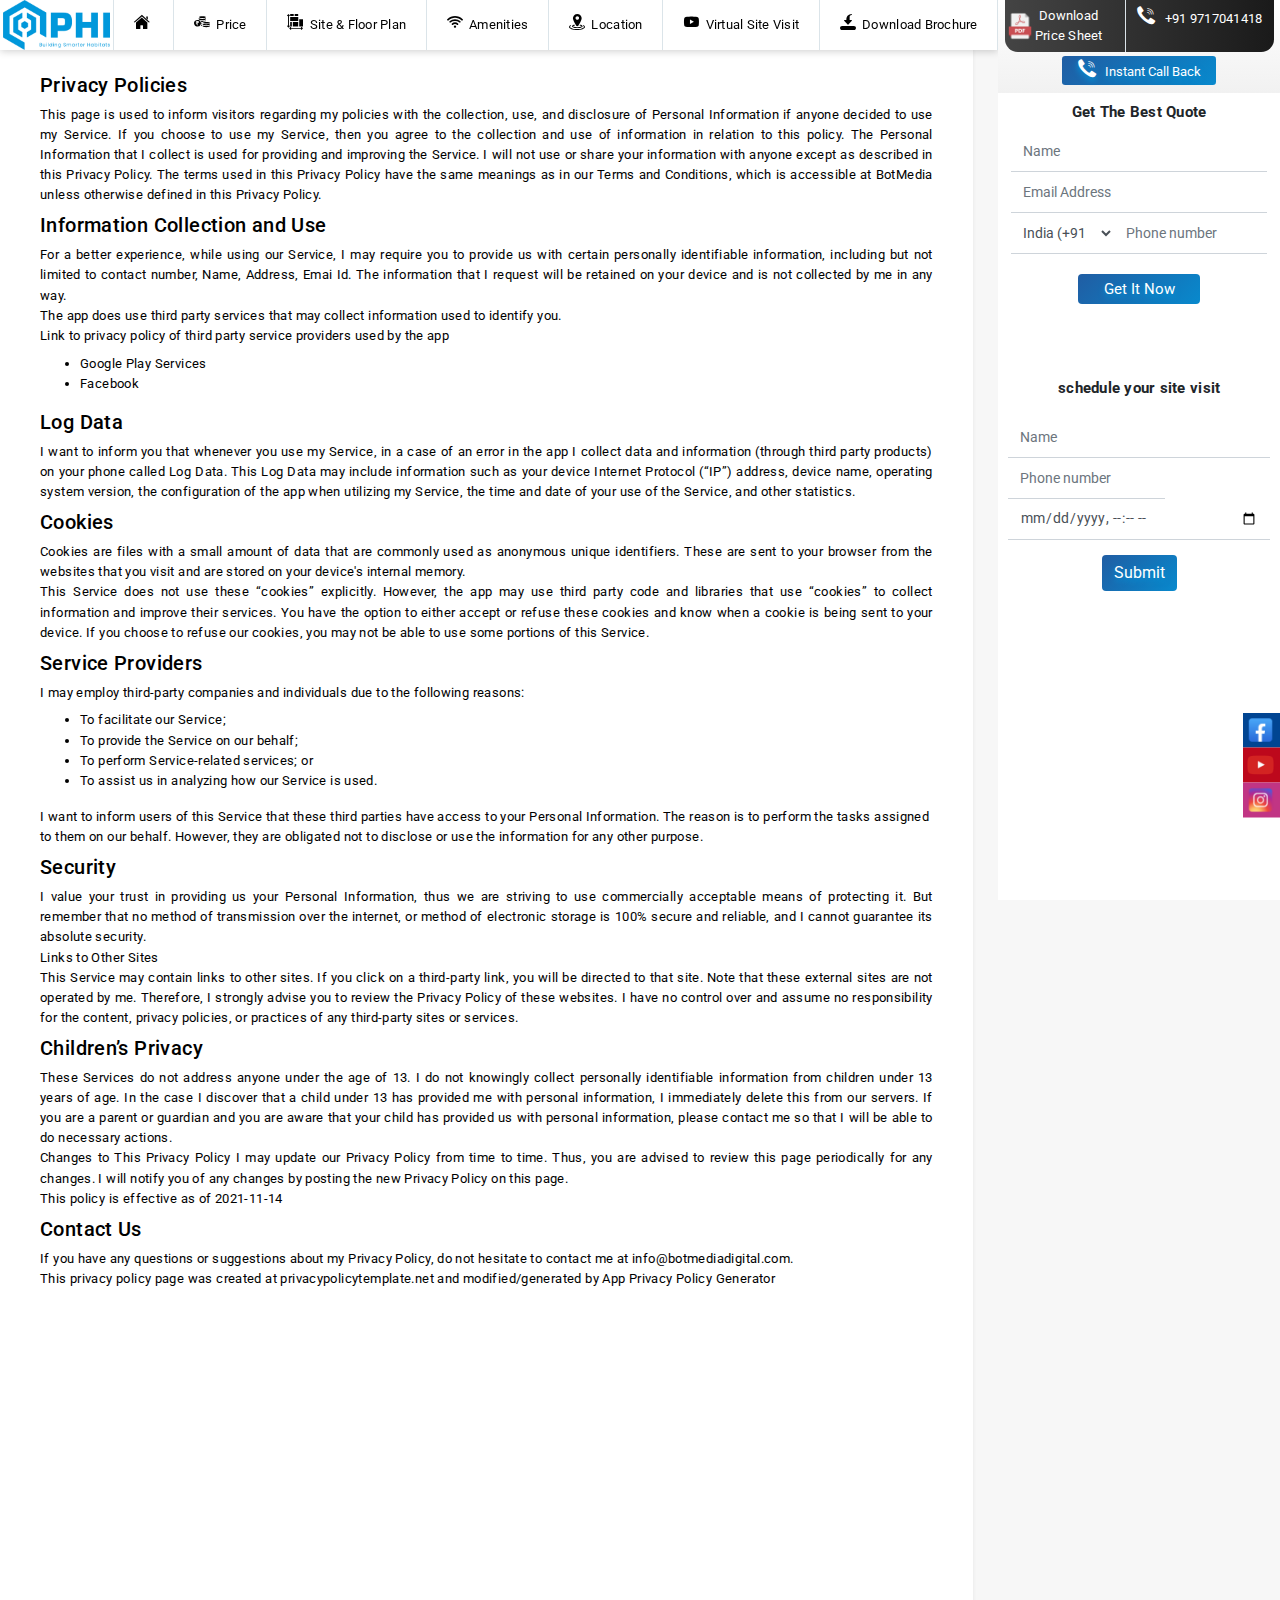
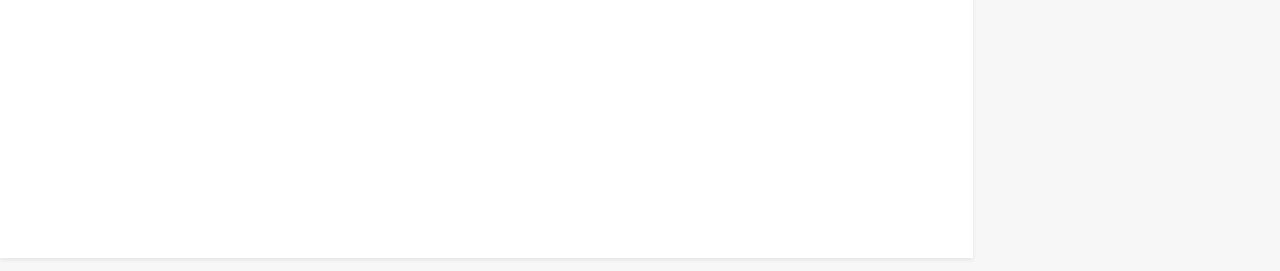
<file: privacy-policy.html>
<!DOCTYPE html>
<html lang="en">
<meta http-equiv="content-type" content="text/html;charset=UTF-8" />

<head>
    <meta charset="utf-8" />
    <meta name="viewport" content="width=device-width, initial-scale=1, shrink-to-fit=no" />
    <link rel="icon" type="image/x-icon" href="assets/dpsimg/logo.png" />
    <title>IQ LifeStyle Plaza</title>
    <meta name="description" content="Fortune Plaza" />
    <meta name="keywords" content="" />
    <link rel="stylesheet" href="assets/css/purestyle.css" />
    <link rel="stylesheet" href="assets/css/style.css" />
    <link rel="preload" href="https://d1zdkpwby52v4t.cloudfront.net/godrejsereneco/assets/fonts/micon.woff2" as="font"
        type="font/woff2" crossorigin />
    <style>
        section {
            height: 205vh;
            overflow-y: scroll;
        }
    </style>
   </head>

<body data-spy="scroll" data-target="#navbarNav">
    <div class="mobile-bottom">
        <ul>
            <li>
                <a
                    href="https://api.whatsapp.com/send?phone=+919717041418&amp;text=Hi,%20I%20saw%20details%20of%20project%20IQLifeStyle%20plaza%20|%20kindly%20call%20me%20back.%20I%20am%20interested%20in%20buying%20a%20this%20property.">
                    <div class="sheak">
                        <img src="assets/img/whatsapp.svg" alt="whatsapp">
                    </div>
                    WhatsApp
                </a>
            </li>
            <li>
                <a href="javascript:void(0)" data-toggle="modal" data-target="#FormActive">
                    <div class="sheak">
                        <img src="assets/img/calendarIcon.png" alt="calendar">
                    </div>
                    Site Visit
                </a>
            </li>
            <li class="last-child">
                <a href="tel:86986 97700">
                    <div class="sheak">
                        <img src="assets/img/phn1.svg" alt="phone">
                    </div>
                    Call Us
                </a>
            </li>
        </ul>
    </div>
    <!-- Google Tag Manager (noscript) -->
    <noscript><iframe src="https://www.googletagmanager.com/ns.html?id=GTM-WXNTZZC" height="0" width="0"
            style="display:none;visibility:hidden"></iframe></noscript>
    <!-- End Google Tag Manager (noscript) -->

    <div id="loader">
        <span class="loader-text"> <img src="assets/dpsimg/logo.png" class="loader-logo" /></span>
    </div>
    <header class="micro-nav fixed-top pload">
        <nav class="navbar navbar-expand-lg navbar-light bg-white micro-navbar">
            <a class="navbar-brand" href="index.html"> <img src="assets/dpsimg/logo.png" class="logo" /></a>
            <button class="navbar-toggler" type="button" data-toggle="collapse" data-target="#navbarNav"
                aria-controls="navbarNav" aria-expanded="false" aria-label="Toggle navigation"><span
                    class="navbar-toggler-icon"></span></button>
            <div class="collapse navbar-collapse" id="navbarNav">
                <ul class="navbar-nav nav-fill">
                    <li class="nav-item">
                        <a class="nav-link" href="index.html#home"><i class="mi mi-home nav-icon"></i><span
                                class="d-sm-inline d-md-none"> Home</span></a>
                    </li>
                    <li class="nav-item">
                        <a class="nav-link" href="index.html#pricing"><i class="mi mi-price nav-icon"></i> Price</a>
                    </li>
                    <li class="nav-item">
                        <a class="nav-link" href="index.html#sitefloorplan"><i class="mi mi-siteplan nav-icon"></i> Site
                            &amp;
                            Floor Plan</a>
                    </li>
                    <li class="nav-item">
                        <a class="nav-link" href="index.html#amenities"><i class="mi mi-ami nav-icon"></i> Amenities</a>
                    </li>
                    <li class="nav-item">
                        <a class="nav-link" href="index.html#address_section"><i class="mi mi-location nav-icon"></i>
                            Location</a>
                    </li>

                    <li class="nav-item">
                        <a class="nav-link" href="index.html#sitevisit"><i class="mi mi-sitevisit nav-icon"></i> Virtual
                            Site
                            Visit
                        </a>
                    </li>

                    <li class="nav-item overflow-hidden">
                        <a class="nav-link enqModal" href="#" data-form="md" data-title="Download brochure"
                            data-btn="Download now" data-enquiry="Download Brochure Toolbar" data-redirect="brochure"
                            data-redirect-file="brochure.html" data-toggle="modal" data-target="#enqModal">
                            <i class="mi mi-download nav-icon d-inline-block animated slideInDown infinite"></i>
                            Download Brochure

                        </a>
                    </li>
                </ul>
            </div>
        </nav>
    </header>
    <main class="pload">
        <section class="section shadow-sm lazyload" id="developer">
            <div class="thankyou-text">
                <h5 style="padding-top: 30px;">Privacy Policies</h5>
                <p>

                    This page is used to inform visitors regarding my policies with the collection, use, and disclosure
                    of Personal Information if anyone decided to use my Service.

                    If you choose to use my Service, then you agree to the collection and use of information in relation
                    to this policy. The Personal Information that I collect is used for providing and improving the
                    Service. I will not use or share your information with anyone except as described in this Privacy
                    Policy.

                    The terms used in this Privacy Policy have the same meanings as in our Terms and Conditions, which
                    is accessible at BotMedia unless otherwise defined in this Privacy Policy.</p>

                <h5>Information Collection and Use</h5>
                <p>
                    For a better experience, while using our Service, I may require you to provide us with certain
                    personally identifiable information, including but not limited to contact number, Name, Address,
                    Emai Id. The information that I request will be retained on your device and is not collected by me
                    in any way.<br>

                    The app does use third party services that may collect information used to identify you.<br>

                    Link to privacy policy of third party service providers used by the app
                </p>
                <ul>
                    <li>Google Play Services</li>
                    <li>Facebook</li>
                </ul>
                <h5>Log Data</h5>
                <p>
                    I want to inform you that whenever you use my Service, in a case of an error in the app I collect
                    data and information (through third party products) on your phone called Log Data. This Log Data may
                    include information such as your device Internet Protocol (“IP”) address, device name, operating
                    system version, the configuration of the app when utilizing my Service, the time and date of your
                    use of the Service, and other statistics.
                </p>
                <h5>Cookies</h5>
                <p>
                    Cookies are files with a small amount of data that are commonly used as anonymous unique
                    identifiers. These are sent to your browser from the websites that you visit and are stored on your
                    device's internal memory.<br>

                    This Service does not use these “cookies” explicitly. However, the app may use third party code and
                    libraries that use “cookies” to collect information and improve their services. You have the option
                    to either accept or refuse these cookies and know when a cookie is being sent to your device. If you
                    choose to refuse our cookies, you may not be able to use some portions of this Service.
                </p>
                <h5>Service Providers</h5>
                <p>
                    I may employ third-party companies and individuals due to the following reasons:
                <ul>
                    <li>To facilitate our Service;</li>
                    <li>To provide the Service on our behalf;</li>
                    <li>To perform Service-related services; or</li>
                    <li>To assist us in analyzing how our Service is used.</li>
                </ul>

                I want to inform users of this Service that these third parties have access to your Personal
                Information. The reason is to perform the tasks assigned to them on our behalf. However, they are
                obligated not to disclose or use the information for any other purpose.
                </p>
                <h5>Security</h5>
                <p>
                    I value your trust in providing us your Personal Information, thus we are striving to use
                    commercially acceptable means of protecting it. But remember that no method of transmission over the
                    internet, or method of electronic storage is 100% secure and reliable, and I cannot guarantee its
                    absolute security.<br>

                    Links to Other Sites<br>

                    This Service may contain links to other sites. If you click on a third-party link, you will be
                    directed to that site. Note that these external sites are not operated by me. Therefore, I strongly
                    advise you to review the Privacy Policy of these websites. I have no control over and assume no
                    responsibility for the content, privacy policies, or practices of any third-party sites or services.
                </p>
                <h5>Children’s Privacy</h5>
                <p>
                    These Services do not address anyone under the age of 13. I do not knowingly collect personally
                    identifiable information from children under 13 years of age. In the case I discover that a child
                    under 13 has provided me with personal information, I immediately delete this from our servers. If
                    you are a parent or guardian and you are aware that your child has provided us with personal
                    information, please contact me so that I will be able to do necessary actions.<br>

                    Changes to This Privacy Policy

                    I may update our Privacy Policy from time to time. Thus, you are advised to review this page
                    periodically for any changes. I will notify you of any changes by posting the new Privacy Policy on
                    this page.<br>

                    This policy is effective as of 2021-11-14</p>
                <h5>Contact Us</h5>

                If you have any questions or suggestions about my Privacy Policy, do not hesitate to contact me at
                info@botmediadigital.com.<br>

                This privacy policy page was created at privacypolicytemplate.net and modified/generated by App Privacy
                Policy Generator
                </p>
            </div>
        </section>
    </main>
    <!--exit modal 1 start -->
    <div class="modal fade lightbox" id="enqModal233" tabindex="-1" role="dialog" aria-hidden="true"></div>
    <!--Exit modal 1 end-->
    <!--exit modal 2 start -->
    <!-- <div class="modal fade lightbox2 abc"></div> -->
    <!--exit modal 2 end -->

    <div class="micro-side text-center">
        <div class="og-section pb-2">
            <ul class="nav nav-fill og-block">
                <li class="new-pdf nav-item enqModal" data-form="lg" data-title="Download Price Sheet"
                    data-btn="Download Now" data-enquiry="Download Price Sheet Top Corner Desktop" data-toggle="modal"
                    data-target="#enqModal">
                    <div><img src="assets/dpsimg/newpdfimg.png" class="bounce pdf-img"></div>
                    <div>Download<br>Price Sheet</div>
                </li>
                <li class="nav-item driftc d-flex-center-items"> <a href="tel:+91 9717041418"
                        class="textcolor d-flex-center-items"><i class="mi mi-call"></i> +91 9717041418</a></li>
            </ul>
            <button class="btn btn-sm btn-info micro-form-btn-sm effetGradient effectScale enqModal mt-1" data-form="sm"
                data-title="Immediate Call Back" data-btn="Request Call Now" data-enquiry="Request Call Back"
                data-toggle="modal" data-target="#enqModal">
                <span class="mi mi-call action-icon"></span> Instant Call Back

            </button>
        </div>
        <span class="d-block form-heading font-weight-bold my-2">Get The Best Quote
        </span>

        <form action="contact.php" method="post" class="form-side" id="pardotForm" class="pardotForm">
            <input type="text" id="fname" placeholder="Name" name="name" class="form-control rounded-0 micro-form-field"
                required>
            <div class="error" id="name_error"></div>
            <input type="email" id="email" placeholder="Email Address" name="email"
                class="form-control rounded-0 micro-form-field" required>
            <div class="error" id="address_error"></div>
            <select class="my_country_name form-control rounded-0 micro-form-field" name="country_name">
                <option data-countrycode="IN" value="India" data-contry_code="91">India (+91)</option>
                <option data-countrycode="AF" value="Afghanistan" data-contry_code="93">Afghanistan (+93)</option>
                <option data-countrycode="AL" value="Albania" data-contry_code="355">Albania (+355)</option>
                <option data-countrycode="DZ" value="Algeria" data-contry_code="213">Algeria (+213)</option>
                <option data-countrycode="AS" value="American Samoa" data-contry_code="1-684">American Samoa (+1-684)
                </option>
                <option data-countrycode="AD" value="Andorra" data-contry_code="376">Andorra (+376)</option>
                <option data-countrycode="AO" value="Angola" data-contry_code="244">Angola (+244)</option>
                <option data-countrycode="AI" value="Anguilla" data-contry_code="1-264">Anguilla (+1-264)</option>
                <option data-countrycode="AQ" value="Antarctica" data-contry_code="672">Antarctica (+672)</option>
                <option data-countrycode="AG" value="Antigua and Barbuda" data-contry_code="1-268">Antigua and Barbuda
                    (+1-268)</option>
                <option data-countrycode="AR" value="Argentina" data-contry_code="54">Argentina (+54)</option>
                <option data-countrycode="AM" value="Armenia" data-contry_code="374">Armenia (+374)</option>
                <option data-countrycode="AW" value="Aruba" data-contry_code="297">Aruba (+297)</option>
                <option data-countrycode="AU" value="Australia" data-contry_code="61">Australia (+61)</option>
                <option data-countrycode="AT" value="Austria" data-contry_code="43">Austria (+43)</option>
                <option data-countrycode="AZ" value="Azerbaijan" data-contry_code="994">Azerbaijan (+994)</option>
                <option data-countrycode="BS" value="Bahamas" data-contry_code="1-242">Bahamas (+1-242)</option>
                <option data-countrycode="BH" value="Bahrain" data-contry_code="973">Bahrain (+973)</option>
                <option data-countrycode="BD" value="Bangladesh" data-contry_code="880">Bangladesh (+880)</option>
                <option data-countrycode="BB" value="Barbados" data-contry_code="1-246">Barbados (+1-246)</option>
                <option data-countrycode="BY" value="Belarus" data-contry_code="375">Belarus (+375)</option>
                <option data-countrycode="BE" value="Belgium" data-contry_code="32">Belgium (+32)</option>
                <option data-countrycode="BZ" value="Belize" data-contry_code="501">Belize (+501)</option>
                <option data-countrycode="BJ" value="Benin" data-contry_code="229">Benin (+229)</option>
                <option data-countrycode="BM" value="Bermuda" data-contry_code="1-441">Bermuda (+1-441)</option>
                <option data-countrycode="BT" value="Bhutan" data-contry_code="975">Bhutan (+975)</option>
                <option data-countrycode="BO" value="Bolivia" data-contry_code="591">Bolivia (+591)</option>
                <option data-countrycode="BA" value="Bosnia and Herzegowina" data-contry_code="387">Bosnia and
                    Herzegowina (+387)</option>
                <option data-countrycode="BW" value="Botswana" data-contry_code="267">Botswana (+267)</option>
                <option data-countrycode="BV" value="Bouvet Island" data-contry_code="47">Bouvet Island (+47)</option>
                <option data-countrycode="BR" value="Brazil" data-contry_code="55">Brazil (+55)</option>
                <option data-countrycode="IO" value="British Indian Ocean Territory" data-contry_code="246">British
                    Indian Ocean Territory (+246)</option>
                <option data-countrycode="BN" value="Brunei Darussalam" data-contry_code="673">Brunei Darussalam (+673)
                </option>
                <option data-countrycode="BG" value="Bulgaria" data-contry_code="359">Bulgaria (+359)</option>
                <option data-countrycode="BF" value="Burkina Faso" data-contry_code="226">Burkina Faso (+226)</option>
                <option data-countrycode="BI" value="Burundi" data-contry_code="257">Burundi (+257)</option>
                <option data-countrycode="KH" value="Cambodia" data-contry_code="855">Cambodia (+855)</option>
                <option data-countrycode="CM" value="Cameroon" data-contry_code="237">Cameroon (+237)</option>
                <option data-countrycode="CA" value="Canada" data-contry_code="1">Canada (+1)</option>
                <option data-countrycode="CV" value="Cape Verde" data-contry_code="238">Cape Verde (+238)</option>
                <option data-countrycode="KY" value="Cayman Islands" data-contry_code="1-345">Cayman Islands (+1-345)
                </option>
                <option data-countrycode="CF" value="Central African Republic" data-contry_code="236">Central African
                    Republic (+236)</option>
                <option data-countrycode="TD" value="Chad" data-contry_code="235">Chad (+235)</option>
                <option data-countrycode="CL" value="Chile" data-contry_code="56">Chile (+56)</option>
                <option data-countrycode="CN" value="China" data-contry_code="86">China (+86)</option>
                <option data-countrycode="CX" value="Christmas Island" data-contry_code="61">Christmas Island (+61)
                </option>
                <option data-countrycode="CC" value="Cocos (Keeling) Islands" data-contry_code="61">Cocos (Keeling)
                    Islands (+61)</option>
                <option data-countrycode="CO" value="Colombia" data-contry_code="57">Colombia (+57)</option>
                <option data-countrycode="KM" value="Comoros" data-contry_code="269">Comoros (+269)</option>
                <option data-countrycode="CG" value="Congo Democratic Republic of" data-contry_code="242">Congo
                    Democratic Republic of (+242)</option>
                <option data-countrycode="CK" value="Cook Islands" data-contry_code="682">Cook Islands (+682)</option>
                <option data-countrycode="CR" value="Costa Rica" data-contry_code="506">Costa Rica (+506)</option>
                <option data-countrycode="CI" value="Cote D'Ivoire" data-contry_code="225">Cote D'Ivoire (+225)</option>
                <option data-countrycode="HR" value="Croatia" data-contry_code="385">Croatia (+385)</option>
                <option data-countrycode="CU" value="Cuba" data-contry_code="53">Cuba (+53)</option>
                <option data-countrycode="CY" value="Cyprus" data-contry_code="357">Cyprus (+357)</option>
                <option data-countrycode="CZ" value="Czech Republic" data-contry_code="420">Czech Republic (+420)
                </option>
                <option data-countrycode="DK" value="Denmark" data-contry_code="45">Denmark (+45)</option>
                <option data-countrycode="DJ" value="Djibouti" data-contry_code="253">Djibouti (+253)</option>
                <option data-countrycode="DM" value="Dominica" data-contry_code="1-767">Dominica (+1-767)</option>
                <option data-countrycode="DO" value="Dominican Republic" data-contry_code="1-809">Dominican Republic
                    (+1-809)</option>
                <option data-countrycode="TL" value="Timor-Leste" data-contry_code="670">Timor-Leste (+670)</option>
                <option data-countrycode="EC" value="Ecuador" data-contry_code="593">Ecuador (+593)</option>
                <option data-countrycode="EG" value="Egypt" data-contry_code="20">Egypt (+20)</option>
                <option data-countrycode="SV" value="El Salvador" data-contry_code="503">El Salvador (+503)</option>
                <option data-countrycode="GQ" value="Equatorial Guinea" data-contry_code="240">Equatorial Guinea (+240)
                </option>
                <option data-countrycode="ER" value="Eritrea" data-contry_code="291">Eritrea (+291)</option>
                <option data-countrycode="EE" value="Estonia" data-contry_code="372">Estonia (+372)</option>
                <option data-countrycode="ET" value="Ethiopia" data-contry_code="251">Ethiopia (+251)</option>
                <option data-countrycode="FK" value="Falkland Islands (Malvinas)" data-contry_code="500">Falkland
                    Islands (Malvinas) (+500)</option>
                <option data-countrycode="FO" value="Faroe Islands" data-contry_code="298">Faroe Islands (+298)</option>
                <option data-countrycode="FJ" value="Fiji" data-contry_code="679">Fiji (+679)</option>
                <option data-countrycode="FI" value="Finland" data-contry_code="358">Finland (+358)</option>
                <option data-countrycode="FR" value="France" data-contry_code="33">France (+33)</option>
                <option data-countrycode="GF" value="French Guiana" data-contry_code="594">French Guiana (+594)</option>
                <option data-countrycode="PF" value="French Polynesia" data-contry_code="689">French Polynesia (+689)
                </option>
                <option data-countrycode="GA" value="Gabon" data-contry_code="241">Gabon (+241)</option>
                <option data-countrycode="GM" value="Gambia" data-contry_code="220">Gambia (+220)</option>
                <option data-countrycode="GE" value="Georgia" data-contry_code="995">Georgia (+995)</option>
                <option data-countrycode="DE" value="Germany" data-contry_code="49">Germany (+49)</option>
                <option data-countrycode="GH" value="Ghana" data-contry_code="233">Ghana (+233)</option>
                <option data-countrycode="GI" value="Gibraltar" data-contry_code="350">Gibraltar (+350)</option>
                <option data-countrycode="GR" value="Greece" data-contry_code="30">Greece (+30)</option>
                <option data-countrycode="GL" value="Greenland" data-contry_code="299">Greenland (+299)</option>
                <option data-countrycode="GD" value="Grenada" data-contry_code="1-473">Grenada (+1-473)</option>
                <option data-countrycode="GP" value="Guadeloupe" data-contry_code="590">Guadeloupe (+590)</option>
                <option data-countrycode="GU" value="Guam" data-contry_code="1-671">Guam (+1-671)</option>
                <option data-countrycode="GT" value="Guatemala" data-contry_code="502">Guatemala (+502)</option>
                <option data-countrycode="GN" value="Guinea" data-contry_code="224">Guinea (+224)</option>
                <option data-countrycode="GW" value="Guinea-bissau" data-contry_code="245">Guinea-bissau (+245)</option>
                <option data-countrycode="GY" value="Guyana" data-contry_code="592">Guyana (+592)</option>
                <option data-countrycode="HT" value="Haiti" data-contry_code="509">Haiti (+509)</option>
                <option data-countrycode="HM" value="Heard Island and McDonald Islands" data-contry_code="011">Heard
                    Island and McDonald Islands (+011)</option>
                <option data-countrycode="HN" value="Honduras" data-contry_code="504">Honduras (+504)</option>
                <option data-countrycode="HK" value="Hong Kong" data-contry_code="852">Hong Kong (+852)</option>
                <option data-countrycode="HU" value="Hungary" data-contry_code="36">Hungary (+36)</option>
                <option data-countrycode="IS" value="Iceland" data-contry_code="354">Iceland (+354)</option>
                <option data-countrycode="IN" value="India" data-contry_code="91" selected="">India (+91)</option>
                <option data-countrycode="ID" value="Indonesia" data-contry_code="62">Indonesia (+62)</option>
                <option data-countrycode="IR" value="Iran (Islamic Republic of)" data-contry_code="98">Iran (Islamic
                    Republic of) (+98)</option>
                <option data-countrycode="IQ" value="Iraq" data-contry_code="964">Iraq (+964)</option>
                <option data-countrycode="IE" value="Ireland" data-contry_code="353">Ireland (+353)</option>
                <option data-countrycode="IL" value="Israel" data-contry_code="972">Israel (+972)</option>
                <option data-countrycode="IT" value="Italy" data-contry_code="39">Italy (+39)</option>
                <option data-countrycode="JM" value="Jamaica" data-contry_code="1-876">Jamaica (+1-876)</option>
                <option data-countrycode="JP" value="Japan" data-contry_code="81">Japan (+81)</option>
                <option data-countrycode="JO" value="Jordan" data-contry_code="962">Jordan (+962)</option>
                <option data-countrycode="KZ" value="Kazakhstan" data-contry_code="7">Kazakhstan (+7)</option>
                <option data-countrycode="KE" value="Kenya" data-contry_code="254">Kenya (+254)</option>
                <option data-countrycode="KI" value="Kiribati" data-contry_code="686">Kiribati (+686)</option>
                <option data-countrycode="KP" value="Korea, Democratic People's Republic of" data-contry_code="850">
                    Korea, Democratic People's Republic of (+850)</option>
                <option data-countrycode="KR" value="South Korea" data-contry_code="82">South Korea (+82)</option>
                <option data-countrycode="KW" value="Kuwait" data-contry_code="965">Kuwait (+965)</option>
                <option data-countrycode="KG" value="Kyrgyzstan" data-contry_code="996">Kyrgyzstan (+996)</option>
                <option data-countrycode="LA" value="Lao People's Democratic Republic" data-contry_code="856">Lao
                    People's Democratic Republic (+856)</option>
                <option data-countrycode="LV" value="Latvia" data-contry_code="371">Latvia (+371)</option>
                <option data-countrycode="LB" value="Lebanon" data-contry_code="961">Lebanon (+961)</option>
                <option data-countrycode="LS" value="Lesotho" data-contry_code="266">Lesotho (+266)</option>
                <option data-countrycode="LR" value="Liberia" data-contry_code="231">Liberia (+231)</option>
                <option data-countrycode="LY" value="Libya" data-contry_code="218">Libya (+218)</option>
                <option data-countrycode="LI" value="Liechtenstein" data-contry_code="423">Liechtenstein (+423)</option>
                <option data-countrycode="LT" value="Lithuania" data-contry_code="370">Lithuania (+370)</option>
                <option data-countrycode="LU" value="Luxembourg" data-contry_code="352">Luxembourg (+352)</option>
                <option data-countrycode="MO" value="Macao" data-contry_code="853">Macao (+853)</option>
                <option data-countrycode="MK" value="Macedonia, The Former Yugoslav Republic of" data-contry_code="389">
                    Macedonia, The Former Yugoslav Republic of (+389)</option>
                <option data-countrycode="MG" value="Madagascar" data-contry_code="261">Madagascar (+261)</option>
                <option data-countrycode="MW" value="Malawi" data-contry_code="265">Malawi (+265)</option>
                <option data-countrycode="MY" value="Malaysia" data-contry_code="60">Malaysia (+60)</option>
                <option data-countrycode="MV" value="Maldives" data-contry_code="960">Maldives (+960)</option>
                <option data-countrycode="ML" value="Mali" data-contry_code="223">Mali (+223)</option>
                <option data-countrycode="MT" value="Malta" data-contry_code="356">Malta (+356)</option>
                <option data-countrycode="MH" value="Marshall Islands" data-contry_code="692">Marshall Islands (+692)
                </option>
                <option data-countrycode="MQ" value="Martinique" data-contry_code="596">Martinique (+596)</option>
                <option data-countrycode="MR" value="Mauritania" data-contry_code="222">Mauritania (+222)</option>
                <option data-countrycode="MU" value="Mauritius" data-contry_code="230">Mauritius (+230)</option>
                <option data-countrycode="YT" value="Mayotte" data-contry_code="262">Mayotte (+262)</option>
                <option data-countrycode="MX" value="Mexico" data-contry_code="52">Mexico (+52)</option>
                <option data-countrycode="FM" value="Micronesia, Federated States of" data-contry_code="691">Micronesia,
                    Federated States of (+691)</option>
                <option data-countrycode="MD" value="Moldova" data-contry_code="373">Moldova (+373)</option>
                <option data-countrycode="MC" value="Monaco" data-contry_code="377">Monaco (+377)</option>
                <option data-countrycode="MN" value="Mongolia" data-contry_code="976">Mongolia (+976)</option>
                <option data-countrycode="MS" value="Montserrat" data-contry_code="1-664">Montserrat (+1-664)</option>
                <option data-countrycode="MA" value="Morocco" data-contry_code="212">Morocco (+212)</option>
                <option data-countrycode="MZ" value="Mozambique" data-contry_code="258">Mozambique (+258)</option>
                <option data-countrycode="MM" value="Myanmar" data-contry_code="95">Myanmar (+95)</option>
                <option data-countrycode="NA" value="Namibia" data-contry_code="264">Namibia (+264)</option>
                <option data-countrycode="NR" value="Nauru" data-contry_code="674">Nauru (+674)</option>
                <option data-countrycode="NP" value="Nepal" data-contry_code="977">Nepal (+977)</option>
                <option data-countrycode="NL" value="Netherlands" data-contry_code="31">Netherlands (+31)</option>
                <option data-countrycode="AN" value="Netherlands Antilles" data-contry_code="599">Netherlands Antilles
                    (+599)</option>
                <option data-countrycode="NC" value="New Caledonia" data-contry_code="687">New Caledonia (+687 )
                </option>
                <option data-countrycode="NZ" value="New Zealand" data-contry_code="64">New Zealand (+64)</option>
                <option data-countrycode="NI" value="Nicaragua" data-contry_code="505">Nicaragua (+505)</option>
                <option data-countrycode="NE" value="Niger" data-contry_code="227">Niger (+227)</option>
                <option data-countrycode="NG" value="Nigeria" data-contry_code="234">Nigeria (+234)</option>
                <option data-countrycode="NU" value="Niue" data-contry_code="683">Niue (+683)</option>
                <option data-countrycode="NF" value="Norfolk Island" data-contry_code="672">Norfolk Island (+672)
                </option>
                <option data-countrycode="MP" value="Northern Mariana Islands" data-contry_code="1-670">Northern Mariana
                    Islands (+1-670)</option>
                <option data-countrycode="NO" value="Norway" data-contry_code="47">Norway (+47)</option>
                <option data-countrycode="OM" value="Oman" data-contry_code="968">Oman (+968)</option>
                <option data-countrycode="PK" value="Pakistan" data-contry_code="92">Pakistan (+92)</option>
                <option data-countrycode="PW" value="Palau" data-contry_code="680">Palau (+680)</option>
                <option data-countrycode="PA" value="Panama" data-contry_code="507">Panama (+507)</option>
                <option data-countrycode="PG" value="Papua New Guinea" data-contry_code="675">Papua New Guinea (+675)
                </option>
                <option data-countrycode="PY" value="Paraguay" data-contry_code="595">Paraguay (+595)</option>
                <option data-countrycode="PE" value="Peru" data-contry_code="51">Peru (+51)</option>
                <option data-countrycode="PH" value="Philippines" data-contry_code="63">Philippines (+63)</option>
                <option data-countrycode="PN" value="Pitcairn" data-contry_code="64">Pitcairn (+64)</option>
                <option data-countrycode="PL" value="Poland" data-contry_code="48">Poland (+48)</option>
                <option data-countrycode="PT" value="Portugal" data-contry_code="351">Portugal (+351)</option>
                <option data-countrycode="PR" value="Puerto Rico" data-contry_code="1-787">Puerto Rico (+1-787)</option>
                <option data-countrycode="QA" value="Qatar" data-contry_code="974">Qatar (+974)</option>
                <option data-countrycode="RE" value="Reunion" data-contry_code="262">Reunion (+262)</option>
                <option data-countrycode="RO" value="Romania" data-contry_code="40">Romania (+40)</option>
                <option data-countrycode="RU" value="Russian Federation" data-contry_code="7">Russian Federation (+7)
                </option>
                <option data-countrycode="RW" value="Rwanda" data-contry_code="250">Rwanda (+250)</option>
                <option data-countrycode="KN" value="Saint Kitts and Nevis" data-contry_code="1-869">Saint Kitts and
                    Nevis (+1-869)</option>
                <option data-countrycode="LC" value="Saint Lucia" data-contry_code="1-758">Saint Lucia (+1-758)</option>
                <option data-countrycode="VC" value="Saint Vincent and the Grenadines" data-contry_code="1-784">Saint
                    Vincent and the Grenadines (+1-784)</option>
                <option data-countrycode="WS" value="Samoa" data-contry_code="685">Samoa (+685)</option>
                <option data-countrycode="SM" value="San Marino" data-contry_code="378">San Marino (+378)</option>
                <option data-countrycode="ST" value="Sao Tome and Principe" data-contry_code="239">Sao Tome and Principe
                    (+239)</option>
                <option data-countrycode="SA" value="Saudi Arabia" data-contry_code="966">Saudi Arabia (+966)</option>
                <option data-countrycode="SN" value="Senegal" data-contry_code="221">Senegal (+221)</option>
                <option data-countrycode="SC" value="Seychelles" data-contry_code="248">Seychelles (+248)</option>
                <option data-countrycode="SL" value="Sierra Leone" data-contry_code="232">Sierra Leone (+232)</option>
                <option data-countrycode="SG" value="Singapore" data-contry_code="65">Singapore (+65)</option>
                <option data-countrycode="SK" value="Slovakia (Slovak Republic)" data-contry_code="421">Slovakia (Slovak
                    Republic) (+421)</option>
                <option data-countrycode="SI" value="Slovenia" data-contry_code="386">Slovenia (+386)</option>
                <option data-countrycode="SB" value="Solomon Islands" data-contry_code="677">Solomon Islands (+677)
                </option>
                <option data-countrycode="SO" value="Somalia" data-contry_code="252">Somalia (+252)</option>
                <option data-countrycode="ZA" value="South Africa" data-contry_code="27">South Africa (+27)</option>
                <option data-countrycode="GS" value="South Georgia and the South Sandwich Islands"
                    data-contry_code="500">South Georgia and the South Sandwich Islands (+500)</option>
                <option data-countrycode="ES" value="Spain" data-contry_code="34">Spain (+34)</option>
                <option data-countrycode="LK" value="Sri Lanka" data-contry_code="94">Sri Lanka (+94)</option>
                <option data-countrycode="SH" value="Saint Helena, Ascension and Tristan da Cunha"
                    data-contry_code="290">Saint Helena, Ascension and Tristan da Cunha (+290)</option>
                <option data-countrycode="PM" value="St. Pierre and Miquelon" data-contry_code="508">St. Pierre and
                    Miquelon (+508)</option>
                <option data-countrycode="SD" value="Sudan" data-contry_code="249">Sudan (+249)</option>
                <option data-countrycode="SR" value="Suriname" data-contry_code="597">Suriname (+597)</option>
                <option data-countrycode="SJ" value="Svalbard and Jan Mayen Islands" data-contry_code="47">Svalbard and
                    Jan Mayen Islands (+47)</option>
                <option data-countrycode="SZ" value="Swaziland" data-contry_code="268">Swaziland (+268)</option>
                <option data-countrycode="SE" value="Sweden" data-contry_code="46">Sweden (+46)</option>
                <option data-countrycode="CH" value="Switzerland" data-contry_code="41">Switzerland (+41)</option>
                <option data-countrycode="SY" value="Syrian Arab Republic" data-contry_code="963">Syrian Arab Republic
                    (+963)</option>
                <option data-countrycode="TW" value="Taiwan" data-contry_code="886">Taiwan (+886)</option>
                <option data-countrycode="TJ" value="Tajikistan" data-contry_code="992">Tajikistan (+992)</option>
                <option data-countrycode="TZ" value="Tanzania, United Republic of" data-contry_code="255">Tanzania,
                    United Republic of (+255)</option>
                <option data-countrycode="TH" value="Thailand" data-contry_code="66">Thailand (+66)</option>
                <option data-countrycode="TG" value="Togo" data-contry_code="228">Togo (+228)</option>
                <option data-countrycode="TK" value="Tokelau" data-contry_code="690">Tokelau (+690)</option>
                <option data-countrycode="TO" value="Tonga" data-contry_code="676">Tonga (+676)</option>
                <option data-countrycode="TT" value="Trinidad and Tobago" data-contry_code="1-868">Trinidad and Tobago
                    (+1-868)</option>
                <option data-countrycode="TN" value="Tunisia" data-contry_code="216">Tunisia (+216)</option>
                <option data-countrycode="TR" value="Turkey" data-contry_code="90">Turkey (+90)</option>
                <option data-countrycode="TM" value="Turkmenistan" data-contry_code="993">Turkmenistan (+993)</option>
                <option data-countrycode="TC" value="Turks and Caicos Islands" data-contry_code="1-649">Turks and Caicos
                    Islands (+1-649)</option>
                <option data-countrycode="TV" value="Tuvalu" data-contry_code="688">Tuvalu (+688)</option>
                <option data-countrycode="UG" value="Uganda" data-contry_code="256">Uganda (+256)</option>
                <option data-countrycode="UA" value="Ukraine" data-contry_code="380">Ukraine (+380)</option>
                <option data-countrycode="AE" value="United Arab Emirates" data-contry_code="971">United Arab Emirates
                    (+971)</option>
                <option data-countrycode="GB" value="United Kingdom" data-contry_code="44">United Kingdom (+44)</option>
                <option data-countrycode="US" value="United States" data-contry_code="1">United States (+1)</option>
                <option data-countrycode="UM" value="United States Minor Outlying Islands" data-contry_code="246">United
                    States Minor Outlying Islands (+246)</option>
                <option data-countrycode="UY" value="Uruguay" data-contry_code="598">Uruguay (+598)</option>
                <option data-countrycode="UZ" value="Uzbekistan" data-contry_code="998">Uzbekistan (+998)</option>
                <option data-countrycode="VU" value="Vanuatu" data-contry_code="678">Vanuatu (+678)</option>
                <option data-countrycode="VA" value="Vatican City State (Holy See)" data-contry_code="379">Vatican City
                    State (Holy See) (+379)</option>
                <option data-countrycode="VE" value="Venezuela" data-contry_code="58">Venezuela (+58)</option>
                <option data-countrycode="VN" value="Vietnam" data-contry_code="84">Vietnam (+84)</option>
                <option data-countrycode="VG" value="Virgin Islands (British)" data-contry_code="1-284">Virgin Islands
                    (British) (+1-284)</option>
                <option data-countrycode="VI" value="Virgin Islands (U.S.)" data-contry_code="1-340">Virgin Islands
                    (U.S.) (+1-340)</option>
                <option data-countrycode="WF" value="Wallis and Futuna Islands" data-contry_code="681">Wallis and Futuna
                    Islands (+681)</option>
                <option data-countrycode="EH" value="Western Sahara" data-contry_code="212">Western Sahara (+212)
                </option>
                <option data-countrycode="YE" value="Yemen" data-contry_code="967">Yemen (+967)</option>
                <option data-countrycode="RS" value="Serbia" data-contry_code="381">Serbia (+381)</option>
                <option data-countrycode="ZM" value="Zambia" data-contry_code="260">Zambia (+260)</option>
                <option data-countrycode="ZW" value="Zimbabwe" data-contry_code="263">Zimbabwe (+263)</option>
                <option data-countrycode="AX" value="Aaland Islands" data-contry_code="358">Aaland Islands (+358)
                </option>
                <option data-countrycode="PS" value="Palestine" data-contry_code="970">Palestine (+970)</option>
                <option data-countrycode="ME" value="Montenegro" data-contry_code="382">Montenegro (+382)</option>
                <option data-countrycode="GG" value="Guernsey" data-contry_code="44-1481">Guernsey (+44-1481)</option>
                <option data-countrycode="IM" value="Isle of Man" data-contry_code="44-1624">Isle of Man (+44-1624)
                </option>
                <option data-countrycode="JE" value="Jersey" data-contry_code="44-1534">Jersey (+44-1534)</option>
                <option data-countrycode="CW" value="CuraÃ§ao" data-contry_code="599">CuraÃ§ao (+599)</option>
                <option data-countrycode="CI" value="Ivory Coast" data-contry_code="225">Ivory Coast (+225)</option>
                <option data-countrycode="XK" value="Kosovo" data-contry_code="383">Kosovo (+383)</option>
            </select>
            <input type="hidden" value="+91" name="country_code" id="country_code"
                class="operations-supplierCapacity" />

           <input name="modal_my_mobile2" class="form-control numeric rounded-0 micro-form-field" id="modal_my_mobile"
               pattern="[0-9]{10}" maxlength="10" placeholder="Phone number" type="tel" value="" required="required"
                data-error="Please enter your valid mobile number"
                onkeyup="if (/\D/g.test(this.value)) this.value = this.value.replace(/\D/g,'')">

            <input type="hidden" id="first_name" name="first_name">
            <input type="hidden" id="last_name" name="last_name">
            <input type="hidden" id="builder" name="builder" value="Nandan Ace Group">
            <input type="hidden" id="project" name="project" value="Nandan Ace">
            <input type=hidden id="lead_source" name="lead_source" value="Microsite">
            <input type="hidden" name=ip id="ip" value="103.146.240.205">
            <input type="hidden" name=mobile id="modal_dg_mobile2" class="mobileconcat">
            <input type="hidden" id="enquiredfor" name="enquiredfor" value="Pre Register here for Best Offers">
            <input type="hidden" name="home_url" value="index.html">
            <input type="hidden" name="gclid" id="gclid" value="">
            <input type="hidden" name="utm_source" id="utm_source" value="">
            <input type="hidden" name="utm_medium" id="utm_medium" value="">
            <input type="hidden" name="utm_campaign" id="utm_campaign" value="">
            <input type="hidden" name="utm_term" id="utm_term" value="">
            <input type="hidden" name="utm_physical_location" id="utm_physical_location" value="">
            <input type="hidden" name="utm_tragetid" id="utm_tragetid" value="">
            <input type="hidden" name="utm_target" id="utm_target" value="">
            <input type="hidden" name="utm_placement" id="utm_placement" value="">
            <input type="hidden" name="utm_adposition" id="utm_adposition" value="">

            <input type="submit" value="Get It Now" class="btn btn-info micro-form-btn effetMoveGradient submitBtn"
                id="submitBtn">
        </form>
        <div style="padding-top: 50px;">
            <span class="d-block form-heading font-weight-bold my-2 animated slideInDown infinite">schedule your site
                visit
            </span>
            <form action="schedulesitevisit.php" method="post" class="form-side" id="pardotForm" class="pardotForm"
                style="padding: 10px; justify-content: left;">
                <input type="text" id="fname" placeholder="Name" name="name"
                    class="form-control rounded-0 micro-form-field" required>
                <div class="error" id="name_error"></div>
               <input name="modal_my_mobile2" class="form-control numeric rounded-0 micro-form-field" id="modal_my_mobile"
               pattern="[0-9]{10}" maxlength="10" placeholder="Phone number" type="tel" value="" required="required"
                data-error="Please enter your valid mobile number"
                onkeyup="if (/\D/g.test(this.value)) this.value = this.value.replace(/\D/g,'')">

                <input type="datetime-local" id="date_time" name="date_time"
                    class=" my_country_name  form-control rounded-0 micro-form-field" />
                <input type="submit" class="btn btn-info  effetMoveGradient" id="submitBtn">
            </form>
        </div>
        <ul class="social-media-container">
            <li class="social-media facebook">
                <img src="assets/img/facebook.png" width="35" height="35" />
                <a href="https://www.facebook.com/Nandanacebalewadi" target="_blank">Facebook</a>
            </li>
            <li class="social-media pinterest">
                <img src="assets/img/youtube.png" width="35" height="35" />
                <a href="#" target="_blank">You tube</a>
            </li>
            <li class="social-media instagram">
                <img src="assets/img/instagram.png" width="35" height="35" />
                <a href="#" target="_blank">Instagram</a>
            </li>
        </ul>
    </div>

    <div class="modal fade" id="enqModal" tabindex="-1" role="dialog" aria-hidden="true">
        <div class="modal-dialog modal-dialog-centered enq-modal" role="document">
            <div class="modal-content">
                <div class="modal-body text-center">
                    <button type="button" class="close" data-dismiss="modal" aria-label="Close"><span
                            aria-hidden="true">&times;</span></button>
                    <div class="modal-head d-none"><span class="modal-title"> Download Brochure</span></div>
                    <div class="d-flex">
                        <div class="flex-fill align-self-center flex-shrink-1 modal-highlight-bg d-none d-lg-block">
                            <span class="modal-highlight-title">We Promise</span>
                            <ul class="modal-highlight">
                                <li><i class="mi mi-support-call"></i><span>Instant Call Back</span></li>
                                <li><i class="mi mi-support-visit"></i><span>Free Site Visit</span></li>
                                <li><i class="mi mi-support-price"></i><span>Unmatched Price</span></li>
                            </ul>
                        </div>
                        <div class="flex-fill align-self-center">
                            <span class="popup-logo"> <img src="assets/dpsimg/logo.png" class="logo"></span>


                            <span class="modal-title-secondary"> Register here and Avail the <span
                                    class="text-danger">Best Offers!!</span></span>

                            <form action="contact.php" method="post" class="form-side" id="pardotForm"
                                class="pardotForm">
                                <input type="text" id="fname" placeholder="Name" name="name"
                                    class="form-control rounded-0 micro-form-field" required>
                                <div class="error" id="name_error"></div>

                                <input type="email" id="email" placeholder="Email Address" name="email"
                                    class="form-control rounded-0 micro-form-field" required>
                                <div class="error" id="address_error"></div>
                                <select class="my_country_name form-control rounded-0 micro-form-field"
                                    name="country_name">
                                    <option data-countrycode="IN" value="India" data-contry_code="91">India (+91)
                                    </option>
                                    <option data-countrycode="AF" value="Afghanistan" data-contry_code="93">Afghanistan
                                        (+93)</option>
                                    <option data-countrycode="AL" value="Albania" data-contry_code="355">Albania (+355)
                                    </option>
                                    <option data-countrycode="DZ" value="Algeria" data-contry_code="213">Algeria (+213)
                                    </option>
                                    <option data-countrycode="AS" value="American Samoa" data-contry_code="1-684">
                                        American Samoa (+1-684)</option>
                                    <option data-countrycode="AD" value="Andorra" data-contry_code="376">Andorra (+376)
                                    </option>
                                    <option data-countrycode="AO" value="Angola" data-contry_code="244">Angola (+244)
                                    </option>
                                    <option data-countrycode="AI" value="Anguilla" data-contry_code="1-264">Anguilla
                                        (+1-264)</option>
                                    <option data-countrycode="AQ" value="Antarctica" data-contry_code="672">Antarctica
                                        (+672)</option>
                                    <option data-countrycode="AG" value="Antigua and Barbuda" data-contry_code="1-268">
                                        Antigua and Barbuda (+1-268)</option>
                                    <option data-countrycode="AR" value="Argentina" data-contry_code="54">Argentina
                                        (+54)</option>
                                    <option data-countrycode="AM" value="Armenia" data-contry_code="374">Armenia (+374)
                                    </option>
                                    <option data-countrycode="AW" value="Aruba" data-contry_code="297">Aruba (+297)
                                    </option>
                                    <option data-countrycode="AU" value="Australia" data-contry_code="61">Australia
                                        (+61)</option>
                                    <option data-countrycode="AT" value="Austria" data-contry_code="43">Austria (+43)
                                    </option>
                                    <option data-countrycode="AZ" value="Azerbaijan" data-contry_code="994">Azerbaijan
                                        (+994)</option>
                                    <option data-countrycode="BS" value="Bahamas" data-contry_code="1-242">Bahamas
                                        (+1-242)</option>
                                    <option data-countrycode="BH" value="Bahrain" data-contry_code="973">Bahrain (+973)
                                    </option>
                                    <option data-countrycode="BD" value="Bangladesh" data-contry_code="880">Bangladesh
                                        (+880)</option>
                                    <option data-countrycode="BB" value="Barbados" data-contry_code="1-246">Barbados
                                        (+1-246)</option>
                                    <option data-countrycode="BY" value="Belarus" data-contry_code="375">Belarus (+375)
                                    </option>
                                    <option data-countrycode="BE" value="Belgium" data-contry_code="32">Belgium (+32)
                                    </option>
                                    <option data-countrycode="BZ" value="Belize" data-contry_code="501">Belize (+501)
                                    </option>
                                    <option data-countrycode="BJ" value="Benin" data-contry_code="229">Benin (+229)
                                    </option>
                                    <option data-countrycode="BM" value="Bermuda" data-contry_code="1-441">Bermuda
                                        (+1-441)</option>
                                    <option data-countrycode="BT" value="Bhutan" data-contry_code="975">Bhutan (+975)
                                    </option>
                                    <option data-countrycode="BO" value="Bolivia" data-contry_code="591">Bolivia (+591)
                                    </option>
                                    <option data-countrycode="BA" value="Bosnia and Herzegowina" data-contry_code="387">
                                        Bosnia and Herzegowina (+387)</option>
                                    <option data-countrycode="BW" value="Botswana" data-contry_code="267">Botswana
                                        (+267)</option>
                                    <option data-countrycode="BV" value="Bouvet Island" data-contry_code="47">Bouvet
                                        Island (+47)</option>
                                    <option data-countrycode="BR" value="Brazil" data-contry_code="55">Brazil (+55)
                                    </option>
                                    <option data-countrycode="IO" value="British Indian Ocean Territory"
                                        data-contry_code="246">British Indian Ocean Territory (+246)</option>
                                    <option data-countrycode="BN" value="Brunei Darussalam" data-contry_code="673">
                                        Brunei Darussalam (+673)</option>
                                    <option data-countrycode="BG" value="Bulgaria" data-contry_code="359">Bulgaria
                                        (+359)</option>
                                    <option data-countrycode="BF" value="Burkina Faso" data-contry_code="226">Burkina
                                        Faso (+226)</option>
                                    <option data-countrycode="BI" value="Burundi" data-contry_code="257">Burundi (+257)
                                    </option>
                                    <option data-countrycode="KH" value="Cambodia" data-contry_code="855">Cambodia
                                        (+855)</option>
                                    <option data-countrycode="CM" value="Cameroon" data-contry_code="237">Cameroon
                                        (+237)</option>
                                    <option data-countrycode="CA" value="Canada" data-contry_code="1">Canada (+1)
                                    </option>
                                    <option data-countrycode="CV" value="Cape Verde" data-contry_code="238">Cape Verde
                                        (+238)</option>
                                    <option data-countrycode="KY" value="Cayman Islands" data-contry_code="1-345">Cayman
                                        Islands (+1-345)</option>
                                    <option data-countrycode="CF" value="Central African Republic"
                                        data-contry_code="236">Central African Republic (+236)</option>
                                    <option data-countrycode="TD" value="Chad" data-contry_code="235">Chad (+235)
                                    </option>
                                    <option data-countrycode="CL" value="Chile" data-contry_code="56">Chile (+56)
                                    </option>
                                    <option data-countrycode="CN" value="China" data-contry_code="86">China (+86)
                                    </option>
                                    <option data-countrycode="CX" value="Christmas Island" data-contry_code="61">
                                        Christmas Island (+61)</option>
                                    <option data-countrycode="CC" value="Cocos (Keeling) Islands" data-contry_code="61">
                                        Cocos (Keeling) Islands (+61)</option>
                                    <option data-countrycode="CO" value="Colombia" data-contry_code="57">Colombia (+57)
                                    </option>
                                    <option data-countrycode="KM" value="Comoros" data-contry_code="269">Comoros (+269)
                                    </option>
                                    <option data-countrycode="CG" value="Congo Democratic Republic of"
                                        data-contry_code="242">Congo Democratic Republic of (+242)</option>
                                    <option data-countrycode="CK" value="Cook Islands" data-contry_code="682">Cook
                                        Islands (+682)</option>
                                    <option data-countrycode="CR" value="Costa Rica" data-contry_code="506">Costa Rica
                                        (+506)</option>
                                    <option data-countrycode="CI" value="Cote D'Ivoire" data-contry_code="225">Cote
                                        D'Ivoire (+225)</option>
                                    <option data-countrycode="HR" value="Croatia" data-contry_code="385">Croatia (+385)
                                    </option>
                                    <option data-countrycode="CU" value="Cuba" data-contry_code="53">Cuba (+53)</option>
                                    <option data-countrycode="CY" value="Cyprus" data-contry_code="357">Cyprus (+357)
                                    </option>
                                    <option data-countrycode="CZ" value="Czech Republic" data-contry_code="420">Czech
                                        Republic (+420)</option>
                                    <option data-countrycode="DK" value="Denmark" data-contry_code="45">Denmark (+45)
                                    </option>
                                    <option data-countrycode="DJ" value="Djibouti" data-contry_code="253">Djibouti
                                        (+253)</option>
                                    <option data-countrycode="DM" value="Dominica" data-contry_code="1-767">Dominica
                                        (+1-767)</option>
                                    <option data-countrycode="DO" value="Dominican Republic" data-contry_code="1-809">
                                        Dominican Republic (+1-809)</option>
                                    <option data-countrycode="TL" value="Timor-Leste" data-contry_code="670">Timor-Leste
                                        (+670)</option>
                                    <option data-countrycode="EC" value="Ecuador" data-contry_code="593">Ecuador (+593)
                                    </option>
                                    <option data-countrycode="EG" value="Egypt" data-contry_code="20">Egypt (+20)
                                    </option>
                                    <option data-countrycode="SV" value="El Salvador" data-contry_code="503">El Salvador
                                        (+503)</option>
                                    <option data-countrycode="GQ" value="Equatorial Guinea" data-contry_code="240">
                                        Equatorial Guinea (+240)</option>
                                    <option data-countrycode="ER" value="Eritrea" data-contry_code="291">Eritrea (+291)
                                    </option>
                                    <option data-countrycode="EE" value="Estonia" data-contry_code="372">Estonia (+372)
                                    </option>
                                    <option data-countrycode="ET" value="Ethiopia" data-contry_code="251">Ethiopia
                                        (+251)</option>
                                    <option data-countrycode="FK" value="Falkland Islands (Malvinas)"
                                        data-contry_code="500">Falkland Islands (Malvinas) (+500)</option>
                                    <option data-countrycode="FO" value="Faroe Islands" data-contry_code="298">Faroe
                                        Islands (+298)</option>
                                    <option data-countrycode="FJ" value="Fiji" data-contry_code="679">Fiji (+679)
                                    </option>
                                    <option data-countrycode="FI" value="Finland" data-contry_code="358">Finland (+358)
                                    </option>
                                    <option data-countrycode="FR" value="France" data-contry_code="33">France (+33)
                                    </option>
                                    <option data-countrycode="GF" value="French Guiana" data-contry_code="594">French
                                        Guiana (+594)</option>
                                    <option data-countrycode="PF" value="French Polynesia" data-contry_code="689">French
                                        Polynesia (+689)</option>
                                    <option data-countrycode="GA" value="Gabon" data-contry_code="241">Gabon (+241)
                                    </option>
                                    <option data-countrycode="GM" value="Gambia" data-contry_code="220">Gambia (+220)
                                    </option>
                                    <option data-countrycode="GE" value="Georgia" data-contry_code="995">Georgia (+995)
                                    </option>
                                    <option data-countrycode="DE" value="Germany" data-contry_code="49">Germany (+49)
                                    </option>
                                    <option data-countrycode="GH" value="Ghana" data-contry_code="233">Ghana (+233)
                                    </option>
                                    <option data-countrycode="GI" value="Gibraltar" data-contry_code="350">Gibraltar
                                        (+350)</option>
                                    <option data-countrycode="GR" value="Greece" data-contry_code="30">Greece (+30)
                                    </option>
                                    <option data-countrycode="GL" value="Greenland" data-contry_code="299">Greenland
                                        (+299)</option>
                                    <option data-countrycode="GD" value="Grenada" data-contry_code="1-473">Grenada
                                        (+1-473)</option>
                                    <option data-countrycode="GP" value="Guadeloupe" data-contry_code="590">Guadeloupe
                                        (+590)</option>
                                    <option data-countrycode="GU" value="Guam" data-contry_code="1-671">Guam (+1-671)
                                    </option>
                                    <option data-countrycode="GT" value="Guatemala" data-contry_code="502">Guatemala
                                        (+502)</option>
                                    <option data-countrycode="GN" value="Guinea" data-contry_code="224">Guinea (+224)
                                    </option>
                                    <option data-countrycode="GW" value="Guinea-bissau" data-contry_code="245">
                                        Guinea-bissau (+245)</option>
                                    <option data-countrycode="GY" value="Guyana" data-contry_code="592">Guyana (+592)
                                    </option>
                                    <option data-countrycode="HT" value="Haiti" data-contry_code="509">Haiti (+509)
                                    </option>
                                    <option data-countrycode="HM" value="Heard Island and McDonald Islands"
                                        data-contry_code="011">Heard Island and McDonald Islands (+011)</option>
                                    <option data-countrycode="HN" value="Honduras" data-contry_code="504">Honduras
                                        (+504)</option>
                                    <option data-countrycode="HK" value="Hong Kong" data-contry_code="852">Hong Kong
                                        (+852)</option>
                                    <option data-countrycode="HU" value="Hungary" data-contry_code="36">Hungary (+36)
                                    </option>
                                    <option data-countrycode="IS" value="Iceland" data-contry_code="354">Iceland (+354)
                                    </option>
                                    <option data-countrycode="IN" value="India" data-contry_code="91" selected="">India
                                        (+91)</option>
                                    <option data-countrycode="ID" value="Indonesia" data-contry_code="62">Indonesia
                                        (+62)</option>
                                    <option data-countrycode="IR" value="Iran (Islamic Republic of)"
                                        data-contry_code="98">Iran (Islamic Republic of) (+98)</option>
                                    <option data-countrycode="IQ" value="Iraq" data-contry_code="964">Iraq (+964)
                                    </option>
                                    <option data-countrycode="IE" value="Ireland" data-contry_code="353">Ireland (+353)
                                    </option>
                                    <option data-countrycode="IL" value="Israel" data-contry_code="972">Israel (+972)
                                    </option>
                                    <option data-countrycode="IT" value="Italy" data-contry_code="39">Italy (+39)
                                    </option>
                                    <option data-countrycode="JM" value="Jamaica" data-contry_code="1-876">Jamaica
                                        (+1-876)</option>
                                    <option data-countrycode="JP" value="Japan" data-contry_code="81">Japan (+81)
                                    </option>
                                    <option data-countrycode="JO" value="Jordan" data-contry_code="962">Jordan (+962)
                                    </option>
                                    <option data-countrycode="KZ" value="Kazakhstan" data-contry_code="7">Kazakhstan
                                        (+7)</option>
                                    <option data-countrycode="KE" value="Kenya" data-contry_code="254">Kenya (+254)
                                    </option>
                                    <option data-countrycode="KI" value="Kiribati" data-contry_code="686">Kiribati
                                        (+686)</option>
                                    <option data-countrycode="KP" value="Korea, Democratic People's Republic of"
                                        data-contry_code="850">Korea, Democratic People's Republic of (+850)</option>
                                    <option data-countrycode="KR" value="South Korea" data-contry_code="82">South Korea
                                        (+82)</option>
                                    <option data-countrycode="KW" value="Kuwait" data-contry_code="965">Kuwait (+965)
                                    </option>
                                    <option data-countrycode="KG" value="Kyrgyzstan" data-contry_code="996">Kyrgyzstan
                                        (+996)</option>
                                    <option data-countrycode="LA" value="Lao People's Democratic Republic"
                                        data-contry_code="856">Lao People's Democratic Republic (+856)</option>
                                    <option data-countrycode="LV" value="Latvia" data-contry_code="371">Latvia (+371)
                                    </option>
                                    <option data-countrycode="LB" value="Lebanon" data-contry_code="961">Lebanon (+961)
                                    </option>
                                    <option data-countrycode="LS" value="Lesotho" data-contry_code="266">Lesotho (+266)
                                    </option>
                                    <option data-countrycode="LR" value="Liberia" data-contry_code="231">Liberia (+231)
                                    </option>
                                    <option data-countrycode="LY" value="Libya" data-contry_code="218">Libya (+218)
                                    </option>
                                    <option data-countrycode="LI" value="Liechtenstein" data-contry_code="423">
                                        Liechtenstein (+423)</option>
                                    <option data-countrycode="LT" value="Lithuania" data-contry_code="370">Lithuania
                                        (+370)</option>
                                    <option data-countrycode="LU" value="Luxembourg" data-contry_code="352">Luxembourg
                                        (+352)</option>
                                    <option data-countrycode="MO" value="Macao" data-contry_code="853">Macao (+853)
                                    </option>
                                    <option data-countrycode="MK" value="Macedonia, The Former Yugoslav Republic of"
                                        data-contry_code="389">Macedonia, The Former Yugoslav Republic of (+389)
                                    </option>
                                    <option data-countrycode="MG" value="Madagascar" data-contry_code="261">Madagascar
                                        (+261)</option>
                                    <option data-countrycode="MW" value="Malawi" data-contry_code="265">Malawi (+265)
                                    </option>
                                    <option data-countrycode="MY" value="Malaysia" data-contry_code="60">Malaysia (+60)
                                    </option>
                                    <option data-countrycode="MV" value="Maldives" data-contry_code="960">Maldives
                                        (+960)</option>
                                    <option data-countrycode="ML" value="Mali" data-contry_code="223">Mali (+223)
                                    </option>
                                    <option data-countrycode="MT" value="Malta" data-contry_code="356">Malta (+356)
                                    </option>
                                    <option data-countrycode="MH" value="Marshall Islands" data-contry_code="692">
                                        Marshall Islands (+692)</option>
                                    <option data-countrycode="MQ" value="Martinique" data-contry_code="596">Martinique
                                        (+596)</option>
                                    <option data-countrycode="MR" value="Mauritania" data-contry_code="222">Mauritania
                                        (+222)</option>
                                    <option data-countrycode="MU" value="Mauritius" data-contry_code="230">Mauritius
                                        (+230)</option>
                                    <option data-countrycode="YT" value="Mayotte" data-contry_code="262">Mayotte (+262)
                                    </option>
                                    <option data-countrycode="MX" value="Mexico" data-contry_code="52">Mexico (+52)
                                    </option>
                                    <option data-countrycode="FM" value="Micronesia, Federated States of"
                                        data-contry_code="691">Micronesia, Federated States of (+691)</option>
                                    <option data-countrycode="MD" value="Moldova" data-contry_code="373">Moldova (+373)
                                    </option>
                                    <option data-countrycode="MC" value="Monaco" data-contry_code="377">Monaco (+377)
                                    </option>
                                    <option data-countrycode="MN" value="Mongolia" data-contry_code="976">Mongolia
                                        (+976)</option>
                                    <option data-countrycode="MS" value="Montserrat" data-contry_code="1-664">Montserrat
                                        (+1-664)</option>
                                    <option data-countrycode="MA" value="Morocco" data-contry_code="212">Morocco (+212)
                                    </option>
                                    <option data-countrycode="MZ" value="Mozambique" data-contry_code="258">Mozambique
                                        (+258)</option>
                                    <option data-countrycode="MM" value="Myanmar" data-contry_code="95">Myanmar (+95)
                                    </option>
                                    <option data-countrycode="NA" value="Namibia" data-contry_code="264">Namibia (+264)
                                    </option>
                                    <option data-countrycode="NR" value="Nauru" data-contry_code="674">Nauru (+674)
                                    </option>
                                    <option data-countrycode="NP" value="Nepal" data-contry_code="977">Nepal (+977)
                                    </option>
                                    <option data-countrycode="NL" value="Netherlands" data-contry_code="31">Netherlands
                                        (+31)</option>
                                    <option data-countrycode="AN" value="Netherlands Antilles" data-contry_code="599">
                                        Netherlands Antilles (+599)</option>
                                    <option data-countrycode="NC" value="New Caledonia" data-contry_code="687">New
                                        Caledonia (+687 )</option>
                                    <option data-countrycode="NZ" value="New Zealand" data-contry_code="64">New Zealand
                                        (+64)</option>
                                    <option data-countrycode="NI" value="Nicaragua" data-contry_code="505">Nicaragua
                                        (+505)</option>
                                    <option data-countrycode="NE" value="Niger" data-contry_code="227">Niger (+227)
                                    </option>
                                    <option data-countrycode="NG" value="Nigeria" data-contry_code="234">Nigeria (+234)
                                    </option>
                                    <option data-countrycode="NU" value="Niue" data-contry_code="683">Niue (+683)
                                    </option>
                                    <option data-countrycode="NF" value="Norfolk Island" data-contry_code="672">Norfolk
                                        Island (+672)</option>
                                    <option data-countrycode="MP" value="Northern Mariana Islands"
                                        data-contry_code="1-670">Northern Mariana Islands (+1-670)</option>
                                    <option data-countrycode="NO" value="Norway" data-contry_code="47">Norway (+47)
                                    </option>
                                    <option data-countrycode="OM" value="Oman" data-contry_code="968">Oman (+968)
                                    </option>
                                    <option data-countrycode="PK" value="Pakistan" data-contry_code="92">Pakistan (+92)
                                    </option>
                                    <option data-countrycode="PW" value="Palau" data-contry_code="680">Palau (+680)
                                    </option>
                                    <option data-countrycode="PA" value="Panama" data-contry_code="507">Panama (+507)
                                    </option>
                                    <option data-countrycode="PG" value="Papua New Guinea" data-contry_code="675">Papua
                                        New Guinea (+675)</option>
                                    <option data-countrycode="PY" value="Paraguay" data-contry_code="595">Paraguay
                                        (+595)</option>
                                    <option data-countrycode="PE" value="Peru" data-contry_code="51">Peru (+51)</option>
                                    <option data-countrycode="PH" value="Philippines" data-contry_code="63">Philippines
                                        (+63)</option>
                                    <option data-countrycode="PN" value="Pitcairn" data-contry_code="64">Pitcairn (+64)
                                    </option>
                                    <option data-countrycode="PL" value="Poland" data-contry_code="48">Poland (+48)
                                    </option>
                                    <option data-countrycode="PT" value="Portugal" data-contry_code="351">Portugal
                                        (+351)</option>
                                    <option data-countrycode="PR" value="Puerto Rico" data-contry_code="1-787">Puerto
                                        Rico (+1-787)</option>
                                    <option data-countrycode="QA" value="Qatar" data-contry_code="974">Qatar (+974)
                                    </option>
                                    <option data-countrycode="RE" value="Reunion" data-contry_code="262">Reunion (+262)
                                    </option>
                                    <option data-countrycode="RO" value="Romania" data-contry_code="40">Romania (+40)
                                    </option>
                                    <option data-countrycode="RU" value="Russian Federation" data-contry_code="7">
                                        Russian Federation (+7)</option>
                                    <option data-countrycode="RW" value="Rwanda" data-contry_code="250">Rwanda (+250)
                                    </option>
                                    <option data-countrycode="KN" value="Saint Kitts and Nevis"
                                        data-contry_code="1-869">Saint Kitts and Nevis (+1-869)</option>
                                    <option data-countrycode="LC" value="Saint Lucia" data-contry_code="1-758">Saint
                                        Lucia (+1-758)</option>
                                    <option data-countrycode="VC" value="Saint Vincent and the Grenadines"
                                        data-contry_code="1-784">Saint Vincent and the Grenadines (+1-784)</option>
                                    <option data-countrycode="WS" value="Samoa" data-contry_code="685">Samoa (+685)
                                    </option>
                                    <option data-countrycode="SM" value="San Marino" data-contry_code="378">San Marino
                                        (+378)</option>
                                    <option data-countrycode="ST" value="Sao Tome and Principe" data-contry_code="239">
                                        Sao Tome and Principe (+239)</option>
                                    <option data-countrycode="SA" value="Saudi Arabia" data-contry_code="966">Saudi
                                        Arabia (+966)</option>
                                    <option data-countrycode="SN" value="Senegal" data-contry_code="221">Senegal (+221)
                                    </option>
                                    <option data-countrycode="SC" value="Seychelles" data-contry_code="248">Seychelles
                                        (+248)</option>
                                    <option data-countrycode="SL" value="Sierra Leone" data-contry_code="232">Sierra
                                        Leone (+232)</option>
                                    <option data-countrycode="SG" value="Singapore" data-contry_code="65">Singapore
                                        (+65)</option>
                                    <option data-countrycode="SK" value="Slovakia (Slovak Republic)"
                                        data-contry_code="421">Slovakia (Slovak Republic) (+421)</option>
                                    <option data-countrycode="SI" value="Slovenia" data-contry_code="386">Slovenia
                                        (+386)</option>
                                    <option data-countrycode="SB" value="Solomon Islands" data-contry_code="677">Solomon
                                        Islands (+677)</option>
                                    <option data-countrycode="SO" value="Somalia" data-contry_code="252">Somalia (+252)
                                    </option>
                                    <option data-countrycode="ZA" value="South Africa" data-contry_code="27">South
                                        Africa (+27)</option>
                                    <option data-countrycode="GS" value="South Georgia and the South Sandwich Islands"
                                        data-contry_code="500">South Georgia and the South Sandwich Islands (+500)
                                    </option>
                                    <option data-countrycode="ES" value="Spain" data-contry_code="34">Spain (+34)
                                    </option>
                                    <option data-countrycode="LK" value="Sri Lanka" data-contry_code="94">Sri Lanka
                                        (+94)</option>
                                    <option data-countrycode="SH" value="Saint Helena, Ascension and Tristan da Cunha"
                                        data-contry_code="290">Saint Helena, Ascension and Tristan da Cunha (+290)
                                    </option>
                                    <option data-countrycode="PM" value="St. Pierre and Miquelon"
                                        data-contry_code="508">St. Pierre and Miquelon (+508)</option>
                                    <option data-countrycode="SD" value="Sudan" data-contry_code="249">Sudan (+249)
                                    </option>
                                    <option data-countrycode="SR" value="Suriname" data-contry_code="597">Suriname
                                        (+597)</option>
                                    <option data-countrycode="SJ" value="Svalbard and Jan Mayen Islands"
                                        data-contry_code="47">Svalbard and Jan Mayen Islands (+47)</option>
                                    <option data-countrycode="SZ" value="Swaziland" data-contry_code="268">Swaziland
                                        (+268)</option>
                                    <option data-countrycode="SE" value="Sweden" data-contry_code="46">Sweden (+46)
                                    </option>
                                    <option data-countrycode="CH" value="Switzerland" data-contry_code="41">Switzerland
                                        (+41)</option>
                                    <option data-countrycode="SY" value="Syrian Arab Republic" data-contry_code="963">
                                        Syrian Arab Republic (+963)</option>
                                    <option data-countrycode="TW" value="Taiwan" data-contry_code="886">Taiwan (+886)
                                    </option>
                                    <option data-countrycode="TJ" value="Tajikistan" data-contry_code="992">Tajikistan
                                        (+992)</option>
                                    <option data-countrycode="TZ" value="Tanzania, United Republic of"
                                        data-contry_code="255">Tanzania, United Republic of (+255)</option>
                                    <option data-countrycode="TH" value="Thailand" data-contry_code="66">Thailand (+66)
                                    </option>
                                    <option data-countrycode="TG" value="Togo" data-contry_code="228">Togo (+228)
                                    </option>
                                    <option data-countrycode="TK" value="Tokelau" data-contry_code="690">Tokelau (+690)
                                    </option>
                                    <option data-countrycode="TO" value="Tonga" data-contry_code="676">Tonga (+676)
                                    </option>
                                    <option data-countrycode="TT" value="Trinidad and Tobago" data-contry_code="1-868">
                                        Trinidad and Tobago (+1-868)</option>
                                    <option data-countrycode="TN" value="Tunisia" data-contry_code="216">Tunisia (+216)
                                    </option>
                                    <option data-countrycode="TR" value="Turkey" data-contry_code="90">Turkey (+90)
                                    </option>
                                    <option data-countrycode="TM" value="Turkmenistan" data-contry_code="993">
                                        Turkmenistan (+993)</option>
                                    <option data-countrycode="TC" value="Turks and Caicos Islands"
                                        data-contry_code="1-649">Turks and Caicos Islands (+1-649)</option>
                                    <option data-countrycode="TV" value="Tuvalu" data-contry_code="688">Tuvalu (+688)
                                    </option>
                                    <option data-countrycode="UG" value="Uganda" data-contry_code="256">Uganda (+256)
                                    </option>
                                    <option data-countrycode="UA" value="Ukraine" data-contry_code="380">Ukraine (+380)
                                    </option>
                                    <option data-countrycode="AE" value="United Arab Emirates" data-contry_code="971">
                                        United Arab Emirates (+971)</option>
                                    <option data-countrycode="GB" value="United Kingdom" data-contry_code="44">United
                                        Kingdom (+44)</option>
                                    <option data-countrycode="US" value="United States" data-contry_code="1">United
                                        States (+1)</option>
                                    <option data-countrycode="UM" value="United States Minor Outlying Islands"
                                        data-contry_code="246">United States Minor Outlying Islands (+246)</option>
                                    <option data-countrycode="UY" value="Uruguay" data-contry_code="598">Uruguay (+598)
                                    </option>
                                    <option data-countrycode="UZ" value="Uzbekistan" data-contry_code="998">Uzbekistan
                                        (+998)</option>
                                    <option data-countrycode="VU" value="Vanuatu" data-contry_code="678">Vanuatu (+678)
                                    </option>
                                    <option data-countrycode="VA" value="Vatican City State (Holy See)"
                                        data-contry_code="379">Vatican City State (Holy See) (+379)</option>
                                    <option data-countrycode="VE" value="Venezuela" data-contry_code="58">Venezuela
                                        (+58)</option>
                                    <option data-countrycode="VN" value="Vietnam" data-contry_code="84">Vietnam (+84)
                                    </option>
                                    <option data-countrycode="VG" value="Virgin Islands (British)"
                                        data-contry_code="1-284">Virgin Islands (British) (+1-284)</option>
                                    <option data-countrycode="VI" value="Virgin Islands (U.S.)"
                                        data-contry_code="1-340">Virgin Islands (U.S.) (+1-340)</option>
                                    <option data-countrycode="WF" value="Wallis and Futuna Islands"
                                        data-contry_code="681">Wallis and Futuna Islands (+681)</option>
                                    <option data-countrycode="EH" value="Western Sahara" data-contry_code="212">Western
                                        Sahara (+212)</option>
                                    <option data-countrycode="YE" value="Yemen" data-contry_code="967">Yemen (+967)
                                    </option>
                                    <option data-countrycode="RS" value="Serbia" data-contry_code="381">Serbia (+381)
                                    </option>
                                    <option data-countrycode="ZM" value="Zambia" data-contry_code="260">Zambia (+260)
                                    </option>
                                    <option data-countrycode="ZW" value="Zimbabwe" data-contry_code="263">Zimbabwe
                                        (+263)</option>
                                    <option data-countrycode="AX" value="Aaland Islands" data-contry_code="358">Aaland
                                        Islands (+358)</option>
                                    <option data-countrycode="PS" value="Palestine" data-contry_code="970">Palestine
                                        (+970)</option>
                                    <option data-countrycode="ME" value="Montenegro" data-contry_code="382">Montenegro
                                        (+382)</option>
                                    <option data-countrycode="GG" value="Guernsey" data-contry_code="44-1481">Guernsey
                                        (+44-1481)</option>
                                    <option data-countrycode="IM" value="Isle of Man" data-contry_code="44-1624">Isle of
                                        Man (+44-1624)</option>
                                    <option data-countrycode="JE" value="Jersey" data-contry_code="44-1534">Jersey
                                        (+44-1534)</option>
                                    <option data-countrycode="CW" value="CuraÃ§ao" data-contry_code="599">CuraÃ§ao
                                        (+599)</option>
                                    <option data-countrycode="CI" value="Ivory Coast" data-contry_code="225">Ivory Coast
                                        (+225)</option>
                                    <option data-countrycode="XK" value="Kosovo" data-contry_code="383">Kosovo (+383)
                                    </option>
                                </select>
                                <input type="hidden" value="91" name="country_code" id="country_code"
                                    class="operations-supplierCapacity" />
                               <input name="modal_my_mobile2" class="form-control numeric rounded-0 micro-form-field" id="modal_my_mobile"
               pattern="[0-9]{10}" maxlength="10" placeholder="Phone number" type="tel" value="" required="required"
                data-error="Please enter your valid mobile number"
                onkeyup="if (/\D/g.test(this.value)) this.value = this.value.replace(/\D/g,'')">

                                <!--<input type="hidden" name="my_country_name" id="country" value="India">-->

                                <input type="hidden" id="first_name" name="first_name">
                                <input type="hidden" id="last_name" name="last_name">
                                <input type="hidden" id="builder" name="builder" value="Nandan Ace Group">
                                <input type="hidden" id="project" name="project" value="Nandan Ace">
                                <input type=hidden id="lead_source" name="lead_source" value="Microsite">
                                <input type="hidden" name=ip id="ip" value="103.146.240.205">
                                <input type="hidden" name=mobile id="modal_dg_mobile" class="mobileconcat">
                                <input type="hidden" id="enquiredfor" name="enquiredfor"
                                    value="Get Instant Call Back Home Page Pop Up">
                                <input type="hidden" name="home_url" value="index.html">
                                <input type="hidden" name="gclid" id="gclid" value="">
                                <input type="hidden" name="utm_source" id="utm_source" value="">
                                <input type="hidden" name="utm_medium" id="utm_medium" value="">
                                <input type="hidden" name="utm_campaign" id="utm_campaign" value="">
                                <input type="hidden" name="utm_term" id="utm_term" value="">
                                <input type="hidden" name="utm_physical_location" id="utm_physical_location" value="">
                                <input type="hidden" name="utm_tragetid" id="utm_tragetid" value="">
                                <input type="hidden" name="utm_target" id="utm_target" value="">
                                <input type="hidden" name="utm_placement" id="utm_placement" value="">
                                <input type="hidden" name="utm_adposition" id="utm_adposition" value="">

                                <button type="submit" class="btn btn-info micro-form-btn effetMoveGradient submitBtn"
                                    id="submitBtn" style="margin-top:10px;margin-bottom:10px">Get Instant Call
                                    Back</button>
                            </form>
                        </div>
                    </div>
                    <!--Privacy Policy LINK-->
                    <small class="modal-call-btn">
                        <!--CONTACT NO-->
                        <a href="tel:+919717041418" class="modal-call-btn"
                            style="display: inline-block;justify-content: center;width: fit-content;padding: 0.5rem 1rem; margin-bottom: 0.5rem; background-color: var(--colorPrimary);color: var(--colorBtn);text-decoration: none;border-radius: 4px;"><i
                                class="mi mi-call"></i>+919717041418</a>
                    </small>
                </div>
            </div>
        </div>
    </div>
    <div class="modal fade" id="FormActive" tabindex="-1" role="dialog" aria-hidden="true">
        <div class="modal-dialog modal-dialog-centered enq-modal" role="document">
            <div class="modal-content">
                <div class="modal-body text-center">
                    <button type="button" class="close" data-dismiss="modal" aria-label="Close"><span
                            aria-hidden="true">&times;</span></button>
                    <div class="d-flex">
                        <div class="flex-fill align-self-center">
                            <span class="popup-logo"><img src="assets/dpsimg/logo.png" class="logo"></span>
                            <span class="modal-title-secondary">schedule <span class="text-danger">your site
                                    visit</span></span>
                            <span class="d-block form-heading font-weight-bold my-2 animated slideInDown infinite">
                            </span>
                            <form action="schedulesitevisit.php" method="post" class="form-side" id="pardotForm"
                                class="pardotForm" style="padding: 10px; justify-content: left;">
                                <input type="text" id="fname" placeholder="Name" name="name"
                                    class="form-control rounded-0 micro-form-field" required>
                                <div class="error" id="name_error"></div>
                                <input name="modal_my_mobile2" class="form-control numeric rounded-0 micro-form-field" id="modal_my_mobile"
               pattern="[0-9]{10}" maxlength="10" placeholder="Phone number" type="tel" value="" required="required"
                data-error="Please enter your valid mobile number"
                onkeyup="if (/\D/g.test(this.value)) this.value = this.value.replace(/\D/g,'')">

                                <div style="display: flex; flex-direction: row; justify-content: space-between;">
                                    <label for="date_time">Enter (date and time):</label>
                                    <input type="datetime-local" id="date_time" name="date_time"
                                        class="form-control rounded-0 micro-form-field" />
                                </div>
                                <input type="submit" class="btn btn-info  effetMoveGradient" id="submitBtn">
                            </form>
                        </div>
                    </div>
                    <!--Privacy Policy LINK-->
                    <small class="modal-call-btn">
                        <!--CONTACT NO-->
                        <a href="tel:+919717041418" class="modal-call-btn"
                            style="display: inline-block;justify-content: center;width: fit-content;padding: 0.5rem 1rem; margin-bottom: 0.5rem; background-color: var(--colorPrimary);color: var(--colorBtn);text-decoration: none;border-radius: 4px;"><i
                                class="mi mi-call"></i>+919717041418</a>
                    </small>
                </div>
            </div>
        </div>
    </div>
    <!--COOKIES CODE START-->
    <script>
        (function () {
            "use strict";

            var cookieAlert = document.querySelector(".cookiealert");
            var acceptCookies = document.querySelector(".acceptcookies");

            if (!cookieAlert) {
                return;
            }

            cookieAlert.offsetHeight;

            // Show the alert if we cant find the "acceptCookies" cookie
            if (!getCookie("acceptCookies")) {
                cookieAlert.classList.add("show");
            }

            // When clicking on the agree button, create a 1 year
            // cookie to remember user's choice and close the banner
            acceptCookies.addEventListener("click", function () {
                setCookie("acceptCookies", true, 365);
                cookieAlert.classList.remove("show");

                // dispatch the accept event
                window.dispatchEvent(new Event("cookieAlertAccept"))
            });

            // Cookie functions from w3schools
            function setCookie(cname, cvalue, exdays) {
                var d = new Date();
                d.setTime(d.getTime() + (exdays * 24 * 60 * 60 * 1000));
                var expires = "expires=" + d.toUTCString();
                document.cookie = cname + "=" + cvalue + ";" + expires + ";path=/";
            }

            function getCookie(cname) {
                var name = cname + "=";
                var decodedCookie = decodeURIComponent(document.cookie);
                var ca = decodedCookie.split(';');
                for (var i = 0; i < ca.length; i++) {
                    var c = ca[i];
                    while (c.charAt(0) === ' ') {
                        c = c.substring(1);
                    }
                    if (c.indexOf(name) === 0) {
                        return c.substring(name.length, c.length);
                    }
                }
                return "";
            }
        })();
    </script>
    <!--COOKIES CODE END-->
    <script src="assets/js/jquery.min.js"></script>
    <script src="assets/js/app1_min.js"></script>


    <!-- Onload start -->
    <script type="text/javascript">
        $(document).ready(function () {
            $("input[name='modal_my_mobile2']").focusout(function () {
                $(".mobileconcat").val('+' + $("#country_code").val() + $(this).val());
            });

            // on country name field change
            $("select[name='country_name']").focusout(function () {
                $(".mobileconcat").val('+' + $("#country_code").val() + $(this).siblings("input[name='modal_my_mobile2']").val());
            });
            $('select.my_country_name').change(function () {
                var capacityValue = $("option:selected", this).data('contry_code');
                $('.operations-supplierCapacity').val(capacityValue);
            });
            // Split Form Name into First name and Last Name
            $("input[name='fname']").focusout(function () {
                var name = $(this).val();
                var first_name = name.substr(0, name.indexOf(' '));
                var last_name = name.substr(name.indexOf(' ') + 1);
                $("input[name='first_name']").val(first_name);
                $("input[name='last_name']").val(last_name);
            });
        });  
    </script>
    <!-- Onload end -->
    <script>
        document.addEventListener("DOMContentLoaded", function (event) {
            document.getElementById("loader").remove();
            document.querySelector("header").classList.remove("pload");
            document.querySelector("main").classList.remove("pload");
        });
        var sitePrimaryColor = "#2C2969";
    </script>
    <script>
        var c, a = window.location.pathname,
            d = a.substring(a.lastIndexOf("index.html") + 1);
        if (d !== "thank-you.html") {

            function addEvent(obj, evt, fn) {
                if (obj.addEventListener) {
                    obj.addEventListener(evt, fn, false);
                } else if (obj.attachEvent) {
                    obj.attachEvent("on" + evt, fn);
                }
            }

            addEvent(document, 'mouseout', function (evt) {

                let windowHeight = window.innerHeight;
                if (evt.toElement == null && evt.relatedTarget == null && (evt.y < 0 || evt.y > windowHeight)) {

                    if (sessionStorage["PopupShown"] != 'yes' && $('#enqModal').css('display') == 'none') {

                        sessionStorage["PopupShown"] = 'yes';
                        $("#enqModal .modal-head").removeClass("d-none");
                        $("#enqModal .modal-call-btn").addClass("d-none");
                        $("#enqModal .modal-title").text("Virtual Site Visit"),
                            $("#enqModal .micro-form-btn").text("Start Tour"),
                            $("#enqModal #enquiredfor").val("Virtual Tour Exit intent popup"),
                            $('#enqModal').modal('show');

                    }
                };

            });

            sessionStorage.clear();
            var available;
            var percentage_of_page;
            var half_screen;
            var height;
            $(window).scroll(function (e) {
                available = $(document).height();
                percentage_of_page = 0.5;
                half_screen = available * percentage_of_page;
                height = $(window).scrollTop();
                // alert(height)
                if (height > half_screen) {
                    if (sessionStorage["PopupShown1"] != 'yes1' && $('#enqModal').css('display') == 'none') {
                        sessionStorage["PopupShown1"] = 'yes1';
                        sessionStorage["PopupShown"] = 'yes';
                        $("#enqModal .modal-head").removeClass("d-none");
                        $("#enqModal .modal-call-btn").addClass("d-none");
                        $("#enqModal .modal-title").text("Virtual Site Visit"),
                            $("#enqModal .micro-form-btn").text("Start Tour"),
                            $("#enqModal #enquiredfor").val("Virtual Tour Exit intent popup on scroll"),
                            $('#enqModal').modal('show');
                    }
                } else {
                    $('.lightbox').hide();
                }
            });

        }

    </script>

    <script>
        $('form#pardotForm').submit(function (e) {
            $(this).children('button[type=submit]').attr('disabled', 'disabled');
            $(this).children('input[type=submit]').attr('disabled', 'disabled');
        });
    </script>
    <script>
        document.addEventListener('keydown', function () {
            if (event.keyCode == 123) {
                return false;
            } else if (event.ctrlKey && event.shiftKey && event.keyCode == 73) {
                return false;
            } else if (event.ctrlKey && event.keyCode == 85) {
                return false;
            }
        }, false);

        if (document.addEventListener) {
            document.addEventListener('contextmenu', function (e) {
                e.preventDefault();
            }, false);
        } else {
            document.attachEvent('oncontextmenu', function () {
                window.event.returnValue = false;
            });
        }
    </script>
    <!-- disabled view page source code script Ends -->

</html>
</file>
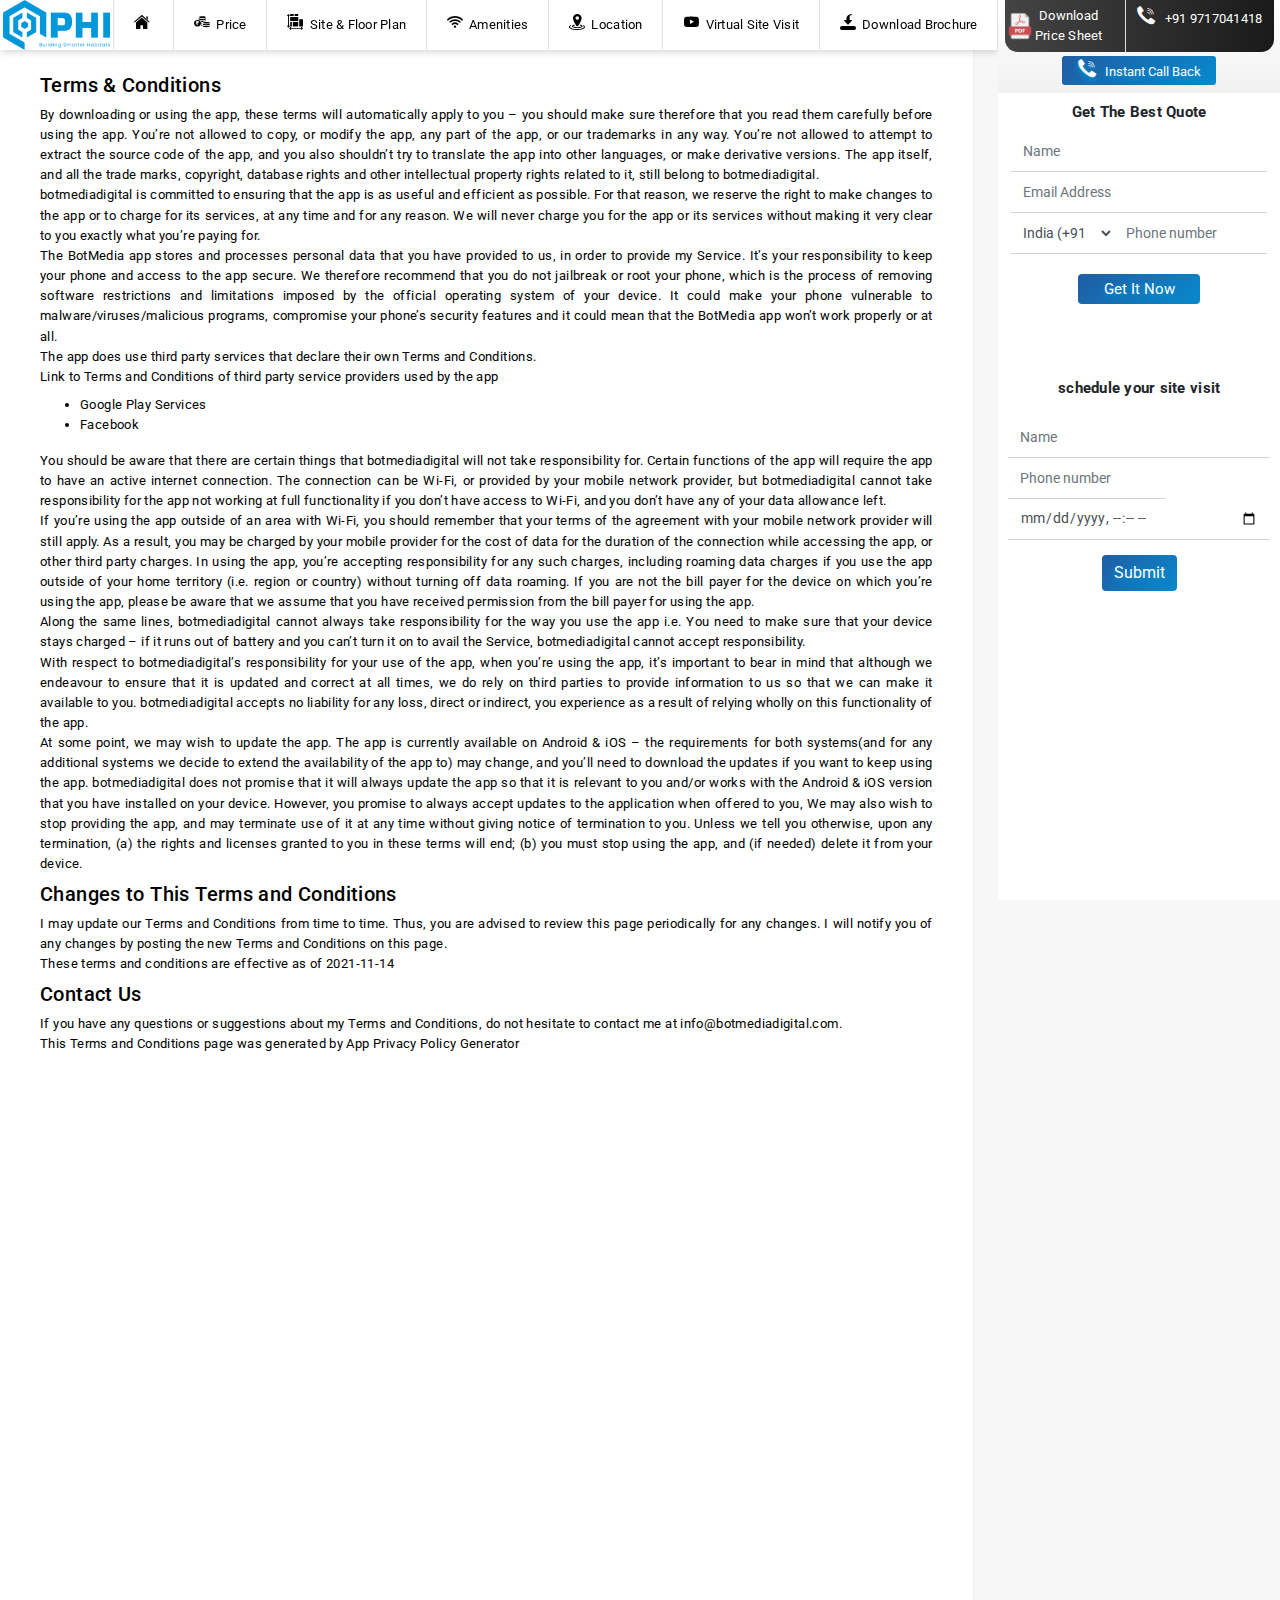
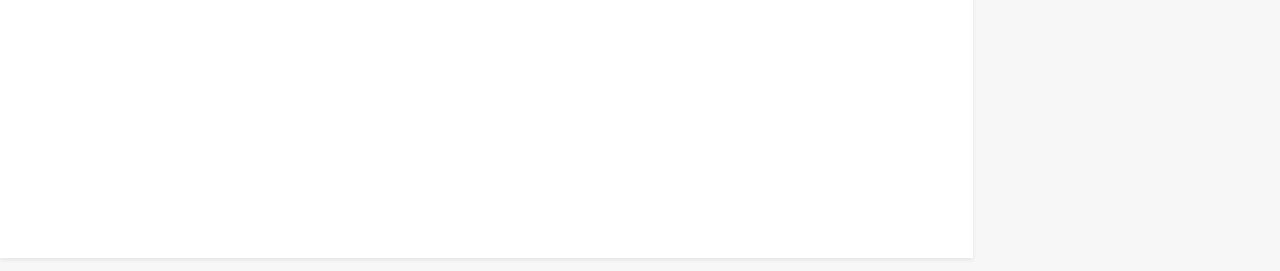
<file: terms-conditions.html>
<!DOCTYPE html>
<html lang="en">
<meta http-equiv="content-type" content="text/html;charset=UTF-8" />

<head>
    <meta charset="utf-8" />
    <meta name="viewport" content="width=device-width, initial-scale=1, shrink-to-fit=no" />
    <link rel="icon" type="image/x-icon" href="assets/dpsimg/logo.png" />
    <title>IQ LifeStyle Plaza</title>
    <meta name="description" content="Fortune Plaza" />
    <meta name="keywords" content="" />
    <link rel="stylesheet" href="assets/css/purestyle.css" />
    <link rel="stylesheet" href="assets/css/style.css" />
    <link rel="preload" href="https://d1zdkpwby52v4t.cloudfront.net/godrejsereneco/assets/fonts/micon.woff2" as="font"
        type="font/woff2" crossorigin />
    <style>
        section {
            height: 205vh;
            overflow-y: scroll;
        }
    </style>
</head>

<body data-spy="scroll" data-target="#navbarNav">
   <div class="mobile-bottom">
        <ul>
            <li>
                <a
                    href="https://api.whatsapp.com/send?phone=+919717041418&amp;text=Hi,%20I%20saw%20details%20of%20project,%20IQ%20LifestylePlaza|%20kindly%20call%20me%20back.%20I%20am%20interested%20in%20buying%20a%20new%20property.">
                    <div class="sheak">
                        <img src="assets/img/whatsapp.svg" alt="whatsapp">
                    </div>
                    WhatsApp
                </a>
            </li>
            <li>
                <a href="javascript:void(0)" data-toggle="modal" data-target="#FormActive">
                    <div class="sheak">
                        <img src="assets/img/calendarIcon.png" alt="calendar">
                    </div>
                    Site Visit
                </a>
            </li>
            <li class="last-child">
                <a href="tel:+919717041418">
                    <div class="sheak">
                        <img src="assets/img/phn1.svg" alt="phone">
                    </div>
                    Call Us
                </a>
            </li>
        </ul>
    </div>
    <!-- Google Tag Manager (noscript) -->
    <noscript><iframe src="https://www.googletagmanager.com/ns.html?id=GTM-WXNTZZC" height="0" width="0"
            style="display:none;visibility:hidden"></iframe></noscript>
    <!-- End Google Tag Manager (noscript) -->

    <div id="loader">
        <span class="loader-text"> <img src="assets/dpsimg/logo.png" class="loader-logo" /></span>
    </div>
    <header class="micro-nav fixed-top pload">
        <nav class="navbar navbar-expand-lg navbar-light bg-white micro-navbar">
            <a class="navbar-brand" href="index.html"> <img src="assets/dpsimg/logo.png" class="logo" /></a>
            <button class="navbar-toggler" type="button" data-toggle="collapse" data-target="#navbarNav"
                aria-controls="navbarNav" aria-expanded="false" aria-label="Toggle navigation"><span
                    class="navbar-toggler-icon"></span></button>
            <div class="collapse navbar-collapse" id="navbarNav">
                <ul class="navbar-nav nav-fill">
                    <li class="nav-item">
                        <a class="nav-link" href="index.html#home"><i class="mi mi-home nav-icon"></i><span
                                class="d-sm-inline d-md-none"> Home</span></a>
                    </li>
                    <li class="nav-item">
                        <a class="nav-link" href="index.html#pricing"><i class="mi mi-price nav-icon"></i> Price</a>
                    </li>
                    <li class="nav-item">
                        <a class="nav-link" href="index.html#sitefloorplan"><i class="mi mi-siteplan nav-icon"></i> Site
                            &amp;
                            Floor Plan</a>
                    </li>
                    <li class="nav-item">
                        <a class="nav-link" href="index.html#amenities"><i class="mi mi-ami nav-icon"></i> Amenities</a>
                    </li>
                    <li class="nav-item">
                        <a class="nav-link" href="index.html#address_section"><i class="mi mi-location nav-icon"></i>
                            Location</a>
                    </li>

                    <li class="nav-item">
                        <a class="nav-link" href="index.html#sitevisit"><i class="mi mi-sitevisit nav-icon"></i> Virtual
                            Site
                            Visit
                        </a>
                    </li>

                    <li class="nav-item overflow-hidden">
                        <a class="nav-link enqModal" href="#" data-form="md" data-title="Download brochure"
                            data-btn="Download now" data-enquiry="Download Brochure Toolbar" data-redirect="brochure"
                            data-redirect-file="brochure.html" data-toggle="modal" data-target="#enqModal">
                            <i class="mi mi-download nav-icon d-inline-block animated slideInDown infinite"></i>
                            Download Brochure

                        </a>
                    </li>
                </ul>
            </div>
        </nav>
    </header>
    <main class="pload">
        <section class="section shadow-sm lazyload" id="developer">
            <div class="thankyou-text">
                <h5 style="padding-top: 30px;">Terms & Conditions</h5>
                <p>By downloading or using the app, these terms will automatically apply to you – you should make sure
                    therefore that you read them carefully before using the app. You’re not allowed to copy, or modify
                    the app, any part of the app, or our trademarks in any way. You’re not allowed to attempt to extract
                    the source code of the app, and you also shouldn’t try to translate the app into other languages, or
                    make derivative versions. The app itself, and all the trade marks, copyright, database rights and
                    other intellectual property rights related to it, still belong to botmediadigital.<br>

                    botmediadigital is committed to ensuring that the app is as useful and efficient as possible. For
                    that reason, we reserve the right to make changes to the app or to charge for its services, at any
                    time and for any reason. We will never charge you for the app or its services without making it very
                    clear to you exactly what you’re paying for.<br>

                    The BotMedia app stores and processes personal data that you have provided to us, in order to
                    provide my Service. It’s your responsibility to keep your phone and access to the app secure. We
                    therefore recommend that you do not jailbreak or root your phone, which is the process of removing
                    software restrictions and limitations imposed by the official operating system of your device. It
                    could make your phone vulnerable to malware/viruses/malicious programs, compromise your phone’s
                    security features and it could mean that the BotMedia app won’t work properly or at all.<br>

                    The app does use third party services that declare their own Terms and Conditions.<br>

                    Link to Terms and Conditions of third party service providers used by the app</p>
                <ul>
                    <li>Google Play Services</li>
                    <li>Facebook</li>
                </ul>
                <p>
                    You should be aware that there are certain things that botmediadigital will not take responsibility
                    for. Certain functions of the app will require the app to have an active internet connection. The
                    connection can be Wi-Fi, or provided by your mobile network provider, but botmediadigital cannot
                    take responsibility for the app not working at full functionality if you don’t have access to Wi-Fi,
                    and you don’t have any of your data allowance left.<br>

                    If you’re using the app outside of an area with Wi-Fi, you should remember that your terms of the
                    agreement with your mobile network provider will still apply. As a result, you may be charged by
                    your mobile provider for the cost of data for the duration of the connection while accessing the
                    app, or other third party charges. In using the app, you’re accepting responsibility for any such
                    charges, including roaming data charges if you use the app outside of your home territory (i.e.
                    region or country) without turning off data roaming. If you are not the bill payer for the device on
                    which you’re using the app, please be aware that we assume that you have received permission from
                    the bill payer for using the app.<br>

                    Along the same lines, botmediadigital cannot always take responsibility for the way you use the app
                    i.e. You need to make sure that your device stays charged – if it runs out of battery and you can’t
                    turn it on to avail the Service, botmediadigital cannot accept responsibility.<br>

                    With respect to botmediadigital’s responsibility for your use of the app, when you’re using the app,
                    it’s important to bear in mind that although we endeavour to ensure that it is updated and correct
                    at all times, we do rely on third parties to provide information to us so that we can make it
                    available to you. botmediadigital accepts no liability for any loss, direct or indirect, you
                    experience as a result of relying wholly on this functionality of the app.<br>

                    At some point, we may wish to update the app. The app is currently available on Android & iOS – the
                    requirements for both systems(and for any additional systems we decide to extend the availability of
                    the app to) may change, and you’ll need to download the updates if you want to keep using the app.
                    botmediadigital does not promise that it will always update the app so that it is relevant to you
                    and/or works with the Android & iOS version that you have installed on your device. However, you
                    promise to always accept updates to the application when offered to you, We may also wish to stop
                    providing the app, and may terminate use of it at any time without giving notice of termination to
                    you. Unless we tell you otherwise, upon any termination, (a) the rights and licenses granted to you
                    in these terms will end; (b) you must stop using the app, and (if needed) delete it from your
                    device.<br>
                </p>
                <h5>Changes to This Terms and Conditions</h5>
                <p>
                    I may update our Terms and Conditions from time to time. Thus, you are advised to review this page
                    periodically for any changes. I will notify you of any changes by posting the new Terms and
                    Conditions on this page.<br>

                    These terms and conditions are effective as of 2021-11-14
                </p>
                <h5>Contact Us</h5>
                <p>
                    If you have any questions or suggestions about my Terms and Conditions, do not hesitate to contact
                    me at info@botmediadigital.com.<br>

                    This Terms and Conditions page was generated by App Privacy Policy Generator
                </p>
                </p>
            </div>
        </section>
    </main>
    <!--exit modal 1 start -->
    <div class="modal fade lightbox" id="enqModal233" tabindex="-1" role="dialog" aria-hidden="true"></div>
    <!--Exit modal 1 end-->
    <!--exit modal 2 start -->
    <!-- <div class="modal fade lightbox2 abc"></div> -->
    <!--exit modal 2 end -->

    <div class="micro-side text-center">
        <div class="og-section pb-2">
            <ul class="nav nav-fill og-block">
                <li class="new-pdf nav-item enqModal" data-form="lg" data-title="Download Price Sheet"
                    data-btn="Download Now" data-enquiry="Download Price Sheet Top Corner Desktop" data-toggle="modal"
                    data-target="#enqModal">
                    <div><img src="assets/dpsimg/newpdfimg.png" class="bounce pdf-img"></div>
                    <div>Download<br>Price Sheet</div>
                </li>
                <li class="nav-item driftc d-flex-center-items"> <a href="tel:+91 9717041418"
                        class="textcolor d-flex-center-items"><i class="mi mi-call"></i> +91 9717041418</a></li>
            </ul>
            <button class="btn btn-sm btn-info micro-form-btn-sm effetGradient effectScale enqModal mt-1" data-form="sm"
                data-title="Immediate Call Back" data-btn="Request Call Now" data-enquiry="Request Call Back"
                data-toggle="modal" data-target="#enqModal">
                <span class="mi mi-call action-icon"></span> Instant Call Back

            </button>
        </div>
        <span class="d-block form-heading font-weight-bold my-2">Get The Best Quote
        </span>

        <form action="contact.php" method="post" class="form-side" id="pardotForm" class="pardotForm">
            <input type="text" id="fname" placeholder="Name" name="name" class="form-control rounded-0 micro-form-field"
                required>
            <div class="error" id="name_error"></div>
            <input type="email" id="email" placeholder="Email Address" name="email"
                class="form-control rounded-0 micro-form-field" required>
            <div class="error" id="address_error"></div>
            <select class="my_country_name form-control rounded-0 micro-form-field" name="country_name">
                <option data-countrycode="IN" value="India" data-contry_code="91">India (+91)</option>
                <option data-countrycode="AF" value="Afghanistan" data-contry_code="93">Afghanistan (+93)</option>
                <option data-countrycode="AL" value="Albania" data-contry_code="355">Albania (+355)</option>
                <option data-countrycode="DZ" value="Algeria" data-contry_code="213">Algeria (+213)</option>
                <option data-countrycode="AS" value="American Samoa" data-contry_code="1-684">American Samoa (+1-684)
                </option>
                <option data-countrycode="AD" value="Andorra" data-contry_code="376">Andorra (+376)</option>
                <option data-countrycode="AO" value="Angola" data-contry_code="244">Angola (+244)</option>
                <option data-countrycode="AI" value="Anguilla" data-contry_code="1-264">Anguilla (+1-264)</option>
                <option data-countrycode="AQ" value="Antarctica" data-contry_code="672">Antarctica (+672)</option>
                <option data-countrycode="AG" value="Antigua and Barbuda" data-contry_code="1-268">Antigua and Barbuda
                    (+1-268)</option>
                <option data-countrycode="AR" value="Argentina" data-contry_code="54">Argentina (+54)</option>
                <option data-countrycode="AM" value="Armenia" data-contry_code="374">Armenia (+374)</option>
                <option data-countrycode="AW" value="Aruba" data-contry_code="297">Aruba (+297)</option>
                <option data-countrycode="AU" value="Australia" data-contry_code="61">Australia (+61)</option>
                <option data-countrycode="AT" value="Austria" data-contry_code="43">Austria (+43)</option>
                <option data-countrycode="AZ" value="Azerbaijan" data-contry_code="994">Azerbaijan (+994)</option>
                <option data-countrycode="BS" value="Bahamas" data-contry_code="1-242">Bahamas (+1-242)</option>
                <option data-countrycode="BH" value="Bahrain" data-contry_code="973">Bahrain (+973)</option>
                <option data-countrycode="BD" value="Bangladesh" data-contry_code="880">Bangladesh (+880)</option>
                <option data-countrycode="BB" value="Barbados" data-contry_code="1-246">Barbados (+1-246)</option>
                <option data-countrycode="BY" value="Belarus" data-contry_code="375">Belarus (+375)</option>
                <option data-countrycode="BE" value="Belgium" data-contry_code="32">Belgium (+32)</option>
                <option data-countrycode="BZ" value="Belize" data-contry_code="501">Belize (+501)</option>
                <option data-countrycode="BJ" value="Benin" data-contry_code="229">Benin (+229)</option>
                <option data-countrycode="BM" value="Bermuda" data-contry_code="1-441">Bermuda (+1-441)</option>
                <option data-countrycode="BT" value="Bhutan" data-contry_code="975">Bhutan (+975)</option>
                <option data-countrycode="BO" value="Bolivia" data-contry_code="591">Bolivia (+591)</option>
                <option data-countrycode="BA" value="Bosnia and Herzegowina" data-contry_code="387">Bosnia and
                    Herzegowina (+387)</option>
                <option data-countrycode="BW" value="Botswana" data-contry_code="267">Botswana (+267)</option>
                <option data-countrycode="BV" value="Bouvet Island" data-contry_code="47">Bouvet Island (+47)</option>
                <option data-countrycode="BR" value="Brazil" data-contry_code="55">Brazil (+55)</option>
                <option data-countrycode="IO" value="British Indian Ocean Territory" data-contry_code="246">British
                    Indian Ocean Territory (+246)</option>
                <option data-countrycode="BN" value="Brunei Darussalam" data-contry_code="673">Brunei Darussalam (+673)
                </option>
                <option data-countrycode="BG" value="Bulgaria" data-contry_code="359">Bulgaria (+359)</option>
                <option data-countrycode="BF" value="Burkina Faso" data-contry_code="226">Burkina Faso (+226)</option>
                <option data-countrycode="BI" value="Burundi" data-contry_code="257">Burundi (+257)</option>
                <option data-countrycode="KH" value="Cambodia" data-contry_code="855">Cambodia (+855)</option>
                <option data-countrycode="CM" value="Cameroon" data-contry_code="237">Cameroon (+237)</option>
                <option data-countrycode="CA" value="Canada" data-contry_code="1">Canada (+1)</option>
                <option data-countrycode="CV" value="Cape Verde" data-contry_code="238">Cape Verde (+238)</option>
                <option data-countrycode="KY" value="Cayman Islands" data-contry_code="1-345">Cayman Islands (+1-345)
                </option>
                <option data-countrycode="CF" value="Central African Republic" data-contry_code="236">Central African
                    Republic (+236)</option>
                <option data-countrycode="TD" value="Chad" data-contry_code="235">Chad (+235)</option>
                <option data-countrycode="CL" value="Chile" data-contry_code="56">Chile (+56)</option>
                <option data-countrycode="CN" value="China" data-contry_code="86">China (+86)</option>
                <option data-countrycode="CX" value="Christmas Island" data-contry_code="61">Christmas Island (+61)
                </option>
                <option data-countrycode="CC" value="Cocos (Keeling) Islands" data-contry_code="61">Cocos (Keeling)
                    Islands (+61)</option>
                <option data-countrycode="CO" value="Colombia" data-contry_code="57">Colombia (+57)</option>
                <option data-countrycode="KM" value="Comoros" data-contry_code="269">Comoros (+269)</option>
                <option data-countrycode="CG" value="Congo Democratic Republic of" data-contry_code="242">Congo
                    Democratic Republic of (+242)</option>
                <option data-countrycode="CK" value="Cook Islands" data-contry_code="682">Cook Islands (+682)</option>
                <option data-countrycode="CR" value="Costa Rica" data-contry_code="506">Costa Rica (+506)</option>
                <option data-countrycode="CI" value="Cote D'Ivoire" data-contry_code="225">Cote D'Ivoire (+225)</option>
                <option data-countrycode="HR" value="Croatia" data-contry_code="385">Croatia (+385)</option>
                <option data-countrycode="CU" value="Cuba" data-contry_code="53">Cuba (+53)</option>
                <option data-countrycode="CY" value="Cyprus" data-contry_code="357">Cyprus (+357)</option>
                <option data-countrycode="CZ" value="Czech Republic" data-contry_code="420">Czech Republic (+420)
                </option>
                <option data-countrycode="DK" value="Denmark" data-contry_code="45">Denmark (+45)</option>
                <option data-countrycode="DJ" value="Djibouti" data-contry_code="253">Djibouti (+253)</option>
                <option data-countrycode="DM" value="Dominica" data-contry_code="1-767">Dominica (+1-767)</option>
                <option data-countrycode="DO" value="Dominican Republic" data-contry_code="1-809">Dominican Republic
                    (+1-809)</option>
                <option data-countrycode="TL" value="Timor-Leste" data-contry_code="670">Timor-Leste (+670)</option>
                <option data-countrycode="EC" value="Ecuador" data-contry_code="593">Ecuador (+593)</option>
                <option data-countrycode="EG" value="Egypt" data-contry_code="20">Egypt (+20)</option>
                <option data-countrycode="SV" value="El Salvador" data-contry_code="503">El Salvador (+503)</option>
                <option data-countrycode="GQ" value="Equatorial Guinea" data-contry_code="240">Equatorial Guinea (+240)
                </option>
                <option data-countrycode="ER" value="Eritrea" data-contry_code="291">Eritrea (+291)</option>
                <option data-countrycode="EE" value="Estonia" data-contry_code="372">Estonia (+372)</option>
                <option data-countrycode="ET" value="Ethiopia" data-contry_code="251">Ethiopia (+251)</option>
                <option data-countrycode="FK" value="Falkland Islands (Malvinas)" data-contry_code="500">Falkland
                    Islands (Malvinas) (+500)</option>
                <option data-countrycode="FO" value="Faroe Islands" data-contry_code="298">Faroe Islands (+298)</option>
                <option data-countrycode="FJ" value="Fiji" data-contry_code="679">Fiji (+679)</option>
                <option data-countrycode="FI" value="Finland" data-contry_code="358">Finland (+358)</option>
                <option data-countrycode="FR" value="France" data-contry_code="33">France (+33)</option>
                <option data-countrycode="GF" value="French Guiana" data-contry_code="594">French Guiana (+594)</option>
                <option data-countrycode="PF" value="French Polynesia" data-contry_code="689">French Polynesia (+689)
                </option>
                <option data-countrycode="GA" value="Gabon" data-contry_code="241">Gabon (+241)</option>
                <option data-countrycode="GM" value="Gambia" data-contry_code="220">Gambia (+220)</option>
                <option data-countrycode="GE" value="Georgia" data-contry_code="995">Georgia (+995)</option>
                <option data-countrycode="DE" value="Germany" data-contry_code="49">Germany (+49)</option>
                <option data-countrycode="GH" value="Ghana" data-contry_code="233">Ghana (+233)</option>
                <option data-countrycode="GI" value="Gibraltar" data-contry_code="350">Gibraltar (+350)</option>
                <option data-countrycode="GR" value="Greece" data-contry_code="30">Greece (+30)</option>
                <option data-countrycode="GL" value="Greenland" data-contry_code="299">Greenland (+299)</option>
                <option data-countrycode="GD" value="Grenada" data-contry_code="1-473">Grenada (+1-473)</option>
                <option data-countrycode="GP" value="Guadeloupe" data-contry_code="590">Guadeloupe (+590)</option>
                <option data-countrycode="GU" value="Guam" data-contry_code="1-671">Guam (+1-671)</option>
                <option data-countrycode="GT" value="Guatemala" data-contry_code="502">Guatemala (+502)</option>
                <option data-countrycode="GN" value="Guinea" data-contry_code="224">Guinea (+224)</option>
                <option data-countrycode="GW" value="Guinea-bissau" data-contry_code="245">Guinea-bissau (+245)</option>
                <option data-countrycode="GY" value="Guyana" data-contry_code="592">Guyana (+592)</option>
                <option data-countrycode="HT" value="Haiti" data-contry_code="509">Haiti (+509)</option>
                <option data-countrycode="HM" value="Heard Island and McDonald Islands" data-contry_code="011">Heard
                    Island and McDonald Islands (+011)</option>
                <option data-countrycode="HN" value="Honduras" data-contry_code="504">Honduras (+504)</option>
                <option data-countrycode="HK" value="Hong Kong" data-contry_code="852">Hong Kong (+852)</option>
                <option data-countrycode="HU" value="Hungary" data-contry_code="36">Hungary (+36)</option>
                <option data-countrycode="IS" value="Iceland" data-contry_code="354">Iceland (+354)</option>
                <option data-countrycode="IN" value="India" data-contry_code="91" selected="">India (+91)</option>
                <option data-countrycode="ID" value="Indonesia" data-contry_code="62">Indonesia (+62)</option>
                <option data-countrycode="IR" value="Iran (Islamic Republic of)" data-contry_code="98">Iran (Islamic
                    Republic of) (+98)</option>
                <option data-countrycode="IQ" value="Iraq" data-contry_code="964">Iraq (+964)</option>
                <option data-countrycode="IE" value="Ireland" data-contry_code="353">Ireland (+353)</option>
                <option data-countrycode="IL" value="Israel" data-contry_code="972">Israel (+972)</option>
                <option data-countrycode="IT" value="Italy" data-contry_code="39">Italy (+39)</option>
                <option data-countrycode="JM" value="Jamaica" data-contry_code="1-876">Jamaica (+1-876)</option>
                <option data-countrycode="JP" value="Japan" data-contry_code="81">Japan (+81)</option>
                <option data-countrycode="JO" value="Jordan" data-contry_code="962">Jordan (+962)</option>
                <option data-countrycode="KZ" value="Kazakhstan" data-contry_code="7">Kazakhstan (+7)</option>
                <option data-countrycode="KE" value="Kenya" data-contry_code="254">Kenya (+254)</option>
                <option data-countrycode="KI" value="Kiribati" data-contry_code="686">Kiribati (+686)</option>
                <option data-countrycode="KP" value="Korea, Democratic People's Republic of" data-contry_code="850">
                    Korea, Democratic People's Republic of (+850)</option>
                <option data-countrycode="KR" value="South Korea" data-contry_code="82">South Korea (+82)</option>
                <option data-countrycode="KW" value="Kuwait" data-contry_code="965">Kuwait (+965)</option>
                <option data-countrycode="KG" value="Kyrgyzstan" data-contry_code="996">Kyrgyzstan (+996)</option>
                <option data-countrycode="LA" value="Lao People's Democratic Republic" data-contry_code="856">Lao
                    People's Democratic Republic (+856)</option>
                <option data-countrycode="LV" value="Latvia" data-contry_code="371">Latvia (+371)</option>
                <option data-countrycode="LB" value="Lebanon" data-contry_code="961">Lebanon (+961)</option>
                <option data-countrycode="LS" value="Lesotho" data-contry_code="266">Lesotho (+266)</option>
                <option data-countrycode="LR" value="Liberia" data-contry_code="231">Liberia (+231)</option>
                <option data-countrycode="LY" value="Libya" data-contry_code="218">Libya (+218)</option>
                <option data-countrycode="LI" value="Liechtenstein" data-contry_code="423">Liechtenstein (+423)</option>
                <option data-countrycode="LT" value="Lithuania" data-contry_code="370">Lithuania (+370)</option>
                <option data-countrycode="LU" value="Luxembourg" data-contry_code="352">Luxembourg (+352)</option>
                <option data-countrycode="MO" value="Macao" data-contry_code="853">Macao (+853)</option>
                <option data-countrycode="MK" value="Macedonia, The Former Yugoslav Republic of" data-contry_code="389">
                    Macedonia, The Former Yugoslav Republic of (+389)</option>
                <option data-countrycode="MG" value="Madagascar" data-contry_code="261">Madagascar (+261)</option>
                <option data-countrycode="MW" value="Malawi" data-contry_code="265">Malawi (+265)</option>
                <option data-countrycode="MY" value="Malaysia" data-contry_code="60">Malaysia (+60)</option>
                <option data-countrycode="MV" value="Maldives" data-contry_code="960">Maldives (+960)</option>
                <option data-countrycode="ML" value="Mali" data-contry_code="223">Mali (+223)</option>
                <option data-countrycode="MT" value="Malta" data-contry_code="356">Malta (+356)</option>
                <option data-countrycode="MH" value="Marshall Islands" data-contry_code="692">Marshall Islands (+692)
                </option>
                <option data-countrycode="MQ" value="Martinique" data-contry_code="596">Martinique (+596)</option>
                <option data-countrycode="MR" value="Mauritania" data-contry_code="222">Mauritania (+222)</option>
                <option data-countrycode="MU" value="Mauritius" data-contry_code="230">Mauritius (+230)</option>
                <option data-countrycode="YT" value="Mayotte" data-contry_code="262">Mayotte (+262)</option>
                <option data-countrycode="MX" value="Mexico" data-contry_code="52">Mexico (+52)</option>
                <option data-countrycode="FM" value="Micronesia, Federated States of" data-contry_code="691">Micronesia,
                    Federated States of (+691)</option>
                <option data-countrycode="MD" value="Moldova" data-contry_code="373">Moldova (+373)</option>
                <option data-countrycode="MC" value="Monaco" data-contry_code="377">Monaco (+377)</option>
                <option data-countrycode="MN" value="Mongolia" data-contry_code="976">Mongolia (+976)</option>
                <option data-countrycode="MS" value="Montserrat" data-contry_code="1-664">Montserrat (+1-664)</option>
                <option data-countrycode="MA" value="Morocco" data-contry_code="212">Morocco (+212)</option>
                <option data-countrycode="MZ" value="Mozambique" data-contry_code="258">Mozambique (+258)</option>
                <option data-countrycode="MM" value="Myanmar" data-contry_code="95">Myanmar (+95)</option>
                <option data-countrycode="NA" value="Namibia" data-contry_code="264">Namibia (+264)</option>
                <option data-countrycode="NR" value="Nauru" data-contry_code="674">Nauru (+674)</option>
                <option data-countrycode="NP" value="Nepal" data-contry_code="977">Nepal (+977)</option>
                <option data-countrycode="NL" value="Netherlands" data-contry_code="31">Netherlands (+31)</option>
                <option data-countrycode="AN" value="Netherlands Antilles" data-contry_code="599">Netherlands Antilles
                    (+599)</option>
                <option data-countrycode="NC" value="New Caledonia" data-contry_code="687">New Caledonia (+687 )
                </option>
                <option data-countrycode="NZ" value="New Zealand" data-contry_code="64">New Zealand (+64)</option>
                <option data-countrycode="NI" value="Nicaragua" data-contry_code="505">Nicaragua (+505)</option>
                <option data-countrycode="NE" value="Niger" data-contry_code="227">Niger (+227)</option>
                <option data-countrycode="NG" value="Nigeria" data-contry_code="234">Nigeria (+234)</option>
                <option data-countrycode="NU" value="Niue" data-contry_code="683">Niue (+683)</option>
                <option data-countrycode="NF" value="Norfolk Island" data-contry_code="672">Norfolk Island (+672)
                </option>
                <option data-countrycode="MP" value="Northern Mariana Islands" data-contry_code="1-670">Northern Mariana
                    Islands (+1-670)</option>
                <option data-countrycode="NO" value="Norway" data-contry_code="47">Norway (+47)</option>
                <option data-countrycode="OM" value="Oman" data-contry_code="968">Oman (+968)</option>
                <option data-countrycode="PK" value="Pakistan" data-contry_code="92">Pakistan (+92)</option>
                <option data-countrycode="PW" value="Palau" data-contry_code="680">Palau (+680)</option>
                <option data-countrycode="PA" value="Panama" data-contry_code="507">Panama (+507)</option>
                <option data-countrycode="PG" value="Papua New Guinea" data-contry_code="675">Papua New Guinea (+675)
                </option>
                <option data-countrycode="PY" value="Paraguay" data-contry_code="595">Paraguay (+595)</option>
                <option data-countrycode="PE" value="Peru" data-contry_code="51">Peru (+51)</option>
                <option data-countrycode="PH" value="Philippines" data-contry_code="63">Philippines (+63)</option>
                <option data-countrycode="PN" value="Pitcairn" data-contry_code="64">Pitcairn (+64)</option>
                <option data-countrycode="PL" value="Poland" data-contry_code="48">Poland (+48)</option>
                <option data-countrycode="PT" value="Portugal" data-contry_code="351">Portugal (+351)</option>
                <option data-countrycode="PR" value="Puerto Rico" data-contry_code="1-787">Puerto Rico (+1-787)</option>
                <option data-countrycode="QA" value="Qatar" data-contry_code="974">Qatar (+974)</option>
                <option data-countrycode="RE" value="Reunion" data-contry_code="262">Reunion (+262)</option>
                <option data-countrycode="RO" value="Romania" data-contry_code="40">Romania (+40)</option>
                <option data-countrycode="RU" value="Russian Federation" data-contry_code="7">Russian Federation (+7)
                </option>
                <option data-countrycode="RW" value="Rwanda" data-contry_code="250">Rwanda (+250)</option>
                <option data-countrycode="KN" value="Saint Kitts and Nevis" data-contry_code="1-869">Saint Kitts and
                    Nevis (+1-869)</option>
                <option data-countrycode="LC" value="Saint Lucia" data-contry_code="1-758">Saint Lucia (+1-758)</option>
                <option data-countrycode="VC" value="Saint Vincent and the Grenadines" data-contry_code="1-784">Saint
                    Vincent and the Grenadines (+1-784)</option>
                <option data-countrycode="WS" value="Samoa" data-contry_code="685">Samoa (+685)</option>
                <option data-countrycode="SM" value="San Marino" data-contry_code="378">San Marino (+378)</option>
                <option data-countrycode="ST" value="Sao Tome and Principe" data-contry_code="239">Sao Tome and Principe
                    (+239)</option>
                <option data-countrycode="SA" value="Saudi Arabia" data-contry_code="966">Saudi Arabia (+966)</option>
                <option data-countrycode="SN" value="Senegal" data-contry_code="221">Senegal (+221)</option>
                <option data-countrycode="SC" value="Seychelles" data-contry_code="248">Seychelles (+248)</option>
                <option data-countrycode="SL" value="Sierra Leone" data-contry_code="232">Sierra Leone (+232)</option>
                <option data-countrycode="SG" value="Singapore" data-contry_code="65">Singapore (+65)</option>
                <option data-countrycode="SK" value="Slovakia (Slovak Republic)" data-contry_code="421">Slovakia (Slovak
                    Republic) (+421)</option>
                <option data-countrycode="SI" value="Slovenia" data-contry_code="386">Slovenia (+386)</option>
                <option data-countrycode="SB" value="Solomon Islands" data-contry_code="677">Solomon Islands (+677)
                </option>
                <option data-countrycode="SO" value="Somalia" data-contry_code="252">Somalia (+252)</option>
                <option data-countrycode="ZA" value="South Africa" data-contry_code="27">South Africa (+27)</option>
                <option data-countrycode="GS" value="South Georgia and the South Sandwich Islands"
                    data-contry_code="500">South Georgia and the South Sandwich Islands (+500)</option>
                <option data-countrycode="ES" value="Spain" data-contry_code="34">Spain (+34)</option>
                <option data-countrycode="LK" value="Sri Lanka" data-contry_code="94">Sri Lanka (+94)</option>
                <option data-countrycode="SH" value="Saint Helena, Ascension and Tristan da Cunha"
                    data-contry_code="290">Saint Helena, Ascension and Tristan da Cunha (+290)</option>
                <option data-countrycode="PM" value="St. Pierre and Miquelon" data-contry_code="508">St. Pierre and
                    Miquelon (+508)</option>
                <option data-countrycode="SD" value="Sudan" data-contry_code="249">Sudan (+249)</option>
                <option data-countrycode="SR" value="Suriname" data-contry_code="597">Suriname (+597)</option>
                <option data-countrycode="SJ" value="Svalbard and Jan Mayen Islands" data-contry_code="47">Svalbard and
                    Jan Mayen Islands (+47)</option>
                <option data-countrycode="SZ" value="Swaziland" data-contry_code="268">Swaziland (+268)</option>
                <option data-countrycode="SE" value="Sweden" data-contry_code="46">Sweden (+46)</option>
                <option data-countrycode="CH" value="Switzerland" data-contry_code="41">Switzerland (+41)</option>
                <option data-countrycode="SY" value="Syrian Arab Republic" data-contry_code="963">Syrian Arab Republic
                    (+963)</option>
                <option data-countrycode="TW" value="Taiwan" data-contry_code="886">Taiwan (+886)</option>
                <option data-countrycode="TJ" value="Tajikistan" data-contry_code="992">Tajikistan (+992)</option>
                <option data-countrycode="TZ" value="Tanzania, United Republic of" data-contry_code="255">Tanzania,
                    United Republic of (+255)</option>
                <option data-countrycode="TH" value="Thailand" data-contry_code="66">Thailand (+66)</option>
                <option data-countrycode="TG" value="Togo" data-contry_code="228">Togo (+228)</option>
                <option data-countrycode="TK" value="Tokelau" data-contry_code="690">Tokelau (+690)</option>
                <option data-countrycode="TO" value="Tonga" data-contry_code="676">Tonga (+676)</option>
                <option data-countrycode="TT" value="Trinidad and Tobago" data-contry_code="1-868">Trinidad and Tobago
                    (+1-868)</option>
                <option data-countrycode="TN" value="Tunisia" data-contry_code="216">Tunisia (+216)</option>
                <option data-countrycode="TR" value="Turkey" data-contry_code="90">Turkey (+90)</option>
                <option data-countrycode="TM" value="Turkmenistan" data-contry_code="993">Turkmenistan (+993)</option>
                <option data-countrycode="TC" value="Turks and Caicos Islands" data-contry_code="1-649">Turks and Caicos
                    Islands (+1-649)</option>
                <option data-countrycode="TV" value="Tuvalu" data-contry_code="688">Tuvalu (+688)</option>
                <option data-countrycode="UG" value="Uganda" data-contry_code="256">Uganda (+256)</option>
                <option data-countrycode="UA" value="Ukraine" data-contry_code="380">Ukraine (+380)</option>
                <option data-countrycode="AE" value="United Arab Emirates" data-contry_code="971">United Arab Emirates
                    (+971)</option>
                <option data-countrycode="GB" value="United Kingdom" data-contry_code="44">United Kingdom (+44)</option>
                <option data-countrycode="US" value="United States" data-contry_code="1">United States (+1)</option>
                <option data-countrycode="UM" value="United States Minor Outlying Islands" data-contry_code="246">United
                    States Minor Outlying Islands (+246)</option>
                <option data-countrycode="UY" value="Uruguay" data-contry_code="598">Uruguay (+598)</option>
                <option data-countrycode="UZ" value="Uzbekistan" data-contry_code="998">Uzbekistan (+998)</option>
                <option data-countrycode="VU" value="Vanuatu" data-contry_code="678">Vanuatu (+678)</option>
                <option data-countrycode="VA" value="Vatican City State (Holy See)" data-contry_code="379">Vatican City
                    State (Holy See) (+379)</option>
                <option data-countrycode="VE" value="Venezuela" data-contry_code="58">Venezuela (+58)</option>
                <option data-countrycode="VN" value="Vietnam" data-contry_code="84">Vietnam (+84)</option>
                <option data-countrycode="VG" value="Virgin Islands (British)" data-contry_code="1-284">Virgin Islands
                    (British) (+1-284)</option>
                <option data-countrycode="VI" value="Virgin Islands (U.S.)" data-contry_code="1-340">Virgin Islands
                    (U.S.) (+1-340)</option>
                <option data-countrycode="WF" value="Wallis and Futuna Islands" data-contry_code="681">Wallis and Futuna
                    Islands (+681)</option>
                <option data-countrycode="EH" value="Western Sahara" data-contry_code="212">Western Sahara (+212)
                </option>
                <option data-countrycode="YE" value="Yemen" data-contry_code="967">Yemen (+967)</option>
                <option data-countrycode="RS" value="Serbia" data-contry_code="381">Serbia (+381)</option>
                <option data-countrycode="ZM" value="Zambia" data-contry_code="260">Zambia (+260)</option>
                <option data-countrycode="ZW" value="Zimbabwe" data-contry_code="263">Zimbabwe (+263)</option>
                <option data-countrycode="AX" value="Aaland Islands" data-contry_code="358">Aaland Islands (+358)
                </option>
                <option data-countrycode="PS" value="Palestine" data-contry_code="970">Palestine (+970)</option>
                <option data-countrycode="ME" value="Montenegro" data-contry_code="382">Montenegro (+382)</option>
                <option data-countrycode="GG" value="Guernsey" data-contry_code="44-1481">Guernsey (+44-1481)</option>
                <option data-countrycode="IM" value="Isle of Man" data-contry_code="44-1624">Isle of Man (+44-1624)
                </option>
                <option data-countrycode="JE" value="Jersey" data-contry_code="44-1534">Jersey (+44-1534)</option>
                <option data-countrycode="CW" value="CuraÃ§ao" data-contry_code="599">CuraÃ§ao (+599)</option>
                <option data-countrycode="CI" value="Ivory Coast" data-contry_code="225">Ivory Coast (+225)</option>
                <option data-countrycode="XK" value="Kosovo" data-contry_code="383">Kosovo (+383)</option>
            </select>
            <input type="hidden" value="+91" name="country_code" id="country_code"
                class="operations-supplierCapacity" />

           <input name="modal_my_mobile2" class="form-control numeric rounded-0 micro-form-field" id="modal_my_mobile"
               pattern="[0-9]{10}" maxlength="10" placeholder="Phone number" type="tel" value="" required="required"
                data-error="Please enter your valid mobile number"
                onkeyup="if (/\D/g.test(this.value)) this.value = this.value.replace(/\D/g,'')">

            <input type="hidden" id="first_name" name="first_name">
            <input type="hidden" id="last_name" name="last_name">
            <input type="hidden" id="builder" name="builder" value="Nandan Ace Group">
            <input type="hidden" id="project" name="project" value="Nandan Ace">
            <input type=hidden id="lead_source" name="lead_source" value="Microsite">
            <input type="hidden" name=ip id="ip" value="103.146.240.205">
            <input type="hidden" name=mobile id="modal_dg_mobile2" class="mobileconcat">
            <input type="hidden" id="enquiredfor" name="enquiredfor" value="Pre Register here for Best Offers">
            <input type="hidden" name="home_url" value="index.html">
            <input type="hidden" name="gclid" id="gclid" value="">
            <input type="hidden" name="utm_source" id="utm_source" value="">
            <input type="hidden" name="utm_medium" id="utm_medium" value="">
            <input type="hidden" name="utm_campaign" id="utm_campaign" value="">
            <input type="hidden" name="utm_term" id="utm_term" value="">
            <input type="hidden" name="utm_physical_location" id="utm_physical_location" value="">
            <input type="hidden" name="utm_tragetid" id="utm_tragetid" value="">
            <input type="hidden" name="utm_target" id="utm_target" value="">
            <input type="hidden" name="utm_placement" id="utm_placement" value="">
            <input type="hidden" name="utm_adposition" id="utm_adposition" value="">

            <input type="submit" value="Get It Now" class="btn btn-info micro-form-btn effetMoveGradient submitBtn"
                id="submitBtn">
        </form>
        <div style="padding-top: 50px;">
            <span class="d-block form-heading font-weight-bold my-2 animated slideInDown infinite">schedule your site
                visit
            </span>
            <form action="schedulesitevisit.php" method="post" class="form-side" id="pardotForm" class="pardotForm"
            style="padding: 10px; justify-content: left;">
            <input type="text" id="fname" placeholder="Name" name="name"
                class="form-control rounded-0 micro-form-field" required>
            <div class="error" id="name_error"></div>
           <input name="modal_my_mobile2" class="form-control numeric rounded-0 micro-form-field" id="modal_my_mobile"
               pattern="[0-9]{10}" maxlength="10" placeholder="Phone number" type="tel" value="" required="required"
                data-error="Please enter your valid mobile number"
                onkeyup="if (/\D/g.test(this.value)) this.value = this.value.replace(/\D/g,'')">

            <input type="datetime-local" id="date_time" name="date_time"
                class=" my_country_name  form-control rounded-0 micro-form-field" />
            <input type="submit" class="btn btn-info  effetMoveGradient" id="submitBtn">
        </form>
        </div>
       
    </div>
    <div class="modal fade" id="enqModal" tabindex="-1" role="dialog" aria-hidden="true">
        <div class="modal-dialog modal-dialog-centered enq-modal" role="document">
            <div class="modal-content">
                <div class="modal-body text-center">
                    <button type="button" class="close" data-dismiss="modal" aria-label="Close"><span
                            aria-hidden="true">&times;</span></button>
                    <div class="modal-head d-none"><span class="modal-title"> Download Brochure</span></div>
                    <div class="d-flex">
                        <div class="flex-fill align-self-center flex-shrink-1 modal-highlight-bg d-none d-lg-block">
                            <span class="modal-highlight-title">We Promise</span>
                            <ul class="modal-highlight">
                                <li><i class="mi mi-support-call"></i><span>Instant Call Back</span></li>
                                <li><i class="mi mi-support-visit"></i><span>Free Site Visit</span></li>
                                <li><i class="mi mi-support-price"></i><span>Unmatched Price</span></li>
                            </ul>
                        </div>
                        <div class="flex-fill align-self-center">
                            <span class="popup-logo"> <img src="assets/dpsimg/logo.png" class="logo"></span>


                            <span class="modal-title-secondary"> Register here and Avail the <span
                                    class="text-danger">Best Offers!!</span></span>

                            <form action="contact.php" method="post" class="form-side" id="pardotForm"
                                class="pardotForm">
                                <input type="text" id="fname" placeholder="Name" name="name"
                                    class="form-control rounded-0 micro-form-field" required>
                                <div class="error" id="name_error"></div>

                                <input type="email" id="email" placeholder="Email Address" name="email"
                                    class="form-control rounded-0 micro-form-field" required>
                                <div class="error" id="address_error"></div>
                                <select class="my_country_name form-control rounded-0 micro-form-field"
                                    name="country_name">
                                    <option data-countrycode="IN" value="India" data-contry_code="91">India (+91)
                                    </option>
                                    <option data-countrycode="AF" value="Afghanistan" data-contry_code="93">Afghanistan
                                        (+93)</option>
                                    <option data-countrycode="AL" value="Albania" data-contry_code="355">Albania (+355)
                                    </option>
                                    <option data-countrycode="DZ" value="Algeria" data-contry_code="213">Algeria (+213)
                                    </option>
                                    <option data-countrycode="AS" value="American Samoa" data-contry_code="1-684">
                                        American Samoa (+1-684)</option>
                                    <option data-countrycode="AD" value="Andorra" data-contry_code="376">Andorra (+376)
                                    </option>
                                    <option data-countrycode="AO" value="Angola" data-contry_code="244">Angola (+244)
                                    </option>
                                    <option data-countrycode="AI" value="Anguilla" data-contry_code="1-264">Anguilla
                                        (+1-264)</option>
                                    <option data-countrycode="AQ" value="Antarctica" data-contry_code="672">Antarctica
                                        (+672)</option>
                                    <option data-countrycode="AG" value="Antigua and Barbuda" data-contry_code="1-268">
                                        Antigua and Barbuda (+1-268)</option>
                                    <option data-countrycode="AR" value="Argentina" data-contry_code="54">Argentina
                                        (+54)</option>
                                    <option data-countrycode="AM" value="Armenia" data-contry_code="374">Armenia (+374)
                                    </option>
                                    <option data-countrycode="AW" value="Aruba" data-contry_code="297">Aruba (+297)
                                    </option>
                                    <option data-countrycode="AU" value="Australia" data-contry_code="61">Australia
                                        (+61)</option>
                                    <option data-countrycode="AT" value="Austria" data-contry_code="43">Austria (+43)
                                    </option>
                                    <option data-countrycode="AZ" value="Azerbaijan" data-contry_code="994">Azerbaijan
                                        (+994)</option>
                                    <option data-countrycode="BS" value="Bahamas" data-contry_code="1-242">Bahamas
                                        (+1-242)</option>
                                    <option data-countrycode="BH" value="Bahrain" data-contry_code="973">Bahrain (+973)
                                    </option>
                                    <option data-countrycode="BD" value="Bangladesh" data-contry_code="880">Bangladesh
                                        (+880)</option>
                                    <option data-countrycode="BB" value="Barbados" data-contry_code="1-246">Barbados
                                        (+1-246)</option>
                                    <option data-countrycode="BY" value="Belarus" data-contry_code="375">Belarus (+375)
                                    </option>
                                    <option data-countrycode="BE" value="Belgium" data-contry_code="32">Belgium (+32)
                                    </option>
                                    <option data-countrycode="BZ" value="Belize" data-contry_code="501">Belize (+501)
                                    </option>
                                    <option data-countrycode="BJ" value="Benin" data-contry_code="229">Benin (+229)
                                    </option>
                                    <option data-countrycode="BM" value="Bermuda" data-contry_code="1-441">Bermuda
                                        (+1-441)</option>
                                    <option data-countrycode="BT" value="Bhutan" data-contry_code="975">Bhutan (+975)
                                    </option>
                                    <option data-countrycode="BO" value="Bolivia" data-contry_code="591">Bolivia (+591)
                                    </option>
                                    <option data-countrycode="BA" value="Bosnia and Herzegowina" data-contry_code="387">
                                        Bosnia and Herzegowina (+387)</option>
                                    <option data-countrycode="BW" value="Botswana" data-contry_code="267">Botswana
                                        (+267)</option>
                                    <option data-countrycode="BV" value="Bouvet Island" data-contry_code="47">Bouvet
                                        Island (+47)</option>
                                    <option data-countrycode="BR" value="Brazil" data-contry_code="55">Brazil (+55)
                                    </option>
                                    <option data-countrycode="IO" value="British Indian Ocean Territory"
                                        data-contry_code="246">British Indian Ocean Territory (+246)</option>
                                    <option data-countrycode="BN" value="Brunei Darussalam" data-contry_code="673">
                                        Brunei Darussalam (+673)</option>
                                    <option data-countrycode="BG" value="Bulgaria" data-contry_code="359">Bulgaria
                                        (+359)</option>
                                    <option data-countrycode="BF" value="Burkina Faso" data-contry_code="226">Burkina
                                        Faso (+226)</option>
                                    <option data-countrycode="BI" value="Burundi" data-contry_code="257">Burundi (+257)
                                    </option>
                                    <option data-countrycode="KH" value="Cambodia" data-contry_code="855">Cambodia
                                        (+855)</option>
                                    <option data-countrycode="CM" value="Cameroon" data-contry_code="237">Cameroon
                                        (+237)</option>
                                    <option data-countrycode="CA" value="Canada" data-contry_code="1">Canada (+1)
                                    </option>
                                    <option data-countrycode="CV" value="Cape Verde" data-contry_code="238">Cape Verde
                                        (+238)</option>
                                    <option data-countrycode="KY" value="Cayman Islands" data-contry_code="1-345">Cayman
                                        Islands (+1-345)</option>
                                    <option data-countrycode="CF" value="Central African Republic"
                                        data-contry_code="236">Central African Republic (+236)</option>
                                    <option data-countrycode="TD" value="Chad" data-contry_code="235">Chad (+235)
                                    </option>
                                    <option data-countrycode="CL" value="Chile" data-contry_code="56">Chile (+56)
                                    </option>
                                    <option data-countrycode="CN" value="China" data-contry_code="86">China (+86)
                                    </option>
                                    <option data-countrycode="CX" value="Christmas Island" data-contry_code="61">
                                        Christmas Island (+61)</option>
                                    <option data-countrycode="CC" value="Cocos (Keeling) Islands" data-contry_code="61">
                                        Cocos (Keeling) Islands (+61)</option>
                                    <option data-countrycode="CO" value="Colombia" data-contry_code="57">Colombia (+57)
                                    </option>
                                    <option data-countrycode="KM" value="Comoros" data-contry_code="269">Comoros (+269)
                                    </option>
                                    <option data-countrycode="CG" value="Congo Democratic Republic of"
                                        data-contry_code="242">Congo Democratic Republic of (+242)</option>
                                    <option data-countrycode="CK" value="Cook Islands" data-contry_code="682">Cook
                                        Islands (+682)</option>
                                    <option data-countrycode="CR" value="Costa Rica" data-contry_code="506">Costa Rica
                                        (+506)</option>
                                    <option data-countrycode="CI" value="Cote D'Ivoire" data-contry_code="225">Cote
                                        D'Ivoire (+225)</option>
                                    <option data-countrycode="HR" value="Croatia" data-contry_code="385">Croatia (+385)
                                    </option>
                                    <option data-countrycode="CU" value="Cuba" data-contry_code="53">Cuba (+53)</option>
                                    <option data-countrycode="CY" value="Cyprus" data-contry_code="357">Cyprus (+357)
                                    </option>
                                    <option data-countrycode="CZ" value="Czech Republic" data-contry_code="420">Czech
                                        Republic (+420)</option>
                                    <option data-countrycode="DK" value="Denmark" data-contry_code="45">Denmark (+45)
                                    </option>
                                    <option data-countrycode="DJ" value="Djibouti" data-contry_code="253">Djibouti
                                        (+253)</option>
                                    <option data-countrycode="DM" value="Dominica" data-contry_code="1-767">Dominica
                                        (+1-767)</option>
                                    <option data-countrycode="DO" value="Dominican Republic" data-contry_code="1-809">
                                        Dominican Republic (+1-809)</option>
                                    <option data-countrycode="TL" value="Timor-Leste" data-contry_code="670">Timor-Leste
                                        (+670)</option>
                                    <option data-countrycode="EC" value="Ecuador" data-contry_code="593">Ecuador (+593)
                                    </option>
                                    <option data-countrycode="EG" value="Egypt" data-contry_code="20">Egypt (+20)
                                    </option>
                                    <option data-countrycode="SV" value="El Salvador" data-contry_code="503">El Salvador
                                        (+503)</option>
                                    <option data-countrycode="GQ" value="Equatorial Guinea" data-contry_code="240">
                                        Equatorial Guinea (+240)</option>
                                    <option data-countrycode="ER" value="Eritrea" data-contry_code="291">Eritrea (+291)
                                    </option>
                                    <option data-countrycode="EE" value="Estonia" data-contry_code="372">Estonia (+372)
                                    </option>
                                    <option data-countrycode="ET" value="Ethiopia" data-contry_code="251">Ethiopia
                                        (+251)</option>
                                    <option data-countrycode="FK" value="Falkland Islands (Malvinas)"
                                        data-contry_code="500">Falkland Islands (Malvinas) (+500)</option>
                                    <option data-countrycode="FO" value="Faroe Islands" data-contry_code="298">Faroe
                                        Islands (+298)</option>
                                    <option data-countrycode="FJ" value="Fiji" data-contry_code="679">Fiji (+679)
                                    </option>
                                    <option data-countrycode="FI" value="Finland" data-contry_code="358">Finland (+358)
                                    </option>
                                    <option data-countrycode="FR" value="France" data-contry_code="33">France (+33)
                                    </option>
                                    <option data-countrycode="GF" value="French Guiana" data-contry_code="594">French
                                        Guiana (+594)</option>
                                    <option data-countrycode="PF" value="French Polynesia" data-contry_code="689">French
                                        Polynesia (+689)</option>
                                    <option data-countrycode="GA" value="Gabon" data-contry_code="241">Gabon (+241)
                                    </option>
                                    <option data-countrycode="GM" value="Gambia" data-contry_code="220">Gambia (+220)
                                    </option>
                                    <option data-countrycode="GE" value="Georgia" data-contry_code="995">Georgia (+995)
                                    </option>
                                    <option data-countrycode="DE" value="Germany" data-contry_code="49">Germany (+49)
                                    </option>
                                    <option data-countrycode="GH" value="Ghana" data-contry_code="233">Ghana (+233)
                                    </option>
                                    <option data-countrycode="GI" value="Gibraltar" data-contry_code="350">Gibraltar
                                        (+350)</option>
                                    <option data-countrycode="GR" value="Greece" data-contry_code="30">Greece (+30)
                                    </option>
                                    <option data-countrycode="GL" value="Greenland" data-contry_code="299">Greenland
                                        (+299)</option>
                                    <option data-countrycode="GD" value="Grenada" data-contry_code="1-473">Grenada
                                        (+1-473)</option>
                                    <option data-countrycode="GP" value="Guadeloupe" data-contry_code="590">Guadeloupe
                                        (+590)</option>
                                    <option data-countrycode="GU" value="Guam" data-contry_code="1-671">Guam (+1-671)
                                    </option>
                                    <option data-countrycode="GT" value="Guatemala" data-contry_code="502">Guatemala
                                        (+502)</option>
                                    <option data-countrycode="GN" value="Guinea" data-contry_code="224">Guinea (+224)
                                    </option>
                                    <option data-countrycode="GW" value="Guinea-bissau" data-contry_code="245">
                                        Guinea-bissau (+245)</option>
                                    <option data-countrycode="GY" value="Guyana" data-contry_code="592">Guyana (+592)
                                    </option>
                                    <option data-countrycode="HT" value="Haiti" data-contry_code="509">Haiti (+509)
                                    </option>
                                    <option data-countrycode="HM" value="Heard Island and McDonald Islands"
                                        data-contry_code="011">Heard Island and McDonald Islands (+011)</option>
                                    <option data-countrycode="HN" value="Honduras" data-contry_code="504">Honduras
                                        (+504)</option>
                                    <option data-countrycode="HK" value="Hong Kong" data-contry_code="852">Hong Kong
                                        (+852)</option>
                                    <option data-countrycode="HU" value="Hungary" data-contry_code="36">Hungary (+36)
                                    </option>
                                    <option data-countrycode="IS" value="Iceland" data-contry_code="354">Iceland (+354)
                                    </option>
                                    <option data-countrycode="IN" value="India" data-contry_code="91" selected="">India
                                        (+91)</option>
                                    <option data-countrycode="ID" value="Indonesia" data-contry_code="62">Indonesia
                                        (+62)</option>
                                    <option data-countrycode="IR" value="Iran (Islamic Republic of)"
                                        data-contry_code="98">Iran (Islamic Republic of) (+98)</option>
                                    <option data-countrycode="IQ" value="Iraq" data-contry_code="964">Iraq (+964)
                                    </option>
                                    <option data-countrycode="IE" value="Ireland" data-contry_code="353">Ireland (+353)
                                    </option>
                                    <option data-countrycode="IL" value="Israel" data-contry_code="972">Israel (+972)
                                    </option>
                                    <option data-countrycode="IT" value="Italy" data-contry_code="39">Italy (+39)
                                    </option>
                                    <option data-countrycode="JM" value="Jamaica" data-contry_code="1-876">Jamaica
                                        (+1-876)</option>
                                    <option data-countrycode="JP" value="Japan" data-contry_code="81">Japan (+81)
                                    </option>
                                    <option data-countrycode="JO" value="Jordan" data-contry_code="962">Jordan (+962)
                                    </option>
                                    <option data-countrycode="KZ" value="Kazakhstan" data-contry_code="7">Kazakhstan
                                        (+7)</option>
                                    <option data-countrycode="KE" value="Kenya" data-contry_code="254">Kenya (+254)
                                    </option>
                                    <option data-countrycode="KI" value="Kiribati" data-contry_code="686">Kiribati
                                        (+686)</option>
                                    <option data-countrycode="KP" value="Korea, Democratic People's Republic of"
                                        data-contry_code="850">Korea, Democratic People's Republic of (+850)</option>
                                    <option data-countrycode="KR" value="South Korea" data-contry_code="82">South Korea
                                        (+82)</option>
                                    <option data-countrycode="KW" value="Kuwait" data-contry_code="965">Kuwait (+965)
                                    </option>
                                    <option data-countrycode="KG" value="Kyrgyzstan" data-contry_code="996">Kyrgyzstan
                                        (+996)</option>
                                    <option data-countrycode="LA" value="Lao People's Democratic Republic"
                                        data-contry_code="856">Lao People's Democratic Republic (+856)</option>
                                    <option data-countrycode="LV" value="Latvia" data-contry_code="371">Latvia (+371)
                                    </option>
                                    <option data-countrycode="LB" value="Lebanon" data-contry_code="961">Lebanon (+961)
                                    </option>
                                    <option data-countrycode="LS" value="Lesotho" data-contry_code="266">Lesotho (+266)
                                    </option>
                                    <option data-countrycode="LR" value="Liberia" data-contry_code="231">Liberia (+231)
                                    </option>
                                    <option data-countrycode="LY" value="Libya" data-contry_code="218">Libya (+218)
                                    </option>
                                    <option data-countrycode="LI" value="Liechtenstein" data-contry_code="423">
                                        Liechtenstein (+423)</option>
                                    <option data-countrycode="LT" value="Lithuania" data-contry_code="370">Lithuania
                                        (+370)</option>
                                    <option data-countrycode="LU" value="Luxembourg" data-contry_code="352">Luxembourg
                                        (+352)</option>
                                    <option data-countrycode="MO" value="Macao" data-contry_code="853">Macao (+853)
                                    </option>
                                    <option data-countrycode="MK" value="Macedonia, The Former Yugoslav Republic of"
                                        data-contry_code="389">Macedonia, The Former Yugoslav Republic of (+389)
                                    </option>
                                    <option data-countrycode="MG" value="Madagascar" data-contry_code="261">Madagascar
                                        (+261)</option>
                                    <option data-countrycode="MW" value="Malawi" data-contry_code="265">Malawi (+265)
                                    </option>
                                    <option data-countrycode="MY" value="Malaysia" data-contry_code="60">Malaysia (+60)
                                    </option>
                                    <option data-countrycode="MV" value="Maldives" data-contry_code="960">Maldives
                                        (+960)</option>
                                    <option data-countrycode="ML" value="Mali" data-contry_code="223">Mali (+223)
                                    </option>
                                    <option data-countrycode="MT" value="Malta" data-contry_code="356">Malta (+356)
                                    </option>
                                    <option data-countrycode="MH" value="Marshall Islands" data-contry_code="692">
                                        Marshall Islands (+692)</option>
                                    <option data-countrycode="MQ" value="Martinique" data-contry_code="596">Martinique
                                        (+596)</option>
                                    <option data-countrycode="MR" value="Mauritania" data-contry_code="222">Mauritania
                                        (+222)</option>
                                    <option data-countrycode="MU" value="Mauritius" data-contry_code="230">Mauritius
                                        (+230)</option>
                                    <option data-countrycode="YT" value="Mayotte" data-contry_code="262">Mayotte (+262)
                                    </option>
                                    <option data-countrycode="MX" value="Mexico" data-contry_code="52">Mexico (+52)
                                    </option>
                                    <option data-countrycode="FM" value="Micronesia, Federated States of"
                                        data-contry_code="691">Micronesia, Federated States of (+691)</option>
                                    <option data-countrycode="MD" value="Moldova" data-contry_code="373">Moldova (+373)
                                    </option>
                                    <option data-countrycode="MC" value="Monaco" data-contry_code="377">Monaco (+377)
                                    </option>
                                    <option data-countrycode="MN" value="Mongolia" data-contry_code="976">Mongolia
                                        (+976)</option>
                                    <option data-countrycode="MS" value="Montserrat" data-contry_code="1-664">Montserrat
                                        (+1-664)</option>
                                    <option data-countrycode="MA" value="Morocco" data-contry_code="212">Morocco (+212)
                                    </option>
                                    <option data-countrycode="MZ" value="Mozambique" data-contry_code="258">Mozambique
                                        (+258)</option>
                                    <option data-countrycode="MM" value="Myanmar" data-contry_code="95">Myanmar (+95)
                                    </option>
                                    <option data-countrycode="NA" value="Namibia" data-contry_code="264">Namibia (+264)
                                    </option>
                                    <option data-countrycode="NR" value="Nauru" data-contry_code="674">Nauru (+674)
                                    </option>
                                    <option data-countrycode="NP" value="Nepal" data-contry_code="977">Nepal (+977)
                                    </option>
                                    <option data-countrycode="NL" value="Netherlands" data-contry_code="31">Netherlands
                                        (+31)</option>
                                    <option data-countrycode="AN" value="Netherlands Antilles" data-contry_code="599">
                                        Netherlands Antilles (+599)</option>
                                    <option data-countrycode="NC" value="New Caledonia" data-contry_code="687">New
                                        Caledonia (+687 )</option>
                                    <option data-countrycode="NZ" value="New Zealand" data-contry_code="64">New Zealand
                                        (+64)</option>
                                    <option data-countrycode="NI" value="Nicaragua" data-contry_code="505">Nicaragua
                                        (+505)</option>
                                    <option data-countrycode="NE" value="Niger" data-contry_code="227">Niger (+227)
                                    </option>
                                    <option data-countrycode="NG" value="Nigeria" data-contry_code="234">Nigeria (+234)
                                    </option>
                                    <option data-countrycode="NU" value="Niue" data-contry_code="683">Niue (+683)
                                    </option>
                                    <option data-countrycode="NF" value="Norfolk Island" data-contry_code="672">Norfolk
                                        Island (+672)</option>
                                    <option data-countrycode="MP" value="Northern Mariana Islands"
                                        data-contry_code="1-670">Northern Mariana Islands (+1-670)</option>
                                    <option data-countrycode="NO" value="Norway" data-contry_code="47">Norway (+47)
                                    </option>
                                    <option data-countrycode="OM" value="Oman" data-contry_code="968">Oman (+968)
                                    </option>
                                    <option data-countrycode="PK" value="Pakistan" data-contry_code="92">Pakistan (+92)
                                    </option>
                                    <option data-countrycode="PW" value="Palau" data-contry_code="680">Palau (+680)
                                    </option>
                                    <option data-countrycode="PA" value="Panama" data-contry_code="507">Panama (+507)
                                    </option>
                                    <option data-countrycode="PG" value="Papua New Guinea" data-contry_code="675">Papua
                                        New Guinea (+675)</option>
                                    <option data-countrycode="PY" value="Paraguay" data-contry_code="595">Paraguay
                                        (+595)</option>
                                    <option data-countrycode="PE" value="Peru" data-contry_code="51">Peru (+51)</option>
                                    <option data-countrycode="PH" value="Philippines" data-contry_code="63">Philippines
                                        (+63)</option>
                                    <option data-countrycode="PN" value="Pitcairn" data-contry_code="64">Pitcairn (+64)
                                    </option>
                                    <option data-countrycode="PL" value="Poland" data-contry_code="48">Poland (+48)
                                    </option>
                                    <option data-countrycode="PT" value="Portugal" data-contry_code="351">Portugal
                                        (+351)</option>
                                    <option data-countrycode="PR" value="Puerto Rico" data-contry_code="1-787">Puerto
                                        Rico (+1-787)</option>
                                    <option data-countrycode="QA" value="Qatar" data-contry_code="974">Qatar (+974)
                                    </option>
                                    <option data-countrycode="RE" value="Reunion" data-contry_code="262">Reunion (+262)
                                    </option>
                                    <option data-countrycode="RO" value="Romania" data-contry_code="40">Romania (+40)
                                    </option>
                                    <option data-countrycode="RU" value="Russian Federation" data-contry_code="7">
                                        Russian Federation (+7)</option>
                                    <option data-countrycode="RW" value="Rwanda" data-contry_code="250">Rwanda (+250)
                                    </option>
                                    <option data-countrycode="KN" value="Saint Kitts and Nevis"
                                        data-contry_code="1-869">Saint Kitts and Nevis (+1-869)</option>
                                    <option data-countrycode="LC" value="Saint Lucia" data-contry_code="1-758">Saint
                                        Lucia (+1-758)</option>
                                    <option data-countrycode="VC" value="Saint Vincent and the Grenadines"
                                        data-contry_code="1-784">Saint Vincent and the Grenadines (+1-784)</option>
                                    <option data-countrycode="WS" value="Samoa" data-contry_code="685">Samoa (+685)
                                    </option>
                                    <option data-countrycode="SM" value="San Marino" data-contry_code="378">San Marino
                                        (+378)</option>
                                    <option data-countrycode="ST" value="Sao Tome and Principe" data-contry_code="239">
                                        Sao Tome and Principe (+239)</option>
                                    <option data-countrycode="SA" value="Saudi Arabia" data-contry_code="966">Saudi
                                        Arabia (+966)</option>
                                    <option data-countrycode="SN" value="Senegal" data-contry_code="221">Senegal (+221)
                                    </option>
                                    <option data-countrycode="SC" value="Seychelles" data-contry_code="248">Seychelles
                                        (+248)</option>
                                    <option data-countrycode="SL" value="Sierra Leone" data-contry_code="232">Sierra
                                        Leone (+232)</option>
                                    <option data-countrycode="SG" value="Singapore" data-contry_code="65">Singapore
                                        (+65)</option>
                                    <option data-countrycode="SK" value="Slovakia (Slovak Republic)"
                                        data-contry_code="421">Slovakia (Slovak Republic) (+421)</option>
                                    <option data-countrycode="SI" value="Slovenia" data-contry_code="386">Slovenia
                                        (+386)</option>
                                    <option data-countrycode="SB" value="Solomon Islands" data-contry_code="677">Solomon
                                        Islands (+677)</option>
                                    <option data-countrycode="SO" value="Somalia" data-contry_code="252">Somalia (+252)
                                    </option>
                                    <option data-countrycode="ZA" value="South Africa" data-contry_code="27">South
                                        Africa (+27)</option>
                                    <option data-countrycode="GS" value="South Georgia and the South Sandwich Islands"
                                        data-contry_code="500">South Georgia and the South Sandwich Islands (+500)
                                    </option>
                                    <option data-countrycode="ES" value="Spain" data-contry_code="34">Spain (+34)
                                    </option>
                                    <option data-countrycode="LK" value="Sri Lanka" data-contry_code="94">Sri Lanka
                                        (+94)</option>
                                    <option data-countrycode="SH" value="Saint Helena, Ascension and Tristan da Cunha"
                                        data-contry_code="290">Saint Helena, Ascension and Tristan da Cunha (+290)
                                    </option>
                                    <option data-countrycode="PM" value="St. Pierre and Miquelon"
                                        data-contry_code="508">St. Pierre and Miquelon (+508)</option>
                                    <option data-countrycode="SD" value="Sudan" data-contry_code="249">Sudan (+249)
                                    </option>
                                    <option data-countrycode="SR" value="Suriname" data-contry_code="597">Suriname
                                        (+597)</option>
                                    <option data-countrycode="SJ" value="Svalbard and Jan Mayen Islands"
                                        data-contry_code="47">Svalbard and Jan Mayen Islands (+47)</option>
                                    <option data-countrycode="SZ" value="Swaziland" data-contry_code="268">Swaziland
                                        (+268)</option>
                                    <option data-countrycode="SE" value="Sweden" data-contry_code="46">Sweden (+46)
                                    </option>
                                    <option data-countrycode="CH" value="Switzerland" data-contry_code="41">Switzerland
                                        (+41)</option>
                                    <option data-countrycode="SY" value="Syrian Arab Republic" data-contry_code="963">
                                        Syrian Arab Republic (+963)</option>
                                    <option data-countrycode="TW" value="Taiwan" data-contry_code="886">Taiwan (+886)
                                    </option>
                                    <option data-countrycode="TJ" value="Tajikistan" data-contry_code="992">Tajikistan
                                        (+992)</option>
                                    <option data-countrycode="TZ" value="Tanzania, United Republic of"
                                        data-contry_code="255">Tanzania, United Republic of (+255)</option>
                                    <option data-countrycode="TH" value="Thailand" data-contry_code="66">Thailand (+66)
                                    </option>
                                    <option data-countrycode="TG" value="Togo" data-contry_code="228">Togo (+228)
                                    </option>
                                    <option data-countrycode="TK" value="Tokelau" data-contry_code="690">Tokelau (+690)
                                    </option>
                                    <option data-countrycode="TO" value="Tonga" data-contry_code="676">Tonga (+676)
                                    </option>
                                    <option data-countrycode="TT" value="Trinidad and Tobago" data-contry_code="1-868">
                                        Trinidad and Tobago (+1-868)</option>
                                    <option data-countrycode="TN" value="Tunisia" data-contry_code="216">Tunisia (+216)
                                    </option>
                                    <option data-countrycode="TR" value="Turkey" data-contry_code="90">Turkey (+90)
                                    </option>
                                    <option data-countrycode="TM" value="Turkmenistan" data-contry_code="993">
                                        Turkmenistan (+993)</option>
                                    <option data-countrycode="TC" value="Turks and Caicos Islands"
                                        data-contry_code="1-649">Turks and Caicos Islands (+1-649)</option>
                                    <option data-countrycode="TV" value="Tuvalu" data-contry_code="688">Tuvalu (+688)
                                    </option>
                                    <option data-countrycode="UG" value="Uganda" data-contry_code="256">Uganda (+256)
                                    </option>
                                    <option data-countrycode="UA" value="Ukraine" data-contry_code="380">Ukraine (+380)
                                    </option>
                                    <option data-countrycode="AE" value="United Arab Emirates" data-contry_code="971">
                                        United Arab Emirates (+971)</option>
                                    <option data-countrycode="GB" value="United Kingdom" data-contry_code="44">United
                                        Kingdom (+44)</option>
                                    <option data-countrycode="US" value="United States" data-contry_code="1">United
                                        States (+1)</option>
                                    <option data-countrycode="UM" value="United States Minor Outlying Islands"
                                        data-contry_code="246">United States Minor Outlying Islands (+246)</option>
                                    <option data-countrycode="UY" value="Uruguay" data-contry_code="598">Uruguay (+598)
                                    </option>
                                    <option data-countrycode="UZ" value="Uzbekistan" data-contry_code="998">Uzbekistan
                                        (+998)</option>
                                    <option data-countrycode="VU" value="Vanuatu" data-contry_code="678">Vanuatu (+678)
                                    </option>
                                    <option data-countrycode="VA" value="Vatican City State (Holy See)"
                                        data-contry_code="379">Vatican City State (Holy See) (+379)</option>
                                    <option data-countrycode="VE" value="Venezuela" data-contry_code="58">Venezuela
                                        (+58)</option>
                                    <option data-countrycode="VN" value="Vietnam" data-contry_code="84">Vietnam (+84)
                                    </option>
                                    <option data-countrycode="VG" value="Virgin Islands (British)"
                                        data-contry_code="1-284">Virgin Islands (British) (+1-284)</option>
                                    <option data-countrycode="VI" value="Virgin Islands (U.S.)"
                                        data-contry_code="1-340">Virgin Islands (U.S.) (+1-340)</option>
                                    <option data-countrycode="WF" value="Wallis and Futuna Islands"
                                        data-contry_code="681">Wallis and Futuna Islands (+681)</option>
                                    <option data-countrycode="EH" value="Western Sahara" data-contry_code="212">Western
                                        Sahara (+212)</option>
                                    <option data-countrycode="YE" value="Yemen" data-contry_code="967">Yemen (+967)
                                    </option>
                                    <option data-countrycode="RS" value="Serbia" data-contry_code="381">Serbia (+381)
                                    </option>
                                    <option data-countrycode="ZM" value="Zambia" data-contry_code="260">Zambia (+260)
                                    </option>
                                    <option data-countrycode="ZW" value="Zimbabwe" data-contry_code="263">Zimbabwe
                                        (+263)</option>
                                    <option data-countrycode="AX" value="Aaland Islands" data-contry_code="358">Aaland
                                        Islands (+358)</option>
                                    <option data-countrycode="PS" value="Palestine" data-contry_code="970">Palestine
                                        (+970)</option>
                                    <option data-countrycode="ME" value="Montenegro" data-contry_code="382">Montenegro
                                        (+382)</option>
                                    <option data-countrycode="GG" value="Guernsey" data-contry_code="44-1481">Guernsey
                                        (+44-1481)</option>
                                    <option data-countrycode="IM" value="Isle of Man" data-contry_code="44-1624">Isle of
                                        Man (+44-1624)</option>
                                    <option data-countrycode="JE" value="Jersey" data-contry_code="44-1534">Jersey
                                        (+44-1534)</option>
                                    <option data-countrycode="CW" value="CuraÃ§ao" data-contry_code="599">CuraÃ§ao
                                        (+599)</option>
                                    <option data-countrycode="CI" value="Ivory Coast" data-contry_code="225">Ivory Coast
                                        (+225)</option>
                                    <option data-countrycode="XK" value="Kosovo" data-contry_code="383">Kosovo (+383)
                                    </option>
                                </select>
                                <input type="hidden" value="91" name="country_code" id="country_code"
                                    class="operations-supplierCapacity" />
                               <input name="modal_my_mobile2" class="form-control numeric rounded-0 micro-form-field" id="modal_my_mobile"
               pattern="[0-9]{10}" maxlength="10" placeholder="Phone number" type="tel" value="" required="required"
                data-error="Please enter your valid mobile number"
                onkeyup="if (/\D/g.test(this.value)) this.value = this.value.replace(/\D/g,'')">

                                <!--<input type="hidden" name="my_country_name" id="country" value="India">-->

                                <input type="hidden" id="first_name" name="first_name">
                                <input type="hidden" id="last_name" name="last_name">
                                <input type="hidden" id="builder" name="builder" value="Nandan Ace Group">
                                <input type="hidden" id="project" name="project" value="Nandan Ace">
                                <input type=hidden id="lead_source" name="lead_source" value="Microsite">
                                <input type="hidden" name=ip id="ip" value="103.146.240.205">
                                <input type="hidden" name=mobile id="modal_dg_mobile" class="mobileconcat">
                                <input type="hidden" id="enquiredfor" name="enquiredfor"
                                    value="Get Instant Call Back Home Page Pop Up">
                                <input type="hidden" name="home_url" value="index.html">
                                <input type="hidden" name="gclid" id="gclid" value="">
                                <input type="hidden" name="utm_source" id="utm_source" value="">
                                <input type="hidden" name="utm_medium" id="utm_medium" value="">
                                <input type="hidden" name="utm_campaign" id="utm_campaign" value="">
                                <input type="hidden" name="utm_term" id="utm_term" value="">
                                <input type="hidden" name="utm_physical_location" id="utm_physical_location" value="">
                                <input type="hidden" name="utm_tragetid" id="utm_tragetid" value="">
                                <input type="hidden" name="utm_target" id="utm_target" value="">
                                <input type="hidden" name="utm_placement" id="utm_placement" value="">
                                <input type="hidden" name="utm_adposition" id="utm_adposition" value="">

                                <button type="submit" class="btn btn-info micro-form-btn effetMoveGradient submitBtn"
                                    id="submitBtn" style="margin-top:10px;margin-bottom:10px">Get Instant Call
                                    Back</button>
                            </form>
                        </div>
                    </div>
                    <!--Privacy Policy LINK-->
                    <small class="modal-call-btn">
                        <!--CONTACT NO-->
                        <a href="tel:+919717041418" class="modal-call-btn"
                            style="display: inline-block;justify-content: center;width: fit-content;padding: 0.5rem 1rem; margin-bottom: 0.5rem; background-color: var(--colorPrimary);color: var(--colorBtn);text-decoration: none;border-radius: 4px;"><i
                                class="mi mi-call"></i>+919717041418</a>
                    </small>
                </div>
            </div>
        </div>
    </div>
      <div class="modal fade" id="FormActive" tabindex="-1" role="dialog" aria-hidden="true">
        <div class="modal-dialog modal-dialog-centered enq-modal" role="document">
            <div class="modal-content">
                <div class="modal-body text-center">
                    <button type="button" class="close" data-dismiss="modal" aria-label="Close"><span
                            aria-hidden="true">&times;</span></button>
                    <div class="d-flex">
                        <div class="flex-fill align-self-center">
                            <span class="popup-logo"><img src="assets/dpsimg/logo.png" class="logo"></span>
                            <span class="modal-title-secondary">schedule <span class="text-danger">your site
                                    visit</span></span>
                            <span class="d-block form-heading font-weight-bold my-2 animated slideInDown infinite">
                            </span>
                            <form action="schedulesitevisit.php" method="post" class="form-side" id="pardotForm"
                                class="pardotForm" style="padding: 10px; justify-content: left;">
                                <input type="text" id="fname" placeholder="Name" name="name"
                                    class="form-control rounded-0 micro-form-field" required>
                                <div class="error" id="name_error"></div>
                               <input name="modal_my_mobile2" class="form-control numeric rounded-0 micro-form-field" id="modal_my_mobile"
               pattern="[0-9]{10}" maxlength="10" placeholder="Phone number" type="tel" value="" required="required"
                data-error="Please enter your valid mobile number"
                onkeyup="if (/\D/g.test(this.value)) this.value = this.value.replace(/\D/g,'')">

                                <div style="display: flex; flex-direction: row; justify-content: space-between;">
                                    <label for="date_time">Enter (date and time):</label>
                                    <input type="datetime-local" id="date_time" name="date_time"
                                        class="form-control rounded-0 micro-form-field" />
                                </div>
                                <input type="submit" class="btn btn-info  effetMoveGradient" id="submitBtn">
                            </form>
                        </div>
                    </div>
                    <!--Privacy Policy LINK-->
                    <small class="modal-call-btn">
                        <!--CONTACT NO-->
                        <a href="tel:+919717041418" class="modal-call-btn"
                            style="display: inline-block;justify-content: center;width: fit-content;padding: 0.5rem 1rem; margin-bottom: 0.5rem; background-color: var(--colorPrimary);color: var(--colorBtn);text-decoration: none;border-radius: 4px;"><i
                                class="mi mi-call"></i>+919717041418</a>
                    </small>
                </div>
            </div>
        </div>
    </div>
    <!--COOKIES CODE START-->
    <script>
        (function () {
            "use strict";

            var cookieAlert = document.querySelector(".cookiealert");
            var acceptCookies = document.querySelector(".acceptcookies");

            if (!cookieAlert) {
                return;
            }

            cookieAlert.offsetHeight;

            // Show the alert if we cant find the "acceptCookies" cookie
            if (!getCookie("acceptCookies")) {
                cookieAlert.classList.add("show");
            }

            // When clicking on the agree button, create a 1 year
            // cookie to remember user's choice and close the banner
            acceptCookies.addEventListener("click", function () {
                setCookie("acceptCookies", true, 365);
                cookieAlert.classList.remove("show");

                // dispatch the accept event
                window.dispatchEvent(new Event("cookieAlertAccept"))
            });

            // Cookie functions from w3schools
            function setCookie(cname, cvalue, exdays) {
                var d = new Date();
                d.setTime(d.getTime() + (exdays * 24 * 60 * 60 * 1000));
                var expires = "expires=" + d.toUTCString();
                document.cookie = cname + "=" + cvalue + ";" + expires + ";path=/";
            }

            function getCookie(cname) {
                var name = cname + "=";
                var decodedCookie = decodeURIComponent(document.cookie);
                var ca = decodedCookie.split(';');
                for (var i = 0; i < ca.length; i++) {
                    var c = ca[i];
                    while (c.charAt(0) === ' ') {
                        c = c.substring(1);
                    }
                    if (c.indexOf(name) === 0) {
                        return c.substring(name.length, c.length);
                    }
                }
                return "";
            }
        })();
    </script>
    <!--COOKIES CODE END-->
    <script src="assets/js/jquery.min.js"></script>
    <script src="assets/js/app1_min.js"></script>

    <!-- Start of Async Drift Code -->

    <!-- Onload start -->
    <script type="text/javascript">
        $(document).ready(function () {
            $("input[name='modal_my_mobile2']").focusout(function () {
                $(".mobileconcat").val('+' + $("#country_code").val() + $(this).val());
            });

            // on country name field change
            $("select[name='country_name']").focusout(function () {
                $(".mobileconcat").val('+' + $("#country_code").val() + $(this).siblings("input[name='modal_my_mobile2']").val());
            });
            $('select.my_country_name').change(function () {
                var capacityValue = $("option:selected", this).data('contry_code');
                $('.operations-supplierCapacity').val(capacityValue);
            });
            // Split Form Name into First name and Last Name
            $("input[name='fname']").focusout(function () {
                var name = $(this).val();
                var first_name = name.substr(0, name.indexOf(' '));
                var last_name = name.substr(name.indexOf(' ') + 1);
                $("input[name='first_name']").val(first_name);
                $("input[name='last_name']").val(last_name);
            });
        });  
    </script>
    <!-- Onload end -->
    <script>
        document.addEventListener("DOMContentLoaded", function (event) {
            document.getElementById("loader").remove();
            document.querySelector("header").classList.remove("pload");
            document.querySelector("main").classList.remove("pload");
        });
        var sitePrimaryColor = "#2C2969";
    </script>
    <script>
        var c, a = window.location.pathname,
            d = a.substring(a.lastIndexOf("index.html") + 1);
        if (d !== "thank-you.html") {

            function addEvent(obj, evt, fn) {
                if (obj.addEventListener) {
                    obj.addEventListener(evt, fn, false);
                } else if (obj.attachEvent) {
                    obj.attachEvent("on" + evt, fn);
                }
            }

            addEvent(document, 'mouseout', function (evt) {

                let windowHeight = window.innerHeight;
                if (evt.toElement == null && evt.relatedTarget == null && (evt.y < 0 || evt.y > windowHeight)) {

                    if (sessionStorage["PopupShown"] != 'yes' && $('#enqModal').css('display') == 'none') {

                        sessionStorage["PopupShown"] = 'yes';
                        $("#enqModal .modal-head").removeClass("d-none");
                        $("#enqModal .modal-call-btn").addClass("d-none");
                        $("#enqModal .modal-title").text("Virtual Site Visit"),
                            $("#enqModal .micro-form-btn").text("Start Tour"),
                            $("#enqModal #enquiredfor").val("Virtual Tour Exit intent popup"),
                            $('#enqModal').modal('show');

                    }
                };

            });

            sessionStorage.clear();
            var available;
            var percentage_of_page;
            var half_screen;
            var height;
            $(window).scroll(function (e) {
                available = $(document).height();
                percentage_of_page = 0.5;
                half_screen = available * percentage_of_page;
                height = $(window).scrollTop();
                // alert(height)
                if (height > half_screen) {
                    if (sessionStorage["PopupShown1"] != 'yes1' && $('#enqModal').css('display') == 'none') {
                        sessionStorage["PopupShown1"] = 'yes1';
                        sessionStorage["PopupShown"] = 'yes';
                        $("#enqModal .modal-head").removeClass("d-none");
                        $("#enqModal .modal-call-btn").addClass("d-none");
                        $("#enqModal .modal-title").text("Virtual Site Visit"),
                            $("#enqModal .micro-form-btn").text("Start Tour"),
                            $("#enqModal #enquiredfor").val("Virtual Tour Exit intent popup on scroll"),
                            $('#enqModal').modal('show');
                    }
                } else {
                    $('.lightbox').hide();
                }
            });

        }

    </script>

    <script>
        $('form#pardotForm').submit(function (e) {
            $(this).children('button[type=submit]').attr('disabled', 'disabled');
            $(this).children('input[type=submit]').attr('disabled', 'disabled');
        });
    </script>
    <script>
        document.addEventListener('keydown', function () {
            if (event.keyCode == 123) {
                return false;
            } else if (event.ctrlKey && event.shiftKey && event.keyCode == 73) {
                return false;
            } else if (event.ctrlKey && event.keyCode == 85) {
                return false;
            }
        }, false);

        if (document.addEventListener) {
            document.addEventListener('contextmenu', function (e) {
                e.preventDefault();
            }, false);
        } else {
            document.attachEvent('oncontextmenu', function () {
                window.event.returnValue = false;
            });
        }
    </script>
    <!-- disabled view page source code script Ends -->
</body>

</html>
</file>
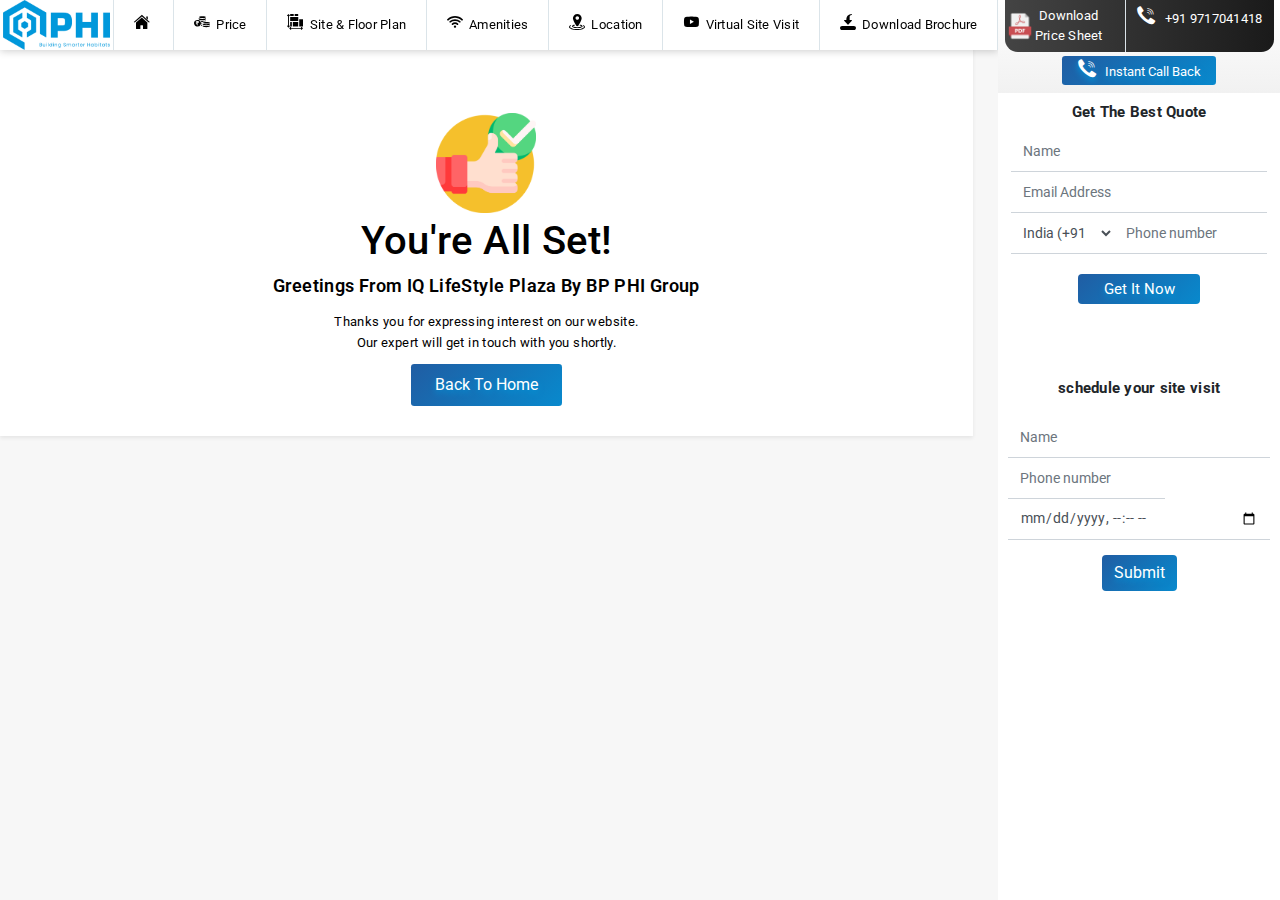
<file: thank-you.html>
<!DOCTYPE html>
<html lang="en">
<meta http-equiv="content-type" content="text/html;charset=UTF-8" />

<head>
    <meta charset="utf-8" />
    <meta name="viewport" content="width=device-width, initial-scale=1, shrink-to-fit=no" />
    <link rel="icon" type="image/x-icon" href="assets/dpsimg/logo.png" />
    <title>IQ Lifestyle Plaza</title>
    <meta name="description" content="Fortune Plaza" />
    <meta name="keywords" content="" />
    <link rel="stylesheet" href="assets/css/purestyle.css" />
    <link rel="stylesheet" href="assets/css/style.css" />
    <link rel="preload" href="https://d1zdkpwby52v4t.cloudfront.net/godrejsereneco/assets/fonts/micon.woff2" as="font"
        type="font/woff2" crossorigin />
</head>

<body data-spy="scroll" data-target="#navbarNav">
    <div class="mobile-bottom">
        <ul>
            <li>
                <a
                    href="https://api.whatsapp.com/send?phone=+919717041418&amp;text=Hi,%20I%20saw%20details%20of%20project%20IQLifestyle%20Plaza%20|%20kindly%20call%20me%20back.%20I%20am%20interested%20in%20buying%20a%20new%20property.">
                    <div class="sheak">
                        <img src="assets/img/whatsapp.svg" alt="whatsapp">
                    </div>
                    WhatsApp
                </a>
            </li>
            <li>
                <a href="javascript:void(0)" data-toggle="modal" data-target="#FormActive">
                    <div class="sheak">
                        <img src="assets/img/calendarIcon.png" alt="calendar">
                    </div>
                    Site Visit
                </a>
            </li>
            <li class="last-child">
                <a href="tel:++91 9717041418">
                    <div class="sheak">
                        <img src="assets/img/phn1.svg" alt="phone">
                    </div>
                    Call Us
                </a>
            </li>
        </ul>
    </div>
    <!-- Google Tag Manager (noscript) -->
    <noscript><iframe src="https://www.googletagmanager.com/ns.html?id=GTM-WXNTZZC" height="0" width="0"
            style="display:none;visibility:hidden"></iframe></noscript>
    <!-- End Google Tag Manager (noscript) -->

    <div id="loader">
        <span class="loader-text"> <img src="assets/dpsimg/logo.png" class="loader-logo" /></span>
    </div>
    <header class="micro-nav fixed-top pload">
        <nav class="navbar navbar-expand-lg navbar-light bg-white micro-navbar">
            <a class="navbar-brand" href="index.html"> <img src="assets/dpsimg/logo.png" class="logo" /></a>
            <button class="navbar-toggler" type="button" data-toggle="collapse" data-target="#navbarNav"
                aria-controls="navbarNav" aria-expanded="false" aria-label="Toggle navigation"><span
                    class="navbar-toggler-icon"></span></button>
            <div class="collapse navbar-collapse" id="navbarNav">
                <ul class="navbar-nav nav-fill">
                    <li class="nav-item">
                        <a class="nav-link" href="index.html#home"><i class="mi mi-home nav-icon"></i><span
                                class="d-sm-inline d-md-none"> Home</span></a>
                    </li>
                    <li class="nav-item">
                        <a class="nav-link" href="index.html#pricing"><i class="mi mi-price nav-icon"></i> Price</a>
                    </li>
                    <li class="nav-item">
                        <a class="nav-link" href="index.html#sitefloorplan"><i class="mi mi-siteplan nav-icon"></i> Site
                            &amp;
                            Floor Plan</a>
                    </li>
                    <li class="nav-item">
                        <a class="nav-link" href="index.html#amenities"><i class="mi mi-ami nav-icon"></i> Amenities</a>
                    </li>
                    <li class="nav-item">
                        <a class="nav-link" href="index.html#address_section"><i class="mi mi-location nav-icon"></i>
                            Location</a>
                    </li>

                    <li class="nav-item">
                        <a class="nav-link" href="index.html#sitevisit"><i class="mi mi-sitevisit nav-icon"></i> Virtual
                            Site
                            Visit
                        </a>
                    </li>

                    <li class="nav-item overflow-hidden">
                        <a class="nav-link enqModal" href="#" data-form="md" data-title="Download brochure"
                            data-btn="Download now" data-enquiry="Download Brochure Toolbar" data-redirect="brochure"
                            data-redirect-file="brochure.html" data-toggle="modal" data-target="#enqModal">
                            <i class="mi mi-download nav-icon d-inline-block animated slideInDown infinite"></i>
                            Download Brochure

                        </a>
                    </li>
                </ul>
            </div>
        </nav>
    </header>
    <main class="pload">
        <section class="section shadow-sm lazyload" id="developer">
            <div class="d-block pt-2 pb-1 text-center" style="padding-top:70px !important;"> <img
                    src="assets/img/thanks-icon.webp" loading="lazy"
                    style="max-width: 100%; height: 100px;  display: inline-block;" /></div>
            <div style="text-align: center;">
                <span>
                    <h1>You're All Set!</h1>
                </span>
                <span class="d-block section-heading-sub text-capitalize">Greetings From IQ LifeStyle Plaza by BP PHI Group

                </span>
                <div class="text-center">
                    <p class="text-center">
                        Thanks you for expressing interest on our website.<br>
                        Our expert will get in touch with you shortly.
                    </p>
                </div>
                <a href="index.html">
                    <button class="btn btn-sm btn-info micro-form-btn-sm effetGradient effectScale enqModal mt-1"
                        data-form="sm" style="font-size:16px; padding: 9px 24px;">
                        Back To Home
                    </button></a>
            </div>
        </section>
        <ul class="mob-action nav nav-fill d-sm-block d-lg-none">
            <li class="nav-item" onclick="javascript:location.href='tel:+91 +91 9717041418'"><span
                    class="mi mi-call action-icon"></span> Call</li>
            <li class="nav-item enqModal" data-form="lg" data-title="Enquire Now!" data-btn="Submit"
                data-enquiry="Enquire Footer Mobile" data-redirect="enquiry" data-toggle="modal"
                data-target="#enqModal">
                <span class="mi mi-enquire action-icon"></span> Enquire
            </li>
            <li class="nav-item"
                onclick="window.open('https://api.whatsapp.com/send?phone=+91 9717041418&amp;text=Hi,%20I%20saw%20details%20of%20project%20IQ%20LifestylePlaza%20|%20kindly%20call%20me%20back.%20I%20am%20interested%20in%20buying%20a%20new%20property.', '_blank');">
                <span class="mi mi-whatsapp action-icon"><span class="path1"></span><span class="path2"></span><span
                        class="path3"></span></span> WhatsApp
            </li>
        </ul>
    </main>

    <!--exit modal 1 start -->
    <div class="modal fade lightbox" id="enqModal233" tabindex="-1" role="dialog" aria-hidden="true"></div>
    <!--Exit modal 1 end-->
    <!--exit modal 2 start -->
    <!-- <div class="modal fade lightbox2 abc"></div> -->
    <!--exit modal 2 end -->

    <div class="micro-side text-center">
        <div class="og-section pb-2">
           <ul class="nav nav-fill og-block">
                <li class="new-pdf nav-item enqModal" data-form="lg" data-title="Download Price Sheet"
                    data-btn="Download Now" data-enquiry="Download Price Sheet Top Corner Desktop" data-toggle="modal"
                    data-target="#enqModal">
                    <div><img src="assets/dpsimg/newpdfimg.png" class="bounce pdf-img"></div>
                    <div>Download<br>Price Sheet</div>
                </li>
                <li class="nav-item driftc d-flex-center-items"> <a href="tel:+91 9717041418"
                        class="textcolor d-flex-center-items"><i class="mi mi-call"></i> +91 9717041418</a></li>
            </ul>
            <button class="btn btn-sm btn-info micro-form-btn-sm effetGradient effectScale enqModal mt-1" data-form="sm"
                data-title="Immediate Call Back" data-btn="Request Call Now" data-enquiry="Request Call Back"
                data-toggle="modal" data-target="#enqModal">
                <span class="mi mi-call action-icon"></span> Instant Call Back

            </button>
        </div>
        <span class="d-block form-heading font-weight-bold my-2">Get The Best Quote
        </span>

        <form action="#" method="post" class="form-side" id="pardotForm" class="pardotForm">
            <input type="text" id="name" placeholder="Name" name="name" class="form-control rounded-0 micro-form-field"
                required>
            <div class="error" id="name_error"></div>
            <input type="email" id="email" placeholder="Email Address" name="email"
                class="form-control rounded-0 micro-form-field" required>
            <div class="error" id="address_error"></div>
            <select class="my_country_name form-control rounded-0 micro-form-field" name="country_name">
                <option data-countrycode="IN" value="India" data-contry_code="91">India (+91)</option>
                <option data-countrycode="AF" value="Afghanistan" data-contry_code="93">Afghanistan (+93)</option>
                <option data-countrycode="AL" value="Albania" data-contry_code="355">Albania (+355)</option>
                <option data-countrycode="DZ" value="Algeria" data-contry_code="213">Algeria (+213)</option>
                <option data-countrycode="AS" value="American Samoa" data-contry_code="1-684">American Samoa (+1-684)
                </option>
                <option data-countrycode="AD" value="Andorra" data-contry_code="376">Andorra (+376)</option>
                <option data-countrycode="AO" value="Angola" data-contry_code="244">Angola (+244)</option>
                <option data-countrycode="AI" value="Anguilla" data-contry_code="1-264">Anguilla (+1-264)</option>
                <option data-countrycode="AQ" value="Antarctica" data-contry_code="672">Antarctica (+672)</option>
                <option data-countrycode="AG" value="Antigua and Barbuda" data-contry_code="1-268">Antigua and Barbuda
                    (+1-268)</option>
                <option data-countrycode="AR" value="Argentina" data-contry_code="54">Argentina (+54)</option>
                <option data-countrycode="AM" value="Armenia" data-contry_code="374">Armenia (+374)</option>
                <option data-countrycode="AW" value="Aruba" data-contry_code="297">Aruba (+297)</option>
                <option data-countrycode="AU" value="Australia" data-contry_code="61">Australia (+61)</option>
                <option data-countrycode="AT" value="Austria" data-contry_code="43">Austria (+43)</option>
                <option data-countrycode="AZ" value="Azerbaijan" data-contry_code="994">Azerbaijan (+994)</option>
                <option data-countrycode="BS" value="Bahamas" data-contry_code="1-242">Bahamas (+1-242)</option>
                <option data-countrycode="BH" value="Bahrain" data-contry_code="973">Bahrain (+973)</option>
                <option data-countrycode="BD" value="Bangladesh" data-contry_code="880">Bangladesh (+880)</option>
                <option data-countrycode="BB" value="Barbados" data-contry_code="1-246">Barbados (+1-246)</option>
                <option data-countrycode="BY" value="Belarus" data-contry_code="375">Belarus (+375)</option>
                <option data-countrycode="BE" value="Belgium" data-contry_code="32">Belgium (+32)</option>
                <option data-countrycode="BZ" value="Belize" data-contry_code="501">Belize (+501)</option>
                <option data-countrycode="BJ" value="Benin" data-contry_code="229">Benin (+229)</option>
                <option data-countrycode="BM" value="Bermuda" data-contry_code="1-441">Bermuda (+1-441)</option>
                <option data-countrycode="BT" value="Bhutan" data-contry_code="975">Bhutan (+975)</option>
                <option data-countrycode="BO" value="Bolivia" data-contry_code="591">Bolivia (+591)</option>
                <option data-countrycode="BA" value="Bosnia and Herzegowina" data-contry_code="387">Bosnia and
                    Herzegowina (+387)</option>
                <option data-countrycode="BW" value="Botswana" data-contry_code="267">Botswana (+267)</option>
                <option data-countrycode="BV" value="Bouvet Island" data-contry_code="47">Bouvet Island (+47)</option>
                <option data-countrycode="BR" value="Brazil" data-contry_code="55">Brazil (+55)</option>
                <option data-countrycode="IO" value="British Indian Ocean Territory" data-contry_code="246">British
                    Indian Ocean Territory (+246)</option>
                <option data-countrycode="BN" value="Brunei Darussalam" data-contry_code="673">Brunei Darussalam (+673)
                </option>
                <option data-countrycode="BG" value="Bulgaria" data-contry_code="359">Bulgaria (+359)</option>
                <option data-countrycode="BF" value="Burkina Faso" data-contry_code="226">Burkina Faso (+226)</option>
                <option data-countrycode="BI" value="Burundi" data-contry_code="257">Burundi (+257)</option>
                <option data-countrycode="KH" value="Cambodia" data-contry_code="855">Cambodia (+855)</option>
                <option data-countrycode="CM" value="Cameroon" data-contry_code="237">Cameroon (+237)</option>
                <option data-countrycode="CA" value="Canada" data-contry_code="1">Canada (+1)</option>
                <option data-countrycode="CV" value="Cape Verde" data-contry_code="238">Cape Verde (+238)</option>
                <option data-countrycode="KY" value="Cayman Islands" data-contry_code="1-345">Cayman Islands (+1-345)
                </option>
                <option data-countrycode="CF" value="Central African Republic" data-contry_code="236">Central African
                    Republic (+236)</option>
                <option data-countrycode="TD" value="Chad" data-contry_code="235">Chad (+235)</option>
                <option data-countrycode="CL" value="Chile" data-contry_code="56">Chile (+56)</option>
                <option data-countrycode="CN" value="China" data-contry_code="86">China (+86)</option>
                <option data-countrycode="CX" value="Christmas Island" data-contry_code="61">Christmas Island (+61)
                </option>
                <option data-countrycode="CC" value="Cocos (Keeling) Islands" data-contry_code="61">Cocos (Keeling)
                    Islands (+61)</option>
                <option data-countrycode="CO" value="Colombia" data-contry_code="57">Colombia (+57)</option>
                <option data-countrycode="KM" value="Comoros" data-contry_code="269">Comoros (+269)</option>
                <option data-countrycode="CG" value="Congo Democratic Republic of" data-contry_code="242">Congo
                    Democratic Republic of (+242)</option>
                <option data-countrycode="CK" value="Cook Islands" data-contry_code="682">Cook Islands (+682)</option>
                <option data-countrycode="CR" value="Costa Rica" data-contry_code="506">Costa Rica (+506)</option>
                <option data-countrycode="CI" value="Cote D'Ivoire" data-contry_code="225">Cote D'Ivoire (+225)</option>
                <option data-countrycode="HR" value="Croatia" data-contry_code="385">Croatia (+385)</option>
                <option data-countrycode="CU" value="Cuba" data-contry_code="53">Cuba (+53)</option>
                <option data-countrycode="CY" value="Cyprus" data-contry_code="357">Cyprus (+357)</option>
                <option data-countrycode="CZ" value="Czech Republic" data-contry_code="420">Czech Republic (+420)
                </option>
                <option data-countrycode="DK" value="Denmark" data-contry_code="45">Denmark (+45)</option>
                <option data-countrycode="DJ" value="Djibouti" data-contry_code="253">Djibouti (+253)</option>
                <option data-countrycode="DM" value="Dominica" data-contry_code="1-767">Dominica (+1-767)</option>
                <option data-countrycode="DO" value="Dominican Republic" data-contry_code="1-809">Dominican Republic
                    (+1-809)</option>
                <option data-countrycode="TL" value="Timor-Leste" data-contry_code="670">Timor-Leste (+670)</option>
                <option data-countrycode="EC" value="Ecuador" data-contry_code="593">Ecuador (+593)</option>
                <option data-countrycode="EG" value="Egypt" data-contry_code="20">Egypt (+20)</option>
                <option data-countrycode="SV" value="El Salvador" data-contry_code="503">El Salvador (+503)</option>
                <option data-countrycode="GQ" value="Equatorial Guinea" data-contry_code="240">Equatorial Guinea (+240)
                </option>
                <option data-countrycode="ER" value="Eritrea" data-contry_code="291">Eritrea (+291)</option>
                <option data-countrycode="EE" value="Estonia" data-contry_code="372">Estonia (+372)</option>
                <option data-countrycode="ET" value="Ethiopia" data-contry_code="251">Ethiopia (+251)</option>
                <option data-countrycode="FK" value="Falkland Islands (Malvinas)" data-contry_code="500">Falkland
                    Islands (Malvinas) (+500)</option>
                <option data-countrycode="FO" value="Faroe Islands" data-contry_code="298">Faroe Islands (+298)</option>
                <option data-countrycode="FJ" value="Fiji" data-contry_code="679">Fiji (+679)</option>
                <option data-countrycode="FI" value="Finland" data-contry_code="358">Finland (+358)</option>
                <option data-countrycode="FR" value="France" data-contry_code="33">France (+33)</option>
                <option data-countrycode="GF" value="French Guiana" data-contry_code="594">French Guiana (+594)</option>
                <option data-countrycode="PF" value="French Polynesia" data-contry_code="689">French Polynesia (+689)
                </option>
                <option data-countrycode="GA" value="Gabon" data-contry_code="241">Gabon (+241)</option>
                <option data-countrycode="GM" value="Gambia" data-contry_code="220">Gambia (+220)</option>
                <option data-countrycode="GE" value="Georgia" data-contry_code="995">Georgia (+995)</option>
                <option data-countrycode="DE" value="Germany" data-contry_code="49">Germany (+49)</option>
                <option data-countrycode="GH" value="Ghana" data-contry_code="233">Ghana (+233)</option>
                <option data-countrycode="GI" value="Gibraltar" data-contry_code="350">Gibraltar (+350)</option>
                <option data-countrycode="GR" value="Greece" data-contry_code="30">Greece (+30)</option>
                <option data-countrycode="GL" value="Greenland" data-contry_code="299">Greenland (+299)</option>
                <option data-countrycode="GD" value="Grenada" data-contry_code="1-473">Grenada (+1-473)</option>
                <option data-countrycode="GP" value="Guadeloupe" data-contry_code="590">Guadeloupe (+590)</option>
                <option data-countrycode="GU" value="Guam" data-contry_code="1-671">Guam (+1-671)</option>
                <option data-countrycode="GT" value="Guatemala" data-contry_code="502">Guatemala (+502)</option>
                <option data-countrycode="GN" value="Guinea" data-contry_code="224">Guinea (+224)</option>
                <option data-countrycode="GW" value="Guinea-bissau" data-contry_code="245">Guinea-bissau (+245)</option>
                <option data-countrycode="GY" value="Guyana" data-contry_code="592">Guyana (+592)</option>
                <option data-countrycode="HT" value="Haiti" data-contry_code="509">Haiti (+509)</option>
                <option data-countrycode="HM" value="Heard Island and McDonald Islands" data-contry_code="011">Heard
                    Island and McDonald Islands (+011)</option>
                <option data-countrycode="HN" value="Honduras" data-contry_code="504">Honduras (+504)</option>
                <option data-countrycode="HK" value="Hong Kong" data-contry_code="852">Hong Kong (+852)</option>
                <option data-countrycode="HU" value="Hungary" data-contry_code="36">Hungary (+36)</option>
                <option data-countrycode="IS" value="Iceland" data-contry_code="354">Iceland (+354)</option>
                <option data-countrycode="IN" value="India" data-contry_code="91" selected="">India (+91)</option>
                <option data-countrycode="ID" value="Indonesia" data-contry_code="62">Indonesia (+62)</option>
                <option data-countrycode="IR" value="Iran (Islamic Republic of)" data-contry_code="98">Iran (Islamic
                    Republic of) (+98)</option>
                <option data-countrycode="IQ" value="Iraq" data-contry_code="964">Iraq (+964)</option>
                <option data-countrycode="IE" value="Ireland" data-contry_code="353">Ireland (+353)</option>
                <option data-countrycode="IL" value="Israel" data-contry_code="972">Israel (+972)</option>
                <option data-countrycode="IT" value="Italy" data-contry_code="39">Italy (+39)</option>
                <option data-countrycode="JM" value="Jamaica" data-contry_code="1-876">Jamaica (+1-876)</option>
                <option data-countrycode="JP" value="Japan" data-contry_code="81">Japan (+81)</option>
                <option data-countrycode="JO" value="Jordan" data-contry_code="962">Jordan (+962)</option>
                <option data-countrycode="KZ" value="Kazakhstan" data-contry_code="7">Kazakhstan (+7)</option>
                <option data-countrycode="KE" value="Kenya" data-contry_code="254">Kenya (+254)</option>
                <option data-countrycode="KI" value="Kiribati" data-contry_code="686">Kiribati (+686)</option>
                <option data-countrycode="KP" value="Korea, Democratic People's Republic of" data-contry_code="850">
                    Korea, Democratic People's Republic of (+850)</option>
                <option data-countrycode="KR" value="South Korea" data-contry_code="82">South Korea (+82)</option>
                <option data-countrycode="KW" value="Kuwait" data-contry_code="965">Kuwait (+965)</option>
                <option data-countrycode="KG" value="Kyrgyzstan" data-contry_code="996">Kyrgyzstan (+996)</option>
                <option data-countrycode="LA" value="Lao People's Democratic Republic" data-contry_code="856">Lao
                    People's Democratic Republic (+856)</option>
                <option data-countrycode="LV" value="Latvia" data-contry_code="371">Latvia (+371)</option>
                <option data-countrycode="LB" value="Lebanon" data-contry_code="961">Lebanon (+961)</option>
                <option data-countrycode="LS" value="Lesotho" data-contry_code="266">Lesotho (+266)</option>
                <option data-countrycode="LR" value="Liberia" data-contry_code="231">Liberia (+231)</option>
                <option data-countrycode="LY" value="Libya" data-contry_code="218">Libya (+218)</option>
                <option data-countrycode="LI" value="Liechtenstein" data-contry_code="423">Liechtenstein (+423)</option>
                <option data-countrycode="LT" value="Lithuania" data-contry_code="370">Lithuania (+370)</option>
                <option data-countrycode="LU" value="Luxembourg" data-contry_code="352">Luxembourg (+352)</option>
                <option data-countrycode="MO" value="Macao" data-contry_code="853">Macao (+853)</option>
                <option data-countrycode="MK" value="Macedonia, The Former Yugoslav Republic of" data-contry_code="389">
                    Macedonia, The Former Yugoslav Republic of (+389)</option>
                <option data-countrycode="MG" value="Madagascar" data-contry_code="261">Madagascar (+261)</option>
                <option data-countrycode="MW" value="Malawi" data-contry_code="265">Malawi (+265)</option>
                <option data-countrycode="MY" value="Malaysia" data-contry_code="60">Malaysia (+60)</option>
                <option data-countrycode="MV" value="Maldives" data-contry_code="960">Maldives (+960)</option>
                <option data-countrycode="ML" value="Mali" data-contry_code="223">Mali (+223)</option>
                <option data-countrycode="MT" value="Malta" data-contry_code="356">Malta (+356)</option>
                <option data-countrycode="MH" value="Marshall Islands" data-contry_code="692">Marshall Islands (+692)
                </option>
                <option data-countrycode="MQ" value="Martinique" data-contry_code="596">Martinique (+596)</option>
                <option data-countrycode="MR" value="Mauritania" data-contry_code="222">Mauritania (+222)</option>
                <option data-countrycode="MU" value="Mauritius" data-contry_code="230">Mauritius (+230)</option>
                <option data-countrycode="YT" value="Mayotte" data-contry_code="262">Mayotte (+262)</option>
                <option data-countrycode="MX" value="Mexico" data-contry_code="52">Mexico (+52)</option>
                <option data-countrycode="FM" value="Micronesia, Federated States of" data-contry_code="691">Micronesia,
                    Federated States of (+691)</option>
                <option data-countrycode="MD" value="Moldova" data-contry_code="373">Moldova (+373)</option>
                <option data-countrycode="MC" value="Monaco" data-contry_code="377">Monaco (+377)</option>
                <option data-countrycode="MN" value="Mongolia" data-contry_code="976">Mongolia (+976)</option>
                <option data-countrycode="MS" value="Montserrat" data-contry_code="1-664">Montserrat (+1-664)</option>
                <option data-countrycode="MA" value="Morocco" data-contry_code="212">Morocco (+212)</option>
                <option data-countrycode="MZ" value="Mozambique" data-contry_code="258">Mozambique (+258)</option>
                <option data-countrycode="MM" value="Myanmar" data-contry_code="95">Myanmar (+95)</option>
                <option data-countrycode="NA" value="Namibia" data-contry_code="264">Namibia (+264)</option>
                <option data-countrycode="NR" value="Nauru" data-contry_code="674">Nauru (+674)</option>
                <option data-countrycode="NP" value="Nepal" data-contry_code="977">Nepal (+977)</option>
                <option data-countrycode="NL" value="Netherlands" data-contry_code="31">Netherlands (+31)</option>
                <option data-countrycode="AN" value="Netherlands Antilles" data-contry_code="599">Netherlands Antilles
                    (+599)</option>
                <option data-countrycode="NC" value="New Caledonia" data-contry_code="687">New Caledonia (+687 )
                </option>
                <option data-countrycode="NZ" value="New Zealand" data-contry_code="64">New Zealand (+64)</option>
                <option data-countrycode="NI" value="Nicaragua" data-contry_code="505">Nicaragua (+505)</option>
                <option data-countrycode="NE" value="Niger" data-contry_code="227">Niger (+227)</option>
                <option data-countrycode="NG" value="Nigeria" data-contry_code="234">Nigeria (+234)</option>
                <option data-countrycode="NU" value="Niue" data-contry_code="683">Niue (+683)</option>
                <option data-countrycode="NF" value="Norfolk Island" data-contry_code="672">Norfolk Island (+672)
                </option>
                <option data-countrycode="MP" value="Northern Mariana Islands" data-contry_code="1-670">Northern Mariana
                    Islands (+1-670)</option>
                <option data-countrycode="NO" value="Norway" data-contry_code="47">Norway (+47)</option>
                <option data-countrycode="OM" value="Oman" data-contry_code="968">Oman (+968)</option>
                <option data-countrycode="PK" value="Pakistan" data-contry_code="92">Pakistan (+92)</option>
                <option data-countrycode="PW" value="Palau" data-contry_code="680">Palau (+680)</option>
                <option data-countrycode="PA" value="Panama" data-contry_code="507">Panama (+507)</option>
                <option data-countrycode="PG" value="Papua New Guinea" data-contry_code="675">Papua New Guinea (+675)
                </option>
                <option data-countrycode="PY" value="Paraguay" data-contry_code="595">Paraguay (+595)</option>
                <option data-countrycode="PE" value="Peru" data-contry_code="51">Peru (+51)</option>
                <option data-countrycode="PH" value="Philippines" data-contry_code="63">Philippines (+63)</option>
                <option data-countrycode="PN" value="Pitcairn" data-contry_code="64">Pitcairn (+64)</option>
                <option data-countrycode="PL" value="Poland" data-contry_code="48">Poland (+48)</option>
                <option data-countrycode="PT" value="Portugal" data-contry_code="351">Portugal (+351)</option>
                <option data-countrycode="PR" value="Puerto Rico" data-contry_code="1-787">Puerto Rico (+1-787)</option>
                <option data-countrycode="QA" value="Qatar" data-contry_code="974">Qatar (+974)</option>
                <option data-countrycode="RE" value="Reunion" data-contry_code="262">Reunion (+262)</option>
                <option data-countrycode="RO" value="Romania" data-contry_code="40">Romania (+40)</option>
                <option data-countrycode="RU" value="Russian Federation" data-contry_code="7">Russian Federation (+7)
                </option>
                <option data-countrycode="RW" value="Rwanda" data-contry_code="250">Rwanda (+250)</option>
                <option data-countrycode="KN" value="Saint Kitts and Nevis" data-contry_code="1-869">Saint Kitts and
                    Nevis (+1-869)</option>
                <option data-countrycode="LC" value="Saint Lucia" data-contry_code="1-758">Saint Lucia (+1-758)</option>
                <option data-countrycode="VC" value="Saint Vincent and the Grenadines" data-contry_code="1-784">Saint
                    Vincent and the Grenadines (+1-784)</option>
                <option data-countrycode="WS" value="Samoa" data-contry_code="685">Samoa (+685)</option>
                <option data-countrycode="SM" value="San Marino" data-contry_code="378">San Marino (+378)</option>
                <option data-countrycode="ST" value="Sao Tome and Principe" data-contry_code="239">Sao Tome and Principe
                    (+239)</option>
                <option data-countrycode="SA" value="Saudi Arabia" data-contry_code="966">Saudi Arabia (+966)</option>
                <option data-countrycode="SN" value="Senegal" data-contry_code="221">Senegal (+221)</option>
                <option data-countrycode="SC" value="Seychelles" data-contry_code="248">Seychelles (+248)</option>
                <option data-countrycode="SL" value="Sierra Leone" data-contry_code="232">Sierra Leone (+232)</option>
                <option data-countrycode="SG" value="Singapore" data-contry_code="65">Singapore (+65)</option>
                <option data-countrycode="SK" value="Slovakia (Slovak Republic)" data-contry_code="421">Slovakia (Slovak
                    Republic) (+421)</option>
                <option data-countrycode="SI" value="Slovenia" data-contry_code="386">Slovenia (+386)</option>
                <option data-countrycode="SB" value="Solomon Islands" data-contry_code="677">Solomon Islands (+677)
                </option>
                <option data-countrycode="SO" value="Somalia" data-contry_code="252">Somalia (+252)</option>
                <option data-countrycode="ZA" value="South Africa" data-contry_code="27">South Africa (+27)</option>
                <option data-countrycode="GS" value="South Georgia and the South Sandwich Islands"
                    data-contry_code="500">South Georgia and the South Sandwich Islands (+500)</option>
                <option data-countrycode="ES" value="Spain" data-contry_code="34">Spain (+34)</option>
                <option data-countrycode="LK" value="Sri Lanka" data-contry_code="94">Sri Lanka (+94)</option>
                <option data-countrycode="SH" value="Saint Helena, Ascension and Tristan da Cunha"
                    data-contry_code="290">Saint Helena, Ascension and Tristan da Cunha (+290)</option>
                <option data-countrycode="PM" value="St. Pierre and Miquelon" data-contry_code="508">St. Pierre and
                    Miquelon (+508)</option>
                <option data-countrycode="SD" value="Sudan" data-contry_code="249">Sudan (+249)</option>
                <option data-countrycode="SR" value="Suriname" data-contry_code="597">Suriname (+597)</option>
                <option data-countrycode="SJ" value="Svalbard and Jan Mayen Islands" data-contry_code="47">Svalbard and
                    Jan Mayen Islands (+47)</option>
                <option data-countrycode="SZ" value="Swaziland" data-contry_code="268">Swaziland (+268)</option>
                <option data-countrycode="SE" value="Sweden" data-contry_code="46">Sweden (+46)</option>
                <option data-countrycode="CH" value="Switzerland" data-contry_code="41">Switzerland (+41)</option>
                <option data-countrycode="SY" value="Syrian Arab Republic" data-contry_code="963">Syrian Arab Republic
                    (+963)</option>
                <option data-countrycode="TW" value="Taiwan" data-contry_code="886">Taiwan (+886)</option>
                <option data-countrycode="TJ" value="Tajikistan" data-contry_code="992">Tajikistan (+992)</option>
                <option data-countrycode="TZ" value="Tanzania, United Republic of" data-contry_code="255">Tanzania,
                    United Republic of (+255)</option>
                <option data-countrycode="TH" value="Thailand" data-contry_code="66">Thailand (+66)</option>
                <option data-countrycode="TG" value="Togo" data-contry_code="228">Togo (+228)</option>
                <option data-countrycode="TK" value="Tokelau" data-contry_code="690">Tokelau (+690)</option>
                <option data-countrycode="TO" value="Tonga" data-contry_code="676">Tonga (+676)</option>
                <option data-countrycode="TT" value="Trinidad and Tobago" data-contry_code="1-868">Trinidad and Tobago
                    (+1-868)</option>
                <option data-countrycode="TN" value="Tunisia" data-contry_code="216">Tunisia (+216)</option>
                <option data-countrycode="TR" value="Turkey" data-contry_code="90">Turkey (+90)</option>
                <option data-countrycode="TM" value="Turkmenistan" data-contry_code="993">Turkmenistan (+993)</option>
                <option data-countrycode="TC" value="Turks and Caicos Islands" data-contry_code="1-649">Turks and Caicos
                    Islands (+1-649)</option>
                <option data-countrycode="TV" value="Tuvalu" data-contry_code="688">Tuvalu (+688)</option>
                <option data-countrycode="UG" value="Uganda" data-contry_code="256">Uganda (+256)</option>
                <option data-countrycode="UA" value="Ukraine" data-contry_code="380">Ukraine (+380)</option>
                <option data-countrycode="AE" value="United Arab Emirates" data-contry_code="971">United Arab Emirates
                    (+971)</option>
                <option data-countrycode="GB" value="United Kingdom" data-contry_code="44">United Kingdom (+44)</option>
                <option data-countrycode="US" value="United States" data-contry_code="1">United States (+1)</option>
                <option data-countrycode="UM" value="United States Minor Outlying Islands" data-contry_code="246">United
                    States Minor Outlying Islands (+246)</option>
                <option data-countrycode="UY" value="Uruguay" data-contry_code="598">Uruguay (+598)</option>
                <option data-countrycode="UZ" value="Uzbekistan" data-contry_code="998">Uzbekistan (+998)</option>
                <option data-countrycode="VU" value="Vanuatu" data-contry_code="678">Vanuatu (+678)</option>
                <option data-countrycode="VA" value="Vatican City State (Holy See)" data-contry_code="379">Vatican City
                    State (Holy See) (+379)</option>
                <option data-countrycode="VE" value="Venezuela" data-contry_code="58">Venezuela (+58)</option>
                <option data-countrycode="VN" value="Vietnam" data-contry_code="84">Vietnam (+84)</option>
                <option data-countrycode="VG" value="Virgin Islands (British)" data-contry_code="1-284">Virgin Islands
                    (British) (+1-284)</option>
                <option data-countrycode="VI" value="Virgin Islands (U.S.)" data-contry_code="1-340">Virgin Islands
                    (U.S.) (+1-340)</option>
                <option data-countrycode="WF" value="Wallis and Futuna Islands" data-contry_code="681">Wallis and Futuna
                    Islands (+681)</option>
                <option data-countrycode="EH" value="Western Sahara" data-contry_code="212">Western Sahara (+212)
                </option>
                <option data-countrycode="YE" value="Yemen" data-contry_code="967">Yemen (+967)</option>
                <option data-countrycode="RS" value="Serbia" data-contry_code="381">Serbia (+381)</option>
                <option data-countrycode="ZM" value="Zambia" data-contry_code="260">Zambia (+260)</option>
                <option data-countrycode="ZW" value="Zimbabwe" data-contry_code="263">Zimbabwe (+263)</option>
                <option data-countrycode="AX" value="Aaland Islands" data-contry_code="358">Aaland Islands (+358)
                </option>
                <option data-countrycode="PS" value="Palestine" data-contry_code="970">Palestine (+970)</option>
                <option data-countrycode="ME" value="Montenegro" data-contry_code="382">Montenegro (+382)</option>
                <option data-countrycode="GG" value="Guernsey" data-contry_code="44-1481">Guernsey (+44-1481)</option>
                <option data-countrycode="IM" value="Isle of Man" data-contry_code="44-1624">Isle of Man (+44-1624)
                </option>
                <option data-countrycode="JE" value="Jersey" data-contry_code="44-1534">Jersey (+44-1534)</option>
                <option data-countrycode="CW" value="CuraÃ§ao" data-contry_code="599">CuraÃ§ao (+599)</option>
                <option data-countrycode="CI" value="Ivory Coast" data-contry_code="225">Ivory Coast (+225)</option>
                <option data-countrycode="XK" value="Kosovo" data-contry_code="383">Kosovo (+383)</option>
            </select>
            <input type="hidden" value="+91" name="country_code" id="country_code"
                class="operations-supplierCapacity" />

           <input name="modal_my_mobile2" class="form-control numeric rounded-0 micro-form-field" id="modal_my_mobile"
               pattern="[0-9]{10}" maxlength="10" placeholder="Phone number" type="tel" value="" required="required"
                data-error="Please enter your valid mobile number"
                onkeyup="if (/\D/g.test(this.value)) this.value = this.value.replace(/\D/g,'')">

            <input type="hidden" id="first_name" name="first_name">
            <input type="hidden" id="last_name" name="last_name">
            <input type="hidden" id="builder" name="builder" value="Kohinoor Group Constructions">
            <input type="hidden" id="project" name="project" value="Kohinoor Tinsel Town">
            <input type=hidden id="lead_source" name="lead_source" value="Microsite">
            <input type="hidden" name=ip id="ip" value="103.146.240.205">
            <input type="hidden" name=mobile id="modal_dg_mobile2" class="mobileconcat">
            <input type="hidden" id="enquiredfor" name="enquiredfor" value="Pre Register here for Best Offers">
            <input type="hidden" name="home_url" value="index.html">
            <input type="hidden" name="gclid" id="gclid" value="">
            <input type="hidden" name="utm_source" id="utm_source" value="">
            <input type="hidden" name="utm_medium" id="utm_medium" value="">
            <input type="hidden" name="utm_campaign" id="utm_campaign" value="">
            <input type="hidden" name="utm_term" id="utm_term" value="">
            <input type="hidden" name="utm_physical_location" id="utm_physical_location" value="">
            <input type="hidden" name="utm_tragetid" id="utm_tragetid" value="">
            <input type="hidden" name="utm_target" id="utm_target" value="">
            <input type="hidden" name="utm_placement" id="utm_placement" value="">
            <input type="hidden" name="utm_adposition" id="utm_adposition" value="">

            <input type="submit" value="Get It Now" class="btn btn-info micro-form-btn effetMoveGradient submitBtn"
                id="submitBtn">
        </form>

        <div style="padding-top: 50px;">
            <span class="d-block form-heading font-weight-bold my-2 animated slideInDown infinite">schedule your site
                visit
            </span>
            <form action="schedulesitevisit.php" method="post" class="form-side" id="pardotForm" class="pardotForm"
                style="padding: 10px; justify-content: left;">
                <input type="text" id="fname" placeholder="Name" name="name"
                    class="form-control rounded-0 micro-form-field" required>
                <div class="error" id="name_error"></div>
                <input name="modal_my_mobile2" class="form-control numeric rounded-0 micro-form-field" id="modal_my_mobile"
               pattern="[0-9]{10}" maxlength="10" placeholder="Phone number" type="tel" value="" required="required"
                data-error="Please enter your valid mobile number"
                onkeyup="if (/\D/g.test(this.value)) this.value = this.value.replace(/\D/g,'')">

                <input type="datetime-local" id="date_time" name="date_time"
                    class=" my_country_name  form-control rounded-0 micro-form-field" />
                <input type="submit" class="btn btn-info  effetMoveGradient" id="submitBtn">
            </form>
        </div>

    </div>

    <div class="modal fade" id="enqModal" tabindex="-1" role="dialog" aria-hidden="true">
        <div class="modal-dialog modal-dialog-centered enq-modal" role="document">
            <div class="modal-content">
                <div class="modal-body text-center">
                    <button type="button" class="close" data-dismiss="modal" aria-label="Close"><span
                            aria-hidden="true">&times;</span></button>
                    <div class="modal-head d-none"><span class="modal-title"> Download Brochure</span></div>
                    <div class="d-flex">
                        <div class="flex-fill align-self-center flex-shrink-1 modal-highlight-bg d-none d-lg-block">
                            <span class="modal-highlight-title">We Promise</span>
                            <ul class="modal-highlight">
                                <li><i class="mi mi-support-call"></i><span>Instant Call Back</span></li>
                                <li><i class="mi mi-support-visit"></i><span>Free Site Visit</span></li>
                                <li><i class="mi mi-support-price"></i><span>Unmatched Price</span></li>
                            </ul>
                        </div>
                        <div class="flex-fill align-self-center">
                            <span class="popup-logo"> <img src="assets/dpsimg/logo.png" class="logo"></span>


                            <span class="modal-title-secondary"> Register here and Avail the <span
                                    class="text-danger">Best Offers!!</span></span>

                            <form action="contact.php" method="post" class="form-side" id="pardotForm"
                                class="pardotForm">

                                <input type="text" id="name" placeholder="Name" name="name"
                                    class="form-control rounded-0 micro-form-field" required>
                                <div class="error" id="name_error"></div>

                                <input type="email" id="email" placeholder="Email Address" name="email"
                                    class="form-control rounded-0 micro-form-field" required>
                                <div class="error" id="address_error"></div>
                                <select class="my_country_name form-control rounded-0 micro-form-field"
                                    name="country_name">
                                    <option data-countrycode="IN" value="India" data-contry_code="91">India (+91)
                                    </option>
                                    <option data-countrycode="AF" value="Afghanistan" data-contry_code="93">Afghanistan
                                        (+93)</option>
                                    <option data-countrycode="AL" value="Albania" data-contry_code="355">Albania (+355)
                                    </option>
                                    <option data-countrycode="DZ" value="Algeria" data-contry_code="213">Algeria (+213)
                                    </option>
                                    <option data-countrycode="AS" value="American Samoa" data-contry_code="1-684">
                                        American Samoa (+1-684)</option>
                                    <option data-countrycode="AD" value="Andorra" data-contry_code="376">Andorra (+376)
                                    </option>
                                    <option data-countrycode="AO" value="Angola" data-contry_code="244">Angola (+244)
                                    </option>
                                    <option data-countrycode="AI" value="Anguilla" data-contry_code="1-264">Anguilla
                                        (+1-264)</option>
                                    <option data-countrycode="AQ" value="Antarctica" data-contry_code="672">Antarctica
                                        (+672)</option>
                                    <option data-countrycode="AG" value="Antigua and Barbuda" data-contry_code="1-268">
                                        Antigua and Barbuda (+1-268)</option>
                                    <option data-countrycode="AR" value="Argentina" data-contry_code="54">Argentina
                                        (+54)</option>
                                    <option data-countrycode="AM" value="Armenia" data-contry_code="374">Armenia (+374)
                                    </option>
                                    <option data-countrycode="AW" value="Aruba" data-contry_code="297">Aruba (+297)
                                    </option>
                                    <option data-countrycode="AU" value="Australia" data-contry_code="61">Australia
                                        (+61)</option>
                                    <option data-countrycode="AT" value="Austria" data-contry_code="43">Austria (+43)
                                    </option>
                                    <option data-countrycode="AZ" value="Azerbaijan" data-contry_code="994">Azerbaijan
                                        (+994)</option>
                                    <option data-countrycode="BS" value="Bahamas" data-contry_code="1-242">Bahamas
                                        (+1-242)</option>
                                    <option data-countrycode="BH" value="Bahrain" data-contry_code="973">Bahrain (+973)
                                    </option>
                                    <option data-countrycode="BD" value="Bangladesh" data-contry_code="880">Bangladesh
                                        (+880)</option>
                                    <option data-countrycode="BB" value="Barbados" data-contry_code="1-246">Barbados
                                        (+1-246)</option>
                                    <option data-countrycode="BY" value="Belarus" data-contry_code="375">Belarus (+375)
                                    </option>
                                    <option data-countrycode="BE" value="Belgium" data-contry_code="32">Belgium (+32)
                                    </option>
                                    <option data-countrycode="BZ" value="Belize" data-contry_code="501">Belize (+501)
                                    </option>
                                    <option data-countrycode="BJ" value="Benin" data-contry_code="229">Benin (+229)
                                    </option>
                                    <option data-countrycode="BM" value="Bermuda" data-contry_code="1-441">Bermuda
                                        (+1-441)</option>
                                    <option data-countrycode="BT" value="Bhutan" data-contry_code="975">Bhutan (+975)
                                    </option>
                                    <option data-countrycode="BO" value="Bolivia" data-contry_code="591">Bolivia (+591)
                                    </option>
                                    <option data-countrycode="BA" value="Bosnia and Herzegowina" data-contry_code="387">
                                        Bosnia and Herzegowina (+387)</option>
                                    <option data-countrycode="BW" value="Botswana" data-contry_code="267">Botswana
                                        (+267)</option>
                                    <option data-countrycode="BV" value="Bouvet Island" data-contry_code="47">Bouvet
                                        Island (+47)</option>
                                    <option data-countrycode="BR" value="Brazil" data-contry_code="55">Brazil (+55)
                                    </option>
                                    <option data-countrycode="IO" value="British Indian Ocean Territory"
                                        data-contry_code="246">British Indian Ocean Territory (+246)</option>
                                    <option data-countrycode="BN" value="Brunei Darussalam" data-contry_code="673">
                                        Brunei Darussalam (+673)</option>
                                    <option data-countrycode="BG" value="Bulgaria" data-contry_code="359">Bulgaria
                                        (+359)</option>
                                    <option data-countrycode="BF" value="Burkina Faso" data-contry_code="226">Burkina
                                        Faso (+226)</option>
                                    <option data-countrycode="BI" value="Burundi" data-contry_code="257">Burundi (+257)
                                    </option>
                                    <option data-countrycode="KH" value="Cambodia" data-contry_code="855">Cambodia
                                        (+855)</option>
                                    <option data-countrycode="CM" value="Cameroon" data-contry_code="237">Cameroon
                                        (+237)</option>
                                    <option data-countrycode="CA" value="Canada" data-contry_code="1">Canada (+1)
                                    </option>
                                    <option data-countrycode="CV" value="Cape Verde" data-contry_code="238">Cape Verde
                                        (+238)</option>
                                    <option data-countrycode="KY" value="Cayman Islands" data-contry_code="1-345">Cayman
                                        Islands (+1-345)</option>
                                    <option data-countrycode="CF" value="Central African Republic"
                                        data-contry_code="236">Central African Republic (+236)</option>
                                    <option data-countrycode="TD" value="Chad" data-contry_code="235">Chad (+235)
                                    </option>
                                    <option data-countrycode="CL" value="Chile" data-contry_code="56">Chile (+56)
                                    </option>
                                    <option data-countrycode="CN" value="China" data-contry_code="86">China (+86)
                                    </option>
                                    <option data-countrycode="CX" value="Christmas Island" data-contry_code="61">
                                        Christmas Island (+61)</option>
                                    <option data-countrycode="CC" value="Cocos (Keeling) Islands" data-contry_code="61">
                                        Cocos (Keeling) Islands (+61)</option>
                                    <option data-countrycode="CO" value="Colombia" data-contry_code="57">Colombia (+57)
                                    </option>
                                    <option data-countrycode="KM" value="Comoros" data-contry_code="269">Comoros (+269)
                                    </option>
                                    <option data-countrycode="CG" value="Congo Democratic Republic of"
                                        data-contry_code="242">Congo Democratic Republic of (+242)</option>
                                    <option data-countrycode="CK" value="Cook Islands" data-contry_code="682">Cook
                                        Islands (+682)</option>
                                    <option data-countrycode="CR" value="Costa Rica" data-contry_code="506">Costa Rica
                                        (+506)</option>
                                    <option data-countrycode="CI" value="Cote D'Ivoire" data-contry_code="225">Cote
                                        D'Ivoire (+225)</option>
                                    <option data-countrycode="HR" value="Croatia" data-contry_code="385">Croatia (+385)
                                    </option>
                                    <option data-countrycode="CU" value="Cuba" data-contry_code="53">Cuba (+53)</option>
                                    <option data-countrycode="CY" value="Cyprus" data-contry_code="357">Cyprus (+357)
                                    </option>
                                    <option data-countrycode="CZ" value="Czech Republic" data-contry_code="420">Czech
                                        Republic (+420)</option>
                                    <option data-countrycode="DK" value="Denmark" data-contry_code="45">Denmark (+45)
                                    </option>
                                    <option data-countrycode="DJ" value="Djibouti" data-contry_code="253">Djibouti
                                        (+253)</option>
                                    <option data-countrycode="DM" value="Dominica" data-contry_code="1-767">Dominica
                                        (+1-767)</option>
                                    <option data-countrycode="DO" value="Dominican Republic" data-contry_code="1-809">
                                        Dominican Republic (+1-809)</option>
                                    <option data-countrycode="TL" value="Timor-Leste" data-contry_code="670">Timor-Leste
                                        (+670)</option>
                                    <option data-countrycode="EC" value="Ecuador" data-contry_code="593">Ecuador (+593)
                                    </option>
                                    <option data-countrycode="EG" value="Egypt" data-contry_code="20">Egypt (+20)
                                    </option>
                                    <option data-countrycode="SV" value="El Salvador" data-contry_code="503">El Salvador
                                        (+503)</option>
                                    <option data-countrycode="GQ" value="Equatorial Guinea" data-contry_code="240">
                                        Equatorial Guinea (+240)</option>
                                    <option data-countrycode="ER" value="Eritrea" data-contry_code="291">Eritrea (+291)
                                    </option>
                                    <option data-countrycode="EE" value="Estonia" data-contry_code="372">Estonia (+372)
                                    </option>
                                    <option data-countrycode="ET" value="Ethiopia" data-contry_code="251">Ethiopia
                                        (+251)</option>
                                    <option data-countrycode="FK" value="Falkland Islands (Malvinas)"
                                        data-contry_code="500">Falkland Islands (Malvinas) (+500)</option>
                                    <option data-countrycode="FO" value="Faroe Islands" data-contry_code="298">Faroe
                                        Islands (+298)</option>
                                    <option data-countrycode="FJ" value="Fiji" data-contry_code="679">Fiji (+679)
                                    </option>
                                    <option data-countrycode="FI" value="Finland" data-contry_code="358">Finland (+358)
                                    </option>
                                    <option data-countrycode="FR" value="France" data-contry_code="33">France (+33)
                                    </option>
                                    <option data-countrycode="GF" value="French Guiana" data-contry_code="594">French
                                        Guiana (+594)</option>
                                    <option data-countrycode="PF" value="French Polynesia" data-contry_code="689">French
                                        Polynesia (+689)</option>
                                    <option data-countrycode="GA" value="Gabon" data-contry_code="241">Gabon (+241)
                                    </option>
                                    <option data-countrycode="GM" value="Gambia" data-contry_code="220">Gambia (+220)
                                    </option>
                                    <option data-countrycode="GE" value="Georgia" data-contry_code="995">Georgia (+995)
                                    </option>
                                    <option data-countrycode="DE" value="Germany" data-contry_code="49">Germany (+49)
                                    </option>
                                    <option data-countrycode="GH" value="Ghana" data-contry_code="233">Ghana (+233)
                                    </option>
                                    <option data-countrycode="GI" value="Gibraltar" data-contry_code="350">Gibraltar
                                        (+350)</option>
                                    <option data-countrycode="GR" value="Greece" data-contry_code="30">Greece (+30)
                                    </option>
                                    <option data-countrycode="GL" value="Greenland" data-contry_code="299">Greenland
                                        (+299)</option>
                                    <option data-countrycode="GD" value="Grenada" data-contry_code="1-473">Grenada
                                        (+1-473)</option>
                                    <option data-countrycode="GP" value="Guadeloupe" data-contry_code="590">Guadeloupe
                                        (+590)</option>
                                    <option data-countrycode="GU" value="Guam" data-contry_code="1-671">Guam (+1-671)
                                    </option>
                                    <option data-countrycode="GT" value="Guatemala" data-contry_code="502">Guatemala
                                        (+502)</option>
                                    <option data-countrycode="GN" value="Guinea" data-contry_code="224">Guinea (+224)
                                    </option>
                                    <option data-countrycode="GW" value="Guinea-bissau" data-contry_code="245">
                                        Guinea-bissau (+245)</option>
                                    <option data-countrycode="GY" value="Guyana" data-contry_code="592">Guyana (+592)
                                    </option>
                                    <option data-countrycode="HT" value="Haiti" data-contry_code="509">Haiti (+509)
                                    </option>
                                    <option data-countrycode="HM" value="Heard Island and McDonald Islands"
                                        data-contry_code="011">Heard Island and McDonald Islands (+011)</option>
                                    <option data-countrycode="HN" value="Honduras" data-contry_code="504">Honduras
                                        (+504)</option>
                                    <option data-countrycode="HK" value="Hong Kong" data-contry_code="852">Hong Kong
                                        (+852)</option>
                                    <option data-countrycode="HU" value="Hungary" data-contry_code="36">Hungary (+36)
                                    </option>
                                    <option data-countrycode="IS" value="Iceland" data-contry_code="354">Iceland (+354)
                                    </option>
                                    <option data-countrycode="IN" value="India" data-contry_code="91" selected="">India
                                        (+91)</option>
                                    <option data-countrycode="ID" value="Indonesia" data-contry_code="62">Indonesia
                                        (+62)</option>
                                    <option data-countrycode="IR" value="Iran (Islamic Republic of)"
                                        data-contry_code="98">Iran (Islamic Republic of) (+98)</option>
                                    <option data-countrycode="IQ" value="Iraq" data-contry_code="964">Iraq (+964)
                                    </option>
                                    <option data-countrycode="IE" value="Ireland" data-contry_code="353">Ireland (+353)
                                    </option>
                                    <option data-countrycode="IL" value="Israel" data-contry_code="972">Israel (+972)
                                    </option>
                                    <option data-countrycode="IT" value="Italy" data-contry_code="39">Italy (+39)
                                    </option>
                                    <option data-countrycode="JM" value="Jamaica" data-contry_code="1-876">Jamaica
                                        (+1-876)</option>
                                    <option data-countrycode="JP" value="Japan" data-contry_code="81">Japan (+81)
                                    </option>
                                    <option data-countrycode="JO" value="Jordan" data-contry_code="962">Jordan (+962)
                                    </option>
                                    <option data-countrycode="KZ" value="Kazakhstan" data-contry_code="7">Kazakhstan
                                        (+7)</option>
                                    <option data-countrycode="KE" value="Kenya" data-contry_code="254">Kenya (+254)
                                    </option>
                                    <option data-countrycode="KI" value="Kiribati" data-contry_code="686">Kiribati
                                        (+686)</option>
                                    <option data-countrycode="KP" value="Korea, Democratic People's Republic of"
                                        data-contry_code="850">Korea, Democratic People's Republic of (+850)</option>
                                    <option data-countrycode="KR" value="South Korea" data-contry_code="82">South Korea
                                        (+82)</option>
                                    <option data-countrycode="KW" value="Kuwait" data-contry_code="965">Kuwait (+965)
                                    </option>
                                    <option data-countrycode="KG" value="Kyrgyzstan" data-contry_code="996">Kyrgyzstan
                                        (+996)</option>
                                    <option data-countrycode="LA" value="Lao People's Democratic Republic"
                                        data-contry_code="856">Lao People's Democratic Republic (+856)</option>
                                    <option data-countrycode="LV" value="Latvia" data-contry_code="371">Latvia (+371)
                                    </option>
                                    <option data-countrycode="LB" value="Lebanon" data-contry_code="961">Lebanon (+961)
                                    </option>
                                    <option data-countrycode="LS" value="Lesotho" data-contry_code="266">Lesotho (+266)
                                    </option>
                                    <option data-countrycode="LR" value="Liberia" data-contry_code="231">Liberia (+231)
                                    </option>
                                    <option data-countrycode="LY" value="Libya" data-contry_code="218">Libya (+218)
                                    </option>
                                    <option data-countrycode="LI" value="Liechtenstein" data-contry_code="423">
                                        Liechtenstein (+423)</option>
                                    <option data-countrycode="LT" value="Lithuania" data-contry_code="370">Lithuania
                                        (+370)</option>
                                    <option data-countrycode="LU" value="Luxembourg" data-contry_code="352">Luxembourg
                                        (+352)</option>
                                    <option data-countrycode="MO" value="Macao" data-contry_code="853">Macao (+853)
                                    </option>
                                    <option data-countrycode="MK" value="Macedonia, The Former Yugoslav Republic of"
                                        data-contry_code="389">Macedonia, The Former Yugoslav Republic of (+389)
                                    </option>
                                    <option data-countrycode="MG" value="Madagascar" data-contry_code="261">Madagascar
                                        (+261)</option>
                                    <option data-countrycode="MW" value="Malawi" data-contry_code="265">Malawi (+265)
                                    </option>
                                    <option data-countrycode="MY" value="Malaysia" data-contry_code="60">Malaysia (+60)
                                    </option>
                                    <option data-countrycode="MV" value="Maldives" data-contry_code="960">Maldives
                                        (+960)</option>
                                    <option data-countrycode="ML" value="Mali" data-contry_code="223">Mali (+223)
                                    </option>
                                    <option data-countrycode="MT" value="Malta" data-contry_code="356">Malta (+356)
                                    </option>
                                    <option data-countrycode="MH" value="Marshall Islands" data-contry_code="692">
                                        Marshall Islands (+692)</option>
                                    <option data-countrycode="MQ" value="Martinique" data-contry_code="596">Martinique
                                        (+596)</option>
                                    <option data-countrycode="MR" value="Mauritania" data-contry_code="222">Mauritania
                                        (+222)</option>
                                    <option data-countrycode="MU" value="Mauritius" data-contry_code="230">Mauritius
                                        (+230)</option>
                                    <option data-countrycode="YT" value="Mayotte" data-contry_code="262">Mayotte (+262)
                                    </option>
                                    <option data-countrycode="MX" value="Mexico" data-contry_code="52">Mexico (+52)
                                    </option>
                                    <option data-countrycode="FM" value="Micronesia, Federated States of"
                                        data-contry_code="691">Micronesia, Federated States of (+691)</option>
                                    <option data-countrycode="MD" value="Moldova" data-contry_code="373">Moldova (+373)
                                    </option>
                                    <option data-countrycode="MC" value="Monaco" data-contry_code="377">Monaco (+377)
                                    </option>
                                    <option data-countrycode="MN" value="Mongolia" data-contry_code="976">Mongolia
                                        (+976)</option>
                                    <option data-countrycode="MS" value="Montserrat" data-contry_code="1-664">Montserrat
                                        (+1-664)</option>
                                    <option data-countrycode="MA" value="Morocco" data-contry_code="212">Morocco (+212)
                                    </option>
                                    <option data-countrycode="MZ" value="Mozambique" data-contry_code="258">Mozambique
                                        (+258)</option>
                                    <option data-countrycode="MM" value="Myanmar" data-contry_code="95">Myanmar (+95)
                                    </option>
                                    <option data-countrycode="NA" value="Namibia" data-contry_code="264">Namibia (+264)
                                    </option>
                                    <option data-countrycode="NR" value="Nauru" data-contry_code="674">Nauru (+674)
                                    </option>
                                    <option data-countrycode="NP" value="Nepal" data-contry_code="977">Nepal (+977)
                                    </option>
                                    <option data-countrycode="NL" value="Netherlands" data-contry_code="31">Netherlands
                                        (+31)</option>
                                    <option data-countrycode="AN" value="Netherlands Antilles" data-contry_code="599">
                                        Netherlands Antilles (+599)</option>
                                    <option data-countrycode="NC" value="New Caledonia" data-contry_code="687">New
                                        Caledonia (+687 )</option>
                                    <option data-countrycode="NZ" value="New Zealand" data-contry_code="64">New Zealand
                                        (+64)</option>
                                    <option data-countrycode="NI" value="Nicaragua" data-contry_code="505">Nicaragua
                                        (+505)</option>
                                    <option data-countrycode="NE" value="Niger" data-contry_code="227">Niger (+227)
                                    </option>
                                    <option data-countrycode="NG" value="Nigeria" data-contry_code="234">Nigeria (+234)
                                    </option>
                                    <option data-countrycode="NU" value="Niue" data-contry_code="683">Niue (+683)
                                    </option>
                                    <option data-countrycode="NF" value="Norfolk Island" data-contry_code="672">Norfolk
                                        Island (+672)</option>
                                    <option data-countrycode="MP" value="Northern Mariana Islands"
                                        data-contry_code="1-670">Northern Mariana Islands (+1-670)</option>
                                    <option data-countrycode="NO" value="Norway" data-contry_code="47">Norway (+47)
                                    </option>
                                    <option data-countrycode="OM" value="Oman" data-contry_code="968">Oman (+968)
                                    </option>
                                    <option data-countrycode="PK" value="Pakistan" data-contry_code="92">Pakistan (+92)
                                    </option>
                                    <option data-countrycode="PW" value="Palau" data-contry_code="680">Palau (+680)
                                    </option>
                                    <option data-countrycode="PA" value="Panama" data-contry_code="507">Panama (+507)
                                    </option>
                                    <option data-countrycode="PG" value="Papua New Guinea" data-contry_code="675">Papua
                                        New Guinea (+675)</option>
                                    <option data-countrycode="PY" value="Paraguay" data-contry_code="595">Paraguay
                                        (+595)</option>
                                    <option data-countrycode="PE" value="Peru" data-contry_code="51">Peru (+51)</option>
                                    <option data-countrycode="PH" value="Philippines" data-contry_code="63">Philippines
                                        (+63)</option>
                                    <option data-countrycode="PN" value="Pitcairn" data-contry_code="64">Pitcairn (+64)
                                    </option>
                                    <option data-countrycode="PL" value="Poland" data-contry_code="48">Poland (+48)
                                    </option>
                                    <option data-countrycode="PT" value="Portugal" data-contry_code="351">Portugal
                                        (+351)</option>
                                    <option data-countrycode="PR" value="Puerto Rico" data-contry_code="1-787">Puerto
                                        Rico (+1-787)</option>
                                    <option data-countrycode="QA" value="Qatar" data-contry_code="974">Qatar (+974)
                                    </option>
                                    <option data-countrycode="RE" value="Reunion" data-contry_code="262">Reunion (+262)
                                    </option>
                                    <option data-countrycode="RO" value="Romania" data-contry_code="40">Romania (+40)
                                    </option>
                                    <option data-countrycode="RU" value="Russian Federation" data-contry_code="7">
                                        Russian Federation (+7)</option>
                                    <option data-countrycode="RW" value="Rwanda" data-contry_code="250">Rwanda (+250)
                                    </option>
                                    <option data-countrycode="KN" value="Saint Kitts and Nevis"
                                        data-contry_code="1-869">Saint Kitts and Nevis (+1-869)</option>
                                    <option data-countrycode="LC" value="Saint Lucia" data-contry_code="1-758">Saint
                                        Lucia (+1-758)</option>
                                    <option data-countrycode="VC" value="Saint Vincent and the Grenadines"
                                        data-contry_code="1-784">Saint Vincent and the Grenadines (+1-784)</option>
                                    <option data-countrycode="WS" value="Samoa" data-contry_code="685">Samoa (+685)
                                    </option>
                                    <option data-countrycode="SM" value="San Marino" data-contry_code="378">San Marino
                                        (+378)</option>
                                    <option data-countrycode="ST" value="Sao Tome and Principe" data-contry_code="239">
                                        Sao Tome and Principe (+239)</option>
                                    <option data-countrycode="SA" value="Saudi Arabia" data-contry_code="966">Saudi
                                        Arabia (+966)</option>
                                    <option data-countrycode="SN" value="Senegal" data-contry_code="221">Senegal (+221)
                                    </option>
                                    <option data-countrycode="SC" value="Seychelles" data-contry_code="248">Seychelles
                                        (+248)</option>
                                    <option data-countrycode="SL" value="Sierra Leone" data-contry_code="232">Sierra
                                        Leone (+232)</option>
                                    <option data-countrycode="SG" value="Singapore" data-contry_code="65">Singapore
                                        (+65)</option>
                                    <option data-countrycode="SK" value="Slovakia (Slovak Republic)"
                                        data-contry_code="421">Slovakia (Slovak Republic) (+421)</option>
                                    <option data-countrycode="SI" value="Slovenia" data-contry_code="386">Slovenia
                                        (+386)</option>
                                    <option data-countrycode="SB" value="Solomon Islands" data-contry_code="677">Solomon
                                        Islands (+677)</option>
                                    <option data-countrycode="SO" value="Somalia" data-contry_code="252">Somalia (+252)
                                    </option>
                                    <option data-countrycode="ZA" value="South Africa" data-contry_code="27">South
                                        Africa (+27)</option>
                                    <option data-countrycode="GS" value="South Georgia and the South Sandwich Islands"
                                        data-contry_code="500">South Georgia and the South Sandwich Islands (+500)
                                    </option>
                                    <option data-countrycode="ES" value="Spain" data-contry_code="34">Spain (+34)
                                    </option>
                                    <option data-countrycode="LK" value="Sri Lanka" data-contry_code="94">Sri Lanka
                                        (+94)</option>
                                    <option data-countrycode="SH" value="Saint Helena, Ascension and Tristan da Cunha"
                                        data-contry_code="290">Saint Helena, Ascension and Tristan da Cunha (+290)
                                    </option>
                                    <option data-countrycode="PM" value="St. Pierre and Miquelon"
                                        data-contry_code="508">St. Pierre and Miquelon (+508)</option>
                                    <option data-countrycode="SD" value="Sudan" data-contry_code="249">Sudan (+249)
                                    </option>
                                    <option data-countrycode="SR" value="Suriname" data-contry_code="597">Suriname
                                        (+597)</option>
                                    <option data-countrycode="SJ" value="Svalbard and Jan Mayen Islands"
                                        data-contry_code="47">Svalbard and Jan Mayen Islands (+47)</option>
                                    <option data-countrycode="SZ" value="Swaziland" data-contry_code="268">Swaziland
                                        (+268)</option>
                                    <option data-countrycode="SE" value="Sweden" data-contry_code="46">Sweden (+46)
                                    </option>
                                    <option data-countrycode="CH" value="Switzerland" data-contry_code="41">Switzerland
                                        (+41)</option>
                                    <option data-countrycode="SY" value="Syrian Arab Republic" data-contry_code="963">
                                        Syrian Arab Republic (+963)</option>
                                    <option data-countrycode="TW" value="Taiwan" data-contry_code="886">Taiwan (+886)
                                    </option>
                                    <option data-countrycode="TJ" value="Tajikistan" data-contry_code="992">Tajikistan
                                        (+992)</option>
                                    <option data-countrycode="TZ" value="Tanzania, United Republic of"
                                        data-contry_code="255">Tanzania, United Republic of (+255)</option>
                                    <option data-countrycode="TH" value="Thailand" data-contry_code="66">Thailand (+66)
                                    </option>
                                    <option data-countrycode="TG" value="Togo" data-contry_code="228">Togo (+228)
                                    </option>
                                    <option data-countrycode="TK" value="Tokelau" data-contry_code="690">Tokelau (+690)
                                    </option>
                                    <option data-countrycode="TO" value="Tonga" data-contry_code="676">Tonga (+676)
                                    </option>
                                    <option data-countrycode="TT" value="Trinidad and Tobago" data-contry_code="1-868">
                                        Trinidad and Tobago (+1-868)</option>
                                    <option data-countrycode="TN" value="Tunisia" data-contry_code="216">Tunisia (+216)
                                    </option>
                                    <option data-countrycode="TR" value="Turkey" data-contry_code="90">Turkey (+90)
                                    </option>
                                    <option data-countrycode="TM" value="Turkmenistan" data-contry_code="993">
                                        Turkmenistan (+993)</option>
                                    <option data-countrycode="TC" value="Turks and Caicos Islands"
                                        data-contry_code="1-649">Turks and Caicos Islands (+1-649)</option>
                                    <option data-countrycode="TV" value="Tuvalu" data-contry_code="688">Tuvalu (+688)
                                    </option>
                                    <option data-countrycode="UG" value="Uganda" data-contry_code="256">Uganda (+256)
                                    </option>
                                    <option data-countrycode="UA" value="Ukraine" data-contry_code="380">Ukraine (+380)
                                    </option>
                                    <option data-countrycode="AE" value="United Arab Emirates" data-contry_code="971">
                                        United Arab Emirates (+971)</option>
                                    <option data-countrycode="GB" value="United Kingdom" data-contry_code="44">United
                                        Kingdom (+44)</option>
                                    <option data-countrycode="US" value="United States" data-contry_code="1">United
                                        States (+1)</option>
                                    <option data-countrycode="UM" value="United States Minor Outlying Islands"
                                        data-contry_code="246">United States Minor Outlying Islands (+246)</option>
                                    <option data-countrycode="UY" value="Uruguay" data-contry_code="598">Uruguay (+598)
                                    </option>
                                    <option data-countrycode="UZ" value="Uzbekistan" data-contry_code="998">Uzbekistan
                                        (+998)</option>
                                    <option data-countrycode="VU" value="Vanuatu" data-contry_code="678">Vanuatu (+678)
                                    </option>
                                    <option data-countrycode="VA" value="Vatican City State (Holy See)"
                                        data-contry_code="379">Vatican City State (Holy See) (+379)</option>
                                    <option data-countrycode="VE" value="Venezuela" data-contry_code="58">Venezuela
                                        (+58)</option>
                                    <option data-countrycode="VN" value="Vietnam" data-contry_code="84">Vietnam (+84)
                                    </option>
                                    <option data-countrycode="VG" value="Virgin Islands (British)"
                                        data-contry_code="1-284">Virgin Islands (British) (+1-284)</option>
                                    <option data-countrycode="VI" value="Virgin Islands (U.S.)"
                                        data-contry_code="1-340">Virgin Islands (U.S.) (+1-340)</option>
                                    <option data-countrycode="WF" value="Wallis and Futuna Islands"
                                        data-contry_code="681">Wallis and Futuna Islands (+681)</option>
                                    <option data-countrycode="EH" value="Western Sahara" data-contry_code="212">Western
                                        Sahara (+212)</option>
                                    <option data-countrycode="YE" value="Yemen" data-contry_code="967">Yemen (+967)
                                    </option>
                                    <option data-countrycode="RS" value="Serbia" data-contry_code="381">Serbia (+381)
                                    </option>
                                    <option data-countrycode="ZM" value="Zambia" data-contry_code="260">Zambia (+260)
                                    </option>
                                    <option data-countrycode="ZW" value="Zimbabwe" data-contry_code="263">Zimbabwe
                                        (+263)</option>
                                    <option data-countrycode="AX" value="Aaland Islands" data-contry_code="358">Aaland
                                        Islands (+358)</option>
                                    <option data-countrycode="PS" value="Palestine" data-contry_code="970">Palestine
                                        (+970)</option>
                                    <option data-countrycode="ME" value="Montenegro" data-contry_code="382">Montenegro
                                        (+382)</option>
                                    <option data-countrycode="GG" value="Guernsey" data-contry_code="44-1481">Guernsey
                                        (+44-1481)</option>
                                    <option data-countrycode="IM" value="Isle of Man" data-contry_code="44-1624">Isle of
                                        Man (+44-1624)</option>
                                    <option data-countrycode="JE" value="Jersey" data-contry_code="44-1534">Jersey
                                        (+44-1534)</option>
                                    <option data-countrycode="CW" value="CuraÃ§ao" data-contry_code="599">CuraÃ§ao
                                        (+599)</option>
                                    <option data-countrycode="CI" value="Ivory Coast" data-contry_code="225">Ivory Coast
                                        (+225)</option>
                                    <option data-countrycode="XK" value="Kosovo" data-contry_code="383">Kosovo (+383)
                                    </option>
                                </select>
                                <input type="hidden" value="91" name="country_code" id="country_code"
                                    class="operations-supplierCapacity" />
                               <input name="modal_my_mobile2" class="form-control numeric rounded-0 micro-form-field" id="modal_my_mobile"
               pattern="[0-9]{10}" maxlength="10" placeholder="Phone number" type="tel" value="" required="required"
                data-error="Please enter your valid mobile number"
                onkeyup="if (/\D/g.test(this.value)) this.value = this.value.replace(/\D/g,'')">

                                <!--<input type="hidden" name="my_country_name" id="country" value="India">-->

                                <input type="hidden" id="first_name" name="first_name">
                                <input type="hidden" id="last_name" name="last_name">
                                <input type="hidden" id="builder" name="builder" value="Kohinoor Group Constructions">
                                <input type="hidden" id="project" name="project" value="Kohinoor Tinsel Town">
                                <input type=hidden id="lead_source" name="lead_source" value="Microsite">
                                <input type="hidden" name=ip id="ip" value="103.146.240.205">
                                <input type="hidden" name=mobile id="modal_dg_mobile" class="mobileconcat">
                                <input type="hidden" id="enquiredfor" name="enquiredfor"
                                    value="Get Instant Call Back Home Page Pop Up">
                                <input type="hidden" name="home_url" value="index.html">
                                <input type="hidden" name="gclid" id="gclid" value="">
                                <input type="hidden" name="utm_source" id="utm_source" value="">
                                <input type="hidden" name="utm_medium" id="utm_medium" value="">
                                <input type="hidden" name="utm_campaign" id="utm_campaign" value="">
                                <input type="hidden" name="utm_term" id="utm_term" value="">
                                <input type="hidden" name="utm_physical_location" id="utm_physical_location" value="">
                                <input type="hidden" name="utm_tragetid" id="utm_tragetid" value="">
                                <input type="hidden" name="utm_target" id="utm_target" value="">
                                <input type="hidden" name="utm_placement" id="utm_placement" value="">
                                <input type="hidden" name="utm_adposition" id="utm_adposition" value="">

                                <button type="submit" class="btn btn-info micro-form-btn effetMoveGradient submitBtn"
                                    id="submitBtn" style="margin-top:10px;margin-bottom:10px">Get Instant Call
                                    Back</button>
                            </form>

                        </div>
                    </div>
                    <!--Privacy Policy LINK-->
                    <small class="modal-call-btn">
                        <!--CONTACT NO-->
                        <a href="tel:+919717041418" class="modal-call-btn"
                            style="display: inline-block;justify-content: center;width: fit-content;padding: 0.5rem 1rem; margin-bottom: 0.5rem; background-color: var(--colorPrimary);color: var(--colorBtn);text-decoration: none;border-radius: 4px;"><i
                                class="mi mi-call"></i>+919717041418</a>
                    </small>
                </div>
            </div>
        </div>
    </div>
    <div class="modal fade" id="FormActive" tabindex="-1" role="dialog" aria-hidden="true">
        <div class="modal-dialog modal-dialog-centered enq-modal" role="document">
            <div class="modal-content">
                <div class="modal-body text-center">
                    <button type="button" class="close" data-dismiss="modal" aria-label="Close"><span
                            aria-hidden="true">&times;</span></button>
                    <div class="d-flex">
                        <div class="flex-fill align-self-center">
                            <span class="popup-logo"><img src="assets/img/otherImg/mlayout.webp" class="logo"></span>
                            <span class="modal-title-secondary">schedule <span class="text-danger">your site
                                    visit</span></span>
                            <span class="d-block form-heading font-weight-bold my-2 animated slideInDown infinite">
                            </span>
                            <form action="schedulesitevisit.php" method="post" class="form-side" id="pardotForm"
                                class="pardotForm" style="padding: 10px; justify-content: left;">
                                <input type="text" id="fname" placeholder="Name" name="name"
                                    class="form-control rounded-0 micro-form-field" required>
                                <div class="error" id="name_error"></div>
                               <input name="modal_my_mobile2" class="form-control numeric rounded-0 micro-form-field" id="modal_my_mobile"
               pattern="[0-9]{10}" maxlength="10" placeholder="Phone number" type="tel" value="" required="required"
                data-error="Please enter your valid mobile number"
                onkeyup="if (/\D/g.test(this.value)) this.value = this.value.replace(/\D/g,'')">

                                <div style="display: flex; flex-direction: row; justify-content: space-between;">
                                    <label for="date_time">Enter (date and time):</label>
                                    <input type="datetime-local" id="date_time" name="date_time"
                                        class="form-control rounded-0 micro-form-field" />
                                </div>
                                <input type="submit" class="btn btn-info  effetMoveGradient" id="submitBtn">
                            </form>
                        </div>
                    </div>
                    <!--Privacy Policy LINK-->
                    <small class="modal-call-btn">
                        <!--CONTACT NO-->
                        <a href="tel:+919717041418" class="modal-call-btn"
                            style="display: inline-block;justify-content: center;width: fit-content;padding: 0.5rem 1rem; margin-bottom: 0.5rem; background-color: var(--colorPrimary);color: var(--colorBtn);text-decoration: none;border-radius: 4px;"><i
                                class="mi mi-call"></i>+919717041418</a>
                    </small>
                </div>
            </div>
        </div>
    </div>

    <!--COOKIES CODE START-->


    <script>
        (function () {
            "use strict";

            var cookieAlert = document.querySelector(".cookiealert");
            var acceptCookies = document.querySelector(".acceptcookies");

            if (!cookieAlert) {
                return;
            }

            cookieAlert.offsetHeight;

            // Show the alert if we cant find the "acceptCookies" cookie
            if (!getCookie("acceptCookies")) {
                cookieAlert.classList.add("show");
            }

            // When clicking on the agree button, create a 1 year
            // cookie to remember user's choice and close the banner
            acceptCookies.addEventListener("click", function () {
                setCookie("acceptCookies", true, 365);
                cookieAlert.classList.remove("show");

                // dispatch the accept event
                window.dispatchEvent(new Event("cookieAlertAccept"))
            });

            // Cookie functions from w3schools
            function setCookie(cname, cvalue, exdays) {
                var d = new Date();
                d.setTime(d.getTime() + (exdays * 24 * 60 * 60 * 1000));
                var expires = "expires=" + d.toUTCString();
                document.cookie = cname + "=" + cvalue + ";" + expires + ";path=/";
            }

            function getCookie(cname) {
                var name = cname + "=";
                var decodedCookie = decodeURIComponent(document.cookie);
                var ca = decodedCookie.split(';');
                for (var i = 0; i < ca.length; i++) {
                    var c = ca[i];
                    while (c.charAt(0) === ' ') {
                        c = c.substring(1);
                    }
                    if (c.indexOf(name) === 0) {
                        return c.substring(name.length, c.length);
                    }
                }
                return "";
            }
        })();
    </script>
    <!--COOKIES CODE END-->
    <script src="assets/js/jquery.min.js"></script>
    <script src="assets/js/app1_min.js"></script>

    <!-- Start of Async Drift Code -->
    <script defer="defer">
        var executed = true;
        var h1tag = "Nandan Ace";
        window.onscroll = function () {
            if (executed) {
                document.querySelector('#address_section').insertAdjacentHTML('afterbegin', `
                    <span class="section-link" id="location"></span> 
                    <span class="head text-capitalize">Address of ${h1tag}</span> 
                    <div class="row mb-3"> 
                        <div class="col-md-7 col-sm-12 map-view"> 
                            <span class="d-block section-heading-sub text-capitalize">Map View</span> 
                            <iframe src="https://www.google.com/maps/embed?pb=!1m23!1m12!1m3!1d120965.55167526165!2d73.66518023606221!3d18.65620922511586!2m3!1f0!2f0!3f0!3m2!1i1024!2i768!4f13.1!4m8!3e6!4m0!4m5!1s0x3bc2bbae9874ed47%3A0x2077cd7a732d972d!2sAce%20Aurum%2C%20Ravet%2C%20Pimpri-Chinchwad%2C%20Maharashtra%20412101!3m2!1d18.6562222!2d73.7352207!5e0!3m2!1sen!2sin!4v1686643977474!5m2!1sen!2sin" width="600" height="450" style="border:0;" allowfullscreen="" loading="lazy" referrerpolicy="no-referrer-when-downgrade"></iframe>
                            </div> 
                        <div class="col-md-5 col-sm-12 lmap-div text-center location"> 
                            <span class="d-block section-heading-sub text-capitalize text-center">Location Map</span> 
                            <a href="#" class="text-decoration-none enqModal" data-form="lg" data-title="Download Location Map" data-btn="Download now" data-enquiry="View Location Map" data-toggle="modal" data-target="#enqModal"> 
                                <div class="at-property-item mb-2"> 
                                    <div class="at-property-img master-plan lazyloaded" data-expand="-1"> 
                                        <img class="shadow-sm border border-grey lazyautosizes ls-is-cached lazyloaded ls-inview" src="LocationMap.jpg" style="opacity:0.3"> 
                                        <div class="at-property-overlayer"></div> 
                                        <span class="at-property-btn">Download Location Map</span> 
                                    </div> 
                                </div> 
                            </a> 
                        </div> 
                    </div> 
                    <p></p> 
                    <div class="row row-cols-1 row-cols-sm-2 row-cols-md-3"> 
                        <div class="col my-2"><i class="mi mi-loc-list-2 color-primary loc-icon"></i>Wakad - 4km</div> 
                        <div class="col my-2"><i class="mi mi-loc-list-2 color-primary loc-icon"></i> Birla hospital - 5km</div> 
                        <div class="col my-2"><i class="mi mi-loc-list-2 color-primary loc-icon"></i> Akshara School - 4km</div> 
                        <div class="col my-2"><i class="mi mi-loc-list-2 color-primary loc-icon"></i> Dehu road - 2km</div> 
                        <div class="col my-2"><i class="mi mi-loc-list-2 color-primary loc-icon"></i> Hinjewadi It Park - 6km</div> 
                        <div class="col my-2"><i class="mi mi-loc-list-2 color-primary loc-icon"></i>Akurdi - 5km </div> 
                    </div> 
                `);
                executed = false;
            }
        };
    </script>
    <!-- Onload start -->
    <script type="text/javascript">
        $(document).ready(function () {
            $("input[name='modal_my_mobile2']").focusout(function () {
                $(".mobileconcat").val('+' + $("#country_code").val() + $(this).val());
            });

            // on country name field change
            $("select[name='country_name']").focusout(function () {
                $(".mobileconcat").val('+' + $("#country_code").val() + $(this).siblings("input[name='modal_my_mobile2']").val());
            });
            $('select.my_country_name').change(function () {
                var capacityValue = $("option:selected", this).data('contry_code');
                $('.operations-supplierCapacity').val(capacityValue);
            });
            // Split Form Name into First name and Last Name
            $("input[name='name']").focusout(function () {
                var name = $(this).val();
                var first_name = name.substr(0, name.indexOf(' '));
                var last_name = name.substr(name.indexOf(' ') + 1);
                $("input[name='first_name']").val(first_name);
                $("input[name='last_name']").val(last_name);
            });
        });  
    </script>
    <!-- Onload end -->
    <script>
        document.addEventListener("DOMContentLoaded", function (event) {
            document.getElementById("loader").remove();
            document.querySelector("header").classList.remove("pload");
            document.querySelector("main").classList.remove("pload");
        });
        var sitePrimaryColor = "#2C2969";
    </script>
    <script>
        var c, a = window.location.pathname,
            d = a.substring(a.lastIndexOf("index.html") + 1);
        if (d !== "thank-you.html") {

            function addEvent(obj, evt, fn) {
                if (obj.addEventListener) {
                    obj.addEventListener(evt, fn, false);
                } else if (obj.attachEvent) {
                    obj.attachEvent("on" + evt, fn);
                }
            }

            addEvent(document, 'mouseout', function (evt) {

                let windowHeight = window.innerHeight;
                if (evt.toElement == null && evt.relatedTarget == null && (evt.y < 0 || evt.y > windowHeight)) {

                    if (sessionStorage["PopupShown"] != 'yes' && $('#enqModal').css('display') == 'none') {

                        sessionStorage["PopupShown"] = 'yes';
                        $("#enqModal .modal-head").removeClass("d-none");
                        $("#enqModal .modal-call-btn").addClass("d-none");
                        $("#enqModal .modal-title").text("Virtual Site Visit"),
                            $("#enqModal .micro-form-btn").text("Start Tour"),
                            $("#enqModal #enquiredfor").val("Virtual Tour Exit intent popup"),
                            $('#enqModal').modal('show');

                    }
                };

            });

            sessionStorage.clear();
            var available;
            var percentage_of_page;
            var half_screen;
            var height;
            $(window).scroll(function (e) {
                available = $(document).height();
                percentage_of_page = 0.5;
                half_screen = available * percentage_of_page;
                height = $(window).scrollTop();
                // alert(height)
                if (height > half_screen) {
                    if (sessionStorage["PopupShown1"] != 'yes1' && $('#enqModal').css('display') == 'none') {
                        sessionStorage["PopupShown1"] = 'yes1';
                        sessionStorage["PopupShown"] = 'yes';
                        $("#enqModal .modal-head").removeClass("d-none");
                        $("#enqModal .modal-call-btn").addClass("d-none");
                        $("#enqModal .modal-title").text("Virtual Site Visit"),
                            $("#enqModal .micro-form-btn").text("Start Tour"),
                            $("#enqModal #enquiredfor").val("Virtual Tour Exit intent popup on scroll"),
                            $('#enqModal').modal('show');
                    }
                } else {
                    $('.lightbox').hide();
                }
            });

        }

    </script>
    <script>
        $('form#pardotForm').submit(function (e) {
            $(this).children('button[type=submit]').attr('disabled', 'disabled');
            $(this).children('input[type=submit]').attr('disabled', 'disabled');
        });
    </script>
    <script>
        document.addEventListener('keydown', function () {
            if (event.keyCode == 123) {
                return false;
            } else if (event.ctrlKey && event.shiftKey && event.keyCode == 73) {
                return false;
            } else if (event.ctrlKey && event.keyCode == 85) {
                return false;
            }
        }, false);

        if (document.addEventListener) {
            document.addEventListener('contextmenu', function (e) {
                e.preventDefault();
            }, false);
        } else {
            document.attachEvent('oncontextmenu', function () {
                window.event.returnValue = false;
            });
        }
    </script>
    <!-- disabled view page source code script Ends -->
</body>

</html>
</file>
<file: assets/css/purestyle.css>
@import url(https://fonts.googleapis.com/css2?family=Roboto:ital,wght@0,100;0,300;0,400;0,500;0,700;0,900;1,100;1,300;1,400;1,500;1,700;1,900&amp;display=swap);
:root, html {font-family: Roboto, sans-serif;-webkit-text-size-adjust: 100%;-webkit-tap-highlight-color: transparent;}h1, h2, h5, p, ul {margin-top: 0 }button, hr, input {overflow: visible }.table, body {color: #212529 }.btn, .navbar-toggler-icon, img {vertical-align: middle }.carousel-inner, .modal {overflow: hidden }.owl-carousel, html {-webkit-tap-highlight-color: transparent }html {scroll-padding-top: 70px;line-height: 1.15;-webkit-text-size-adjust: 100%;scroll-behavior: smooth }:root {--blue: #007bff;--indigo: #6610f2;--purple: #6f42c1;--pink: #e83e8c;--red: #dc3545;--orange: #fd7e14;--yellow: #ffc107;--green: #28a745;--teal: #20c997;--cyan: #17a2b8;--white: #fff;--gray: #6c757d;--gray-dark: #343a40;--primary: #007bff;--secondary: #6c757d;--success: #28a745;--info: #17a2b8;--warning: #ffc107;--danger: #dc3545;--light: #f8f9fa;--dark: #343a40;--breakpoint-xs: 0;--breakpoint-sm: 576px;--breakpoint-md: 768px;--breakpoint-lg: 992px;--breakpoint-xl: 1200px }*, ::after, ::before {box-sizing: border-box }header, main, nav, section {display: block }body {margin: 0;font-size: 1rem;font-weight: 400;line-height: 1.5;text-align: left }[tabindex="-1"]:focus:not(:focus-visible) {outline: 0 !important }p, ul {margin-bottom: 1rem }b {font-weight: bolder }a {color: #007bff;text-decoration: none;background-color: transparent }.btn-link:hover, a:hover {color: #007bff;text-decoration: underline;}.btn-link, .btn:hover {text-decoration: none }img {border-style: none }table {border-collapse: collapse }th {text-align: inherit }button {border-radius: 0 }button:focus {outline: dotted 1px;outline: -webkit-focus-ring-color auto 5px }
button, input, select {margin: 0;font-family: inherit;font-size: inherit;line-height: inherit }button, select {text-transform: none }.btn:not(:disabled):not(.disabled), [role=button], [type=button]:not(:disabled), [type=reset]:not(:disabled), [type=submit]:not(:disabled), button:not(:disabled) {cursor: pointer }select {word-wrap: normal;padding: 0 }[type=button], [type=submit], button {-webkit-appearance: button }[type=button]::-moz-focus-inner, [type=submit]::-moz-focus-inner, button::-moz-focus-inner {padding: 0;border-style: none }::-webkit-file-upload-button {font: inherit;-webkit-appearance: button }.micro-navbar, .section, body {font-family: Roboto, sans-serif }.h1, h1, h2, h5 {margin-bottom: .5rem;font-weight: 500;line-height: 1.2 }.table, hr {margin-bottom: 1rem }.h1, h1 {font-size: 2.5rem }h2 {font-size: 2rem }h5 {font-size: 1.25rem }hr {box-sizing: content-box;height: 0;margin-top: 1rem;border: 0;border-top: 1px solid rgba(0, 0, 0, .1) }small {font-size: 80%;font-weight: 400 }.row {display: -ms-flexbox;display: flex;-ms-flex-wrap: wrap;flex-wrap: wrap;margin-right: -15px;margin-left: -15px }.col, .col-12, .col-6, .col-lg-3, .col-md-4, .col-md-6, .col-md-8, .col-sm-6 {position: relative;width: 100%;padding-right: 15px;padding-left: 15px }.btn, .form-control {padding: .375rem .75rem;font-size: 1rem;font-weight: 400;line-height: 1.5 }.col-12, .row-cols-1>* {-ms-flex: 0 0 100%;flex: 0 0 100%;max-width: 100% }.col-6 {-ms-flex: 0 0 50%;flex: 0 0 50%;max-width: 50% }.table {width: 100% }.nav, .navbar-nav {margin-bottom: 0;list-style: none }.table td, .table th {padding: .75rem;vertical-align: top;border-top: 1px solid #dee2e6 }.table thead th {vertical-align: bottom;border-bottom: 2px solid #dee2e6 }.table-borderless td, .table-borderless th, .table-borderless thead th {border: 0 }.table-striped tbody tr:nth-of-type(odd) {background-color: rgba(0, 0, 0, .05) }
.form-control {display: block;width: 100%;height: calc(1.9em + .75rem + 2px);color: #495057;background-color: #fff;background-clip: padding-box;border: 1px solid #ced4da;border-radius: .25rem;transition: border-color .15s ease-in-out, box-shadow .15s ease-in-out }.form-control::-ms-expand {background-color: transparent;border: 0 }.form-control:-moz-focusring {color: transparent;text-shadow: 0 0 0 #495057 }.form-control:focus {color: #495057;background-color: #fff;outline: 0 }.form-control::-webkit-input-placeholder {color: #6c757d;opacity: 1 }.form-control::-moz-placeholder {color: #6c757d;opacity: 1 }.form-control:-ms-input-placeholder {color: #6c757d;opacity: 1 }.form-control::-ms-input-placeholder {color: #6c757d;opacity: 1 }.form-control:disabled {background-color: #e9ecef;opacity: 1 }select.form-control:focus::-ms-value {color: #495057;background-color: #fff }.btn {display: inline-block;color: #212529;text-align: center;-webkit-user-select: none;-moz-user-select: none;-ms-user-select: none;user-select: none;background-color: transparent;border: 1px solid transparent;border-radius: .25rem;transition: color .15s ease-in-out, background-color .15s ease-in-out, border-color .15s ease-in-out, box-shadow .15s ease-in-out }.btn:hover {color: #212529 }.btn:focus {outline: 0;box-shadow: 0 0 0 .2rem rgba(0, 123, 255, .25) }.btn:disabled {opacity: .65 }.btn-primary:not(:disabled):not(.disabled).active, .btn-primary:not(:disabled):not(.disabled):active {color: #fff;background-color: #0062cc;border-color: #005cbf }.btn-primary:not(:disabled):not(.disabled).active:focus, .btn-primary:not(:disabled):not(.disabled):active:focus {box-shadow: 0 0 0 .2rem rgba(38, 143, 255, .5) }.btn-secondary:not(:disabled):not(.disabled).active, .btn-secondary:not(:disabled):not(.disabled):active {color: #fff;background-color: #545b62;border-color: #4e555b }.btn-secondary:not(:disabled):not(.disabled).active:focus, .btn-secondary:not(:disabled):not(.disabled):active:focus {box-shadow: 0 0 0 .2rem rgba(130, 138, 145, .5) }.btn-success:not(:disabled):not(.disabled).active, .btn-success:not(:disabled):not(.disabled):active {color: #fff;background-color: #1e7e34;border-color: #1c7430 }.btn-success:not(:disabled):not(.disabled).active:focus, .btn-success:not(:disabled):not(.disabled):active:focus {box-shadow: 0 0 0 .2rem rgba(72, 180, 97, .5) }.btn-info:focus, .btn-info:not(:disabled):not(.disabled).active:focus, .btn-info:not(:disabled):not(.disabled):active:focus {box-shadow: 0 0 0 .2rem rgba(58, 176, 195, .5) }.btn-info, .btn-info:disabled, .btn-outline-info:not(:disabled):not(.disabled).active, .btn-outline-info:not(:disabled):not(.disabled):active {color: #fff;background-color: #17a2b8;border-color: #17a2b8 }.navbar-toggler, button.close {background-color: transparent }.btn-info:focus, .btn-info:hover {background-color: #138496;border-color: #117a8b;color: #fff }.btn-info:not(:disabled):not(.disabled).active, .btn-info:not(:disabled):not(.disabled):active {color: #fff;background-color: #117a8b;border-color: #10707f }.btn-danger:not(:disabled):not(.disabled).active, .btn-danger:not(:disabled):not(.disabled):active {color: #fff;background-color: #bd2130;border-color: #b21f2d }.btn-danger:not(:disabled):not(.disabled).active:focus, .btn-danger:not(:disabled):not(.disabled):active:focus {box-shadow: 0 0 0 .2rem rgba(225, 83, 97, .5) }.btn-light:not(:disabled):not(.disabled).active, .btn-light:not(:disabled):not(.disabled):active {color: #212529;background-color: #dae0e5;border-color: #d3d9df }.btn-light:not(:disabled):not(.disabled).active:focus, .btn-light:not(:disabled):not(.disabled):active:focus {box-shadow: 0 0 0 .2rem rgba(216, 217, 219, .5) }
.btn-outline-primary:not(:disabled):not(.disabled).active, .btn-outline-primary:not(:disabled):not(.disabled):active {color: #fff;background-color: #007bff;border-color: #007bff }.btn-outline-primary:not(:disabled):not(.disabled).active:focus, .btn-outline-primary:not(:disabled):not(.disabled):active:focus {box-shadow: 0 0 0 .2rem rgba(0, 123, 255, .5) }.btn-outline-secondary:not(:disabled):not(.disabled).active, .btn-outline-secondary:not(:disabled):not(.disabled):active {color: #fff;background-color: #6c757d;border-color: #6c757d }.btn-outline-secondary:not(:disabled):not(.disabled).active:focus, .btn-outline-secondary:not(:disabled):not(.disabled):active:focus {box-shadow: 0 0 0 .2rem rgba(108, 117, 125, .5) }.btn-outline-success:not(:disabled):not(.disabled).active, .btn-outline-success:not(:disabled):not(.disabled):active {color: #fff;background-color: #28a745;border-color: #28a745 }.btn-outline-success:not(:disabled):not(.disabled).active:focus, .btn-outline-success:not(:disabled):not(.disabled):active:focus {box-shadow: 0 0 0 .2rem rgba(40, 167, 69, .5) }.btn-outline-info:not(:disabled):not(.disabled).active:focus, .btn-outline-info:not(:disabled):not(.disabled):active:focus {box-shadow: 0 0 0 .2rem rgba(23, 162, 184, .5) }.btn-outline-danger:not(:disabled):not(.disabled).active, .btn-outline-danger:not(:disabled):not(.disabled):active {color: #fff;background-color: #dc3545;border-color: #dc3545 }.btn-outline-danger:not(:disabled):not(.disabled).active:focus, .btn-outline-danger:not(:disabled):not(.disabled):active:focus {box-shadow: 0 0 0 .2rem rgba(220, 53, 69, .5) }.btn-outline-light:not(:disabled):not(.disabled).active, .btn-outline-light:not(:disabled):not(.disabled):active {color: #212529;background-color: #f8f9fa;border-color: #f8f9fa }.btn-outline-light:not(:disabled):not(.disabled).active:focus, .btn-outline-light:not(:disabled):not(.disabled):active:focus {box-shadow: 0 0 0 .2rem rgba(248, 249, 250, .5) }.btn-link {font-weight: 400;color: #007bff }.btn-link:focus {text-decoration: underline }.close:hover, .nav-link:focus, .nav-link:hover, .navbar-brand:focus, .navbar-brand:hover, .navbar-toggler:focus, .navbar-toggler:hover {text-decoration: none }.btn-link:disabled {color: #6c757d;pointer-events: none }.btn-sm {padding: .25rem .5rem;font-size: .875rem;line-height: 1.5;border-radius: .2rem }.fade {transition: opacity .15s linear }.fade:not(.show) {opacity: 0 }.collapse:not(.show), .more-cont {display: none }.nav {display: -ms-flexbox;display: flex;-ms-flex-wrap: wrap;flex-wrap: wrap;padding-left: 0 }.nav-link, .navbar {padding: .5rem 1rem }.nav-link {display: block }.nav-fill .nav-item {-ms-flex: 1 1 auto;flex: 1 1 auto;text-align: center }.navbar {position: relative;display: -ms-flexbox;display: flex;-ms-flex-wrap: wrap;flex-wrap: wrap;-ms-flex-align: center;align-items: center;-ms-flex-pack: justify;justify-content: space-between }.navbar-brand {display: inline-block;padding-top: .3125rem;padding-bottom: .3125rem;margin-right: 1rem;font-size: 1.25rem;line-height: inherit;white-space: nowrap }.navbar-nav {display: -ms-flexbox;display: flex;-ms-flex-direction: column;flex-direction: column;padding-left: 0 }.navbar-nav .nav-link {padding-right: 0;padding-left: 0 }.navbar-collapse {-ms-flex-preferred-size: 100%;flex-basis: 100%;-ms-flex-positive: 1;flex-grow: 1;-ms-flex-align: center;align-items: center }.navbar-toggler {padding: .25rem .75rem;font-size: 1.25rem;line-height: 1;border: 1px solid transparent;border-radius: .25rem }.navbar-toggler-icon {display: inline-block;width: 1.5em;height: 1.5em;content: "";background: center center/100% 100% no-repeat }.navbar-light .navbar-brand, .navbar-light .navbar-brand:focus, .navbar-light .navbar-brand:hover {color: rgba(0, 0, 0, .9) }.navbar-light .navbar-nav .nav-link {color: rgba(0, 0, 0, .5) }.navbar-light .navbar-nav .nav-link:focus, .navbar-light .navbar-nav .nav-link:hover {color: rgba(0, 0, 0, .7) }.navbar-light .navbar-toggler {color: rgba(0, 0, 0, .5);border-color: rgba(0, 0, 0, .1) }.navbar-light .navbar-toggler-icon {background-image: url("data:image/svg+xml,%3csvg xmlns='http://www.w3.org/2000/svg' width='30' height='30' viewBox='0 0 30 30'%3e%3cpath stroke='rgba%280, 0, 0, 0.5%29' stroke-linecap='round' stroke-miterlimit='10' stroke-width='2' d='M4 7h22M4 15h22M4 23h22'/%3e%3c/svg%3e") }.close {float: right;font-size: 1.5rem;font-weight: 700;line-height: 1;color: #000;text-shadow: 0 1px 0 #fff;opacity: .5 }.close:hover {color: #000 }.close:not(:disabled):not(.disabled):focus, .close:not(:disabled):not(.disabled):hover {opacity: .75 }button.close {padding: 0;border: 0 }.modal {position: fixed;top: 0;left: 0;z-index: 1050;display: none;width: 100%;height: 100%;outline: 0 }.modal-dialog {position: relative;width: auto;margin: .5rem;pointer-events: none }.carousel-inner, .carousel-item, .modal-content {width: 100%;position: relative }.modal.fade .modal-dialog {transition: transform .3s ease-out;transition: transform .3s ease-out, -webkit-transform .3s ease-out;-webkit-transform: translate(0, -50px);transform: translate(0, -50px) }.modal-dialog-centered {display: -ms-flexbox;display: flex;-ms-flex-align: center;align-items: center;min-height: calc(100% - 1rem) }.modal-dialog-centered::before {display: block;height: calc(100vh - 1rem);height: -webkit-min-content;height: -moz-min-content;height: min-content;content: "" }.modal-content {display: -ms-flexbox;display: flex;-ms-flex-direction: column;flex-direction: column;pointer-events: auto;background-color: #fff;background-clip: padding-box;border: 1px solid rgba(0, 0, 0, .2);border-radius: .3rem;outline: 0 }.modal-title {margin-bottom: 0;line-height: 1.5 }.modal-body {position: relative;-ms-flex: 1 1 auto;flex: 1 1 auto;padding: 1rem }.carousel {position: relative }.carousel-inner::after {display: block;clear: both;content: "" }.carousel-item {display: none;float: left;margin-right: -100%;-webkit-backface-visibility: hidden;backface-visibility: hidden;transition: transform .6s ease-in-out;transition: transform .6s ease-in-out, -webkit-transform .6s ease-in-out }.at-property-img .at-property-overlayer, .at-property-item:hover .at-property-img .at-property-overlayer {-webkit-transition: .5s ease-in-out;-moz-transition: .5s ease-in-out;-o-transition: .5s ease-in-out;-ms-transition: .5s ease-in-out }.bg-white {background-color: #fff !important }.border {border: 1px solid #dee2e6 !important }.border-top-0 {border-top: 0 !important }.border-right-0 {border-right: 0 !important }.border-bottom-0 {border-bottom: 0 !important }.border-left-0 {border-left: 0 !important }.rounded-0 {border-radius: 0 !important }.d-none {display: none !important }.d-inline-block {display: inline-block !important }.d-block {display: block !important }.d-flex {display: -ms-flexbox !important;display: flex !important }.flex-fill {-ms-flex: 1 1 auto !important;flex: 1 1 auto !important }.flex-shrink-1 {-ms-flex-negative: 1 !important;flex-shrink: 1 !important }.align-self-center {-ms-flex-item-align: center !important;align-self: center !important }.overflow-hidden {overflow: hidden !important }.fixed-top {position: fixed;top: 0;right: 0;left: 0;z-index: 1030 }.shadow-sm {box-shadow: 0 .125rem .25rem rgba(0, 0, 0, .075) !important }.w-100 {width: 100% !important }.mb-0 {margin-bottom: 0 !important }.mt-1 {margin-top: .25rem !important }
.mr-1 {margin-right: 0.25rem !important }.mb-1 {margin-bottom: .25rem !important }.my-2 {margin-top: .5rem !important }.mb-2, .my-2 {margin-bottom: .5rem !important }.pb-1 {padding-bottom: .25rem !important }.pt-2 {padding-top: .5rem !important }.pb-2 {padding-bottom: .5rem !important }.text-center {text-align: center !important }.text-uppercase {text-transform: uppercase !important }.text-capitalize {text-transform: capitalize !important }.font-weight-bold {font-weight: 700 !important }.text-danger {color: #dc3545 !important }.text-decoration-none {text-decoration: none !important }@media print {*, ::after, ::before {text-shadow: none !important;box-shadow: none !important }a:not(.btn) {text-decoration: underline }thead {display: table-header-group }img, tr {page-break-inside: avoid }h2, p {orphans: 3;widows: 3 }h2 {page-break-after: avoid }@page {size: a3 }body {min-width: 992px !important }.navbar {display: none }.table {border-collapse: collapse !important }.table td, .table th {background-color: #fff !important }}body {background-color: #f7f7f7;overflow-y: scroll;position: relative }.color-primary, .content-clr {color: var(--colorPrimary) }.navbar.micro-navbar .nav-item .nav-link, .section {color: #000 }.micro-navbar {box-shadow: 0 1px 8px rgba(0, 0, 0, .2) }.navbar.micro-navbar .nav-item .nav-link:hover {background-color: #f1f1f1 }.micro-form-field {font-size: 1.1vw;border-top: none;border-left: none;border-right: none }.micro-form-btn {font-size: 1.2vw;padding: .3vw 2vw }.micro-form-btn-sm {font-size: 1vw;padding: .3vw 1.2vw }.section {background-color: #fff;letter-spacing: .03vw }.section-link {position: absolute;width: 100%;background-color: transparent;display: block }.at-property-img {position: relative;overflow: hidden }.at-property-img .at-property-overlayer {position: absolute;bottom: -100%;z-index: 111;width: 100%;height: 100%;background: rgba(0, 0, 0, .7);transition: .5s ease-in-out }.at-property-item:hover .at-property-img .at-property-overlayer {left: 0;bottom: 0;transition: .5s ease-in-out }.at-property-btn {text-transform: uppercase;border: .1vw solid #e0e0e0;background: 0 0;border-radius: 0;position: absolute;top: -15%;left: 50%;z-index: 222;-moz-transform: translate(-50%, -50%);-ms-transform: translate(-50%, -50%);-o-transform: translate(-50%, -50%);-webkit-transform: translate(-50%, -50%);transform: translate(-50%, -50%);-webkit-transition: .5s ease-in-out;-moz-transition: .5s ease-in-out;-o-transition: .5s ease-in-out;-ms-transition: .5s ease-in-out;transition: .5s ease-in-out }.at-property-item:hover .at-property-btn {color: #e0e0e0;background: rgba(0, 0, 0, .7);top: 50%;-webkit-transition: .8s ease-in-out;-moz-transition: .8s ease-in-out;-o-transition: .8s ease-in-out;-ms-transition: .8s ease-in-out;transition: .8s ease-in-out }.at-property-dis {padding: .5vw;text-align: center }.vsv-text-bk {width: 100%;position: absolute;top: 50%;left: 50%;-webkit-transform: translate(-50%, -50%);-moz-transform: translate(-50%, -50%);-ms-transform: translate(-50%, -50%);-o-transform: translate(-50%, -50%);transform: translate(-50%, -50%) }.vsv-img {display: block;margin: 0 auto }img.lazyload {font-family: "blur-up: auto", "object-fit: cover" }img.lazyload:not([src]) {visibility: hidden }@keyframes rocking {0%, 100%, 25% {transform: rotate(0) }50% {transform: rotate(2deg) }75% {transform: rotate(-2deg) }}@-webkit-keyframes Gradient {0%, 100% {background-position: 0 50% }50% {background-position: 100% 50% }}@-moz-keyframes Gradient {0%, 100% {background-position: 0 50% }50% {background-position: 100% 50% }}@keyframes Gradient {0%, 100% {background-position: 0 50% }50% {background-position: 100% 50% }}.effetMoveGradient, .effetMoveGradient:hover {text-shadow: 0 3px 6px var(--colorPrimary);background-color: var(--colorPrimary);background: linear-gradient(-45deg, var(--colorPrimary), var(--colorSecondary), var(--colorPrimary), var(--colorSecondary));background-size: 400% 400%;-webkit-animation: 3s infinite Gradient, 3s infinite rocking;-moz-animation: 3s infinite Gradient, 3s infinite rocking;animation: 3s 2s infinite Gradient, 3s 2s infinite rocking;color: var(--colorBtn);border: none }.effetGradient, .effetGradient:hover {text-shadow: 0 3px 6px var(--colorPrimary);background-color: var(--colorPrimary);background: linear-gradient(-45deg, var(--colorPrimary), var(--colorSecondary), var(--colorPrimary), var(--colorSecondary));background-size: 400% 400%;-webkit-animation: 3s infinite Gradient;-moz-animation: 3s infinite Gradient;animation: 3s infinite Gradient;color: var(--colorBtn);border: none }.effectScale {-webkit-transition: .3s;-moz-transition: .3s;-ms-transition: .3s;-o-transition: .3s;transition: .3s;-webkit-transform: scale(1);-moz-transform: scale(1);-ms-transform: scale(1);-o-transform: scale(1);transform: scale(1) }.effectScale:hover {-webkit-transition: .3s;-moz-transition: .3s;-ms-transition: .3s;-o-transition: .3s;transition: .3s;-webkit-transform: scale(1.08);-moz-transform: scale(1.08);-ms-transform: scale(1.08);-o-transform: scale(1.08);transform: scale(1.08) }.animated {-webkit-animation-duration: 1s;animation-duration: 1s;-webkit-animation-fill-mode: both;animation-fill-mode: both }@-webkit-keyframes slideInDown {0% {-webkit-transform: translate3d(0, -100%, 0);transform: translate3d(0, -100%, 0);visibility: visible }100%, 80% {-webkit-transform: translate3d(0, 0, 0);transform: translate3d(0, 0, 0) }}@keyframes slideInDown {0% {-webkit-transform: translate3d(0, -100%, 0);transform: translate3d(0, -100%, 0);visibility: visible }100%, 80% {-webkit-transform: translate3d(0, 0, 0);transform: translate3d(0, 0, 0) }}.slideInDown {-webkit-animation-name: slideInDown;animation-name: slideInDown }#ami-3 .item-wrp {display: flex;flex-direction: column;}#ami-3 .item-wrp>div {display: flex;align-items: center;}#ami-3 .item-wrp>div:last-child {border-bottom: none }#ami-3 .item-wrp p {text-transform: uppercase;font-weight: 600;letter-spacing: .1vw;border-left: 4px solid var(--colorPrimary);padding-left: 0.5vw;}.gallery-thumb {width: 100%;height: auto;border-radius: 0.9vw;transition: .5s;border-radius: 3px }.gallery-thumb:hover {opacity: 1;box-shadow: 0 3px 6px rgba(0, 0, 0, .2);-webkit-transform: scale(1.05);-moz-transform: scale(1.05);-ms-transform: scale(1.05);-o-transform: scale(1.05);transform: scale(1.05) }.owl-carousel {position: relative;display: none;width: 100%;z-index: 1 }@font-face {font-family: micon;src: url(../fonts/micon.woff2);src: url(../fonts/micon.woff2) format('woff2'), url(../fonts/micon.html) format('woff');font-weight: 400;font-style: normal;font-display: block;font-display: swap }.mi {font-family: micon !important;speak: none;font-style: normal;font-weight: 400;font-variant: normal;text-transform: none;line-height: 1;font-size: 18px;-webkit-font-smoothing: antialiased;-moz-osx-font-smoothing: grayscale }.mi-ami:before {content: "\e905" }.mi-download:before {content: "\e906" }.mi-gallery:before {content: "\e907" }.mi-home:before {content: "\e908" }.mi-location:before {content: "\e909" }.mi-price:before {content: "\e90a" }.mi-siteplan:before {content: "\e90b" }.mi-sitevisit:before {content: "\e90c" }.mi-rs-light:before {content: "\e90e" }.mi-support-call:before {content: "\e90f" }.mi-support-price:before {content: "\e910" }.mi-support-visit:before {content: "\e911" }.mi-call:before {content: "\e900" }.animated.infinite {-webkit-animation-iteration-count: infinite;animation-iteration-count: infinite }.more {display: inline-block }.btn-sm.more {color: #000;text-decoration: underline;padding-left: 0 }.card-d {background-color: #eee;margin-bottom: 8px;margin-top: 4px;padding: 10px 15px;text-align: left }.of-box {background: 0 0 }.offer-bg-animation {color: #fff;display: block;background: linear-gradient(-45deg, var(--colorPrimary), var(--colorSecondary), var(--colorPrimary), var(--colorSecondary));background-size: 400% 400%;-webkit-animation: 3s infinite Gradient;-moz-animation: 3s infinite Gradient;animation: 3s infinite Gradient }.offer-text {display: block;font-size: 1vw !important;color: #fff;border: 2px dashed #fff;padding: 10px 5px }.of-box {font-size: 13px;width: 95%;margin-left: auto !important;margin-right: auto !important;font-weight: 700;text-align: center;color: #fff;padding: 5px }.popup-logo {padding-top: 21px;width: 595px;max-width: 20vw !important;height: 5vw !important }.submitBtn {margin-top: 20px !important;margin-bottom: 10px }.lightbox, .lightbox2 {display: none;position: fixed;width: 100%;height: 100%;top: 0;left: 0;z-index: 9999;background-color: rgba(0, 0, 0, .5) }.modal-head {border-radius: 3px 3px 0 0 }.popup-logo img {margin-top: 10px !important }@media only screen and (max-width:1920px) and (min-width:769px) {.desktopview {display: block;margin-left: -27px;margin-top: 50px }}@media only screen and (max-width:768px) {.desktopview {display: block }}@media (min-width:576px) {.col-sm-6 {-ms-flex: 0 0 50%;flex: 0 0 50%;max-width: 50% }.modal-dialog {max-width: 500px;margin: 1.75rem auto }.modal-dialog-centered {min-height: calc(100% - 3.5rem) }.modal-dialog-centered::before {height: calc(100vh - 3.5rem);height: -webkit-min-content;height: -moz-min-content;height: min-content }.d-sm-inline {display: inline !important }.mx-sm-auto {margin-right: auto !important;margin-left: auto !important }}@media (min-width:768px) {.col-md-4, .row-cols-md-3>* {-ms-flex: 0 0 33.333333%;flex: 0 0 33.333333%;max-width: 33.333333% }.col-md-6 {-ms-flex: 0 0 50%;flex: 0 0 50%;max-width: 50% }.col-md-8 {-ms-flex: 0 0 66.666667%;flex: 0 0 66.666667%;max-width: 66.666667% }.d-md-none {display: none !important }.float-md-right {float: right !important }.pt-md-0 {padding-top: 0 !important }}@media (min-width:992px) {.col-lg-3 {-ms-flex: 0 0 25%;flex: 0 0 25%;max-width: 25% }.navbar-expand-lg {-ms-flex-flow: row nowrap;flex-flow: row nowrap;-ms-flex-pack: start;justify-content: flex-start }.navbar-expand-lg .navbar-nav {-ms-flex-direction: row;flex-direction: row }.navbar-expand-lg .navbar-nav .nav-link {padding-right: .5rem;padding-left: .5rem }.navbar-expand-lg .navbar-collapse {display: -ms-flexbox !important;display: flex !important;-ms-flex-preferred-size: auto;flex-basis: auto }.navbar-expand-lg .navbar-toggler {display: none }.d-lg-none {display: none !important }.d-lg-block {display: block !important }.float-lg-right {float: right !important }}@media (min-width:1200px) {body {font-size: 1.05vw !important;letter-spacing: .02vw }}@media (prefers-reduced-motion:reduce) {.btn, .carousel-item, .fade, .form-control, .modal.fade .modal-dialog {transition: none }}@media only screen and (min-width:992px) {.info-box span.heading1, .info-box span.heading2 {text-align: left;vertical-align: top;font-size: 1vw }.section .head, .section-heading, .section-heading-sub {font-family: Roboto, sans-serif }body {font-size: 1.12vw;letter-spacing: .02vw }.logo {max-width: 18vw;height: 3.9vw }.navbar-brand {padding: 0 .2rem;margin: 0 auto }.micro-nav {width: 78% }.micro-nav .nav-icon {margin-right: 3px;font-size: 1.25vw }.micro-nav .navbar-nav {width: 100% }.micro-side {position: fixed;top: 0;right: 0;width: 22%;height: 100vh;background-color: #fff;z-index: 1031 }.navbar.micro-navbar .nav-item, .og-block .nav-item:first-child {border-right: .1vw solid #dbe4e9 }.navbar.micro-navbar .nav-item:first-child {border-left: .1vw solid #dbe4e9 }.modal-body, .navbar.micro-navbar {padding: 0 }.navbar.micro-navbar .nav-link {padding: 1.1vw .3vw }.og-section {background-image: -webkit-linear-gradient(top, #fff, #f1f1f1);background-image: -moz-linear-gradient(top, #fff, #f1f1f1);background-image: -ms-linear-gradient(top, #fff, #f1f1f1);background-image: -o-linear-gradient(top, #fff, #f1f1f1);background-image: linear-gradient(top, #fff, #f1f1f1) }.og-block {margin: 0 .5vw;background-color: #000;color: #fff;cursor: pointer;border-bottom-left-radius: 1vw;border-bottom-right-radius: 1vw;background-image: -webkit-linear-gradient(left, #444, #1a1a1a);background-image: -moz-linear-gradient(left, #444, #1a1a1a);background-image: -ms-linear-gradient(left, #444, #1a1a1a);background-image: -o-linear-gradient(left, #444, #1a1a1a);background-image: linear-gradient(left, #444, #1a1a1a) }.info-box, .pro-status {background-color: #fff;display: inline-block }.og-block .nav-item {padding: .5vw 0;font-size: 1.01vw }.form-heading {font-size: 1.15vw }.form-side {padding: 0 1vw }.micro-main-slider {width: 78vw;height: 89vh }.micro-main-slider .carousel-item img {height: 83vh;width: 81vw;margin-top: 11px }.info-box {position: absolute;top: 0;left: 8px;z-index: 9;margin-top: 4.6vw;padding-bottom: 1.5vw;display: inline-block;width: 22vw;background-color: #fff;border-radius: 8px;color: #fff;border: 1px solid #eee;}.pro-status {padding: 10px;font-size: 1.3vw;text-transform: uppercase;text-shadow: none;color: var(--colorPrimary);border-bottom: 1px solid var(--colorPrimary);width: 100% }.pro-title {display: block;padding: 1vw .8vw .3vw;font-size: 1.8vw;line-height: 2vw;text-transform: capitalize;color: #212529;text-align: center;font-weight: 600 }.pro-add, .pro-dev {color: #888;display: block;text-transform: capitalize;text-align: center }.pro-add {padding: .1vw 0;font-size: .8vw;line-height: 1.4vw }.pro-dev {padding: .1vw 0 .1vw 5px;font-size: 1vw;line-height: 1.2vw }.info-box span.heading1 {color: #000;font-weight: 700;width: 9vw !important;display: inline-block }.info-box span.heading2 {color: #000;font-weight: 400;width: 6vw !important;display: inline-block }.pro-tag-line {display: block;padding: .1vw .8vw;font-size: 14px;text-transform: capitalize;line-height: 1.4vw;color: #333;text-align: center;margin-top: 20px }.pro-price, .pro-rera {color: #212529;display: block }.pro-price {padding: .1vw .8vw .3vw;font-size: 1.8vw;font-weight: 800;line-height: 28px;margin-bottom: 15px }.info-box .micro-form-btn {margin: 0 .8vw }.pro-rera {font-size: .9vw;margin-top: .5vw;line-height: 1.4vw }.section {max-width: 76vw;margin: 1vw 0;position: relative;overflow: hidden;padding: 30px 40px;-moz-padding-end: 30px;-moz-padding-start: 30px }
.section-link {top: -4.3vw;height: 4.3vw }.section .head {color: var(--colorPrimary);font-size: 26px;letter-spacing: 0;text-orientation: mixed }.section-heading {font-size: 2.5vw }.section-heading-sub {font-size: 1.4vw;margin-bottom: 1vw;font-weight: 600 }.section p {margin-bottom: .6vw }.at-property-btn {padding: .5vw .8vw;width: 73%;text-align: center }.master-plan {display: block;max-width: 25vw;height: 38vh;margin: 0 auto }.master-plan img {max-width: 100%;height: 100% }.floor-plan-img {width: 100%;height: 15vw }.price-amt .mi {font-size: .9vw;font-weight: 600 }.vsv-img {width: 100%;max-height: 450px;}.vsv-text-bk {width: 100%;position: absolute;top: 50%;left: 50%;-webkit-transform: translate(-50%, -50%);-moz-transform: translate(-50%, -50%);-ms-transform: translate(-50%, -50%);-o-transform: translate(-50%, -50%);transform: translate(-50%, -50%) }
.vsv-text-bg {display: block;background-color: rgba(0, 0, 0, .5);color: #fff;text-shadow: 0 1px 2px #000;text-align: center;font-size: 1.8vw;padding: 1vw 0;-webkit-transition: .3s ease-in-out;-moz-transition: .3s ease-in-out;-ms-transition: .3s ease-in-out;-o-transition: .3s ease-in-out;transition: .3s ease-in-out }.vsv-icon {display: inline-block;width: 5vw;height: 5vw;background-color: #fff;-webkit-mask: url([data-uri]) no-repeat center;mask: url([data-uri]) no-repeat center }@keyframes vsvicon {0% {height: 5vw }100% {height: 7vw }}.vsv-img:hover .vsv-icon {width: 7vw;height: 7vw;-webkit-animation: .3s linear vsvicon;-moz-animation: .3s linear vsvicon;-ms-animation: vsvicon .3s linear;-o-animation: .3s linear vsvicon;animation: .3s linear vsvicon }.vsv-icon, .vsv-img .h1 {-webkit-transition: .3s ease-in-out;-moz-transition: .3s ease-in-out;-ms-transition: .3s ease-in-out;-o-transition: .3s ease-in-out;transition: .3s ease-in-out }.vsv-img:hover .h1 {font-size: 2vw }.vsv-img:hover .vsv-text-bg {font-size: 1.3vw }.modal-dialog.enq-modal {max-width: 35vw;border-radius: 3px }.close {position: absolute;right: 1vw;top: .3vw }.modal-head {background-color: var(--colorPrimary) }.modal-title {display: block;font-size: 1.5vw;text-transform: capitalize;font-weight: 600;color: var(--colorBtn);padding: 1.2vw 0 }.modal-title-secondary {display: block;font-size: 1vw;text-transform: capitalize;font-weight: 600;padding: 1vw 0 .5vw }.modal-highlight-bg {background-color: #f9f9f9;border-top-right-radius: 10px;border-bottom-right-radius: 10px;vertical-align: top;border-top-left-radius: 15px }.modal-highlight-title {display: block;text-align: center;font-size: 1.3vw;font-weight: 500;padding: 25px 0 .1vw;color: var(--colorPrimary) }.modal-highlight {list-style: none;padding: 10px 0;margin-bottom: 0;width: 11vw }.modal-highlight li i {display: inline-block;font-size: 2.8vw;color: var(--colorPrimary) }.modal-highlight li span {display: block;font-size: .9vw;color: var(--colorPrimary);padding: 0 0 1.3vw }.modal-call-btn, .modal-call-btn:hover {display: block;background-color: var(--colorPrimary);color: var(--colorBtn);text-decoration: none;font-size: 1.3vw;border-radius: 0 0 3px 3px }.info-box {width: 22vw;text-align: center }.pro-add, .pro-dev {padding: 3px 4px 0 0;}}@media only screen and (max-width:991px) {.section .head, .section-heading, .section-heading-sub {font-family: Roboto, sans-serif }.modal-title, .price-amt, .price-amt .mi, .price-type, .pro-price, .pro-title {font-weight: 600 }.navbar.micro-navbar {padding: .1rem 0 }.navbar.micro-navbar .navbar-brand {padding: 0;margin-left: .2rem }.navbar-toggler {margin: .7rem .5rem .7rem 0 }.logo {height: 60px;max-width: 275px }.micro-side, .modal-highlight, .modal-highlight-title {display: none }.micro-main-slider .carousel-item img {width: 100%;margin-top: 1.5vw }.navbar.micro-navbar .nav-fill .nav-item:first-child {border-top: 1px solid #ededed }.navbar.micro-navbar .nav-fill .nav-item:not(:last-child) {border-bottom: 1px solid #ededed }.info-box {padding-bottom: .5vw;display: block;width: 100%;background-color: #fff;color: #000;text-align: center }
.pro-status, .pro-title {display: block;padding: 3px;text-transform: uppercase }.pro-status {font-size: 16px;text-shadow: 0 1px 2px #333;color: var(--colorBtn);background-color: var(--colorPrimary) }.pro-title, .section .head {color: var(--colorPrimary) }.pro-title {font-size: 24px;line-height: 24px;margin: 5px 0 }.pro-add, .pro-dev, .pro-tag-line {padding: 3px 0;font-size: 15px }.modal-title, .modal-title-secondary, .pro-add, .pro-dev, .pro-tag-line {text-transform: capitalize;display: block }.pro-add, .pro-dev {line-height: 16px;padding-left: 5px }.pro-price {display: block;padding: 5px 0;font-size: 26px }.micro-form-btn {font-size: 16px;padding: 4px 15px;margin: auto;display: block }.pro-rera {display: block;padding: 3px 0;font-size: 13px;margin-top: 3px }.section {padding: 20px;margin: 10px;position: relative;overflow: hidden;height: 100% }.section-link {top: -70px;height: 70px }.master-plan, .vsv-img {height: auto;width: 100% }.section .head {font-size: 18px }#ami-3 .item-wrp p, .price-amt .mi {font-size: 14px }.section-heading {font-size: 25px;text-align: center }.section-heading-sub {font-size: 20px;margin-bottom: 10px;text-align: center }.table.micro-price-table {width: 100% }.table.micro-price-table .mb-w {min-width: 120px }.at-property-btn {padding: 2vw 4.5vw;width: 75%;text-align: center }.master-plan {display: block }.master-plan img {max-width: 100%;max-height: 200px }.floor-plan-img {width: 100%;max-height: 200px }.vsv-icon {background-color: #fff;-webkit-mask: url([data-uri]) no-repeat center;mask: url([data-uri]) no-repeat center;display: block;width: 60px;height: 60px;margin: 0 auto }.nav-item .mi {margin: 5px }.table-pricing tbody, .table-pricing td, .table-pricing th, .table-pricing thead, .table-pricing tr, table.table-pricing {display: block }.table-pricing thead tr {position: absolute;top: -9999px;left: -9999px }.table-pricing tr {margin: 0;padding: 10px 0 }.table-pricing tr:nth-child(odd) {background: #ccc }.table-pricing td {border: none;position: relative;text-align: center;padding: 3px }.table-pricing td:before {position: absolute;top: 0;left: 6px;width: 45%;padding-right: 10px;white-space: nowrap }.price-type {font-size: 25px }.price-amt {font-size: 17px }.price-amt .mi {margin-right: 0 }.table-pricing .btn-sm {padding: 5px 15px;font-size: 16px }.mi.action-icon, .modal-title {font-size: 18px;color: var(--colorBtn) }.mi {margin-right: 5px }.close {position: absolute;right: 10px;top: 3px }.modal-head {background-color: var(--colorPrimary) }.modal-body {padding: 0 }.modal-title {padding: 10px 0;}.modal-title-secondary {font-size: 15px;font-weight: 600;padding: 10px 0 5px }.modal-call-btn, .modal-call-btn:hover {display: block;background-color: var(--colorPrimary);color: var(--colorBtn);padding: 5px 0;text-decoration: none;font-size: 16px }.micro-form-field {font-size: 16px }.numeric {padding-left: 27px !important }}@media only screen and (max-width:320px) {.logo {max-width: 235px }}@media only screen and (min-width:1600px) {.micro-main-slider, .micro-nav {width: 80% }.micro-side {width: 20% }.micro-main-slider .carousel-item img {width: 100%;height: 100% }.section {max-width: 79% }.vsv-img {height: auto }}@media only screen and (min-height:950px) {.micro-main-slider, .micro-main-slider .carousel-item img {height: auto }}@media only screen and (min-width:991px) {#ami-3 .item-wrp img {width: 5vw;height: 4vw;}#ami-3 .item-wrp p {font-size: 1.05vw }#ami-3 .item-wrp>div {padding: 1vw 0 }}@media only screen and (min-width:575px) {.gallery-thumb {height: auto;border-radius: 0.9vw;}}@media only screen and (max-width:575px) {.gallery-thumb {height: auto;border-radius: 0.9vw;}}@media only screen and (max-width:786px) {.micro-main-slider .carousel-item img {width: 100%;margin-top: 2.5vw }}@media only screen and (min-width:1024px) {.micro-main-slider .carousel-item img {width: 81vw;margin-top: -18px }}@media only screen and (min-width:320px) and (max-width:991px) {.offer-text {font-size: 16px !important }.info-box span.heading1, .more, h5 {font-size: 15px }.info-box {padding-bottom: 20px }.carousel-item img {height: auto !important }.section .head {font-size: 24px;padding-bottom: 10px;display: block;text-align: center;}.info-box span.heading2 {font-weight: 400;font-size: 15px;text-align: left;padding-right: 5px }.info-box span.heading1 {font-weight: 700;text-align: left }.close {font-size: 35px }h5 {line-height: 15px;padding: 10px 4px 4px }}
@media only screen and (min-width:1281px) {.numeric {padding-left: 27px !important }}@media only screen and (min-width:992px) and (max-width:1200px) {.micro-nav .nav-icon {margin-right: 3px;font-size: 1.25vw;display: block !important }}@media only screen and (max-width:5000px) and (min-width:991px) {h2 {margin-bottom: 1.4rem !important }}.navbar.micro-navbar .nav-item .nav-link.active {background-color: var(--colorPrimary);color: var(--colorBtn);height: 100%;}.carousel {position: relative;}.carousel-inner {position: relative;width: 100%;overflow: hidden;}.carousel-item {position: relative;display: none;-webkit-box-align: center;-ms-flex-align: center;align-items: center;width: 100%;transition: -webkit-transform 0.6s ease;transition: transform 0.6s ease;transition: transform 0.6s ease, -webkit-transform 0.6s ease;-webkit-backface-visibility: hidden;backface-visibility: hidden;-webkit-perspective: 1000px;perspective: 1000px;}.carousel-item-next, .carousel-item-prev, .carousel-item.active {display: block;}.carousel-item-next, .carousel-item-prev {position: absolute;top: 0;}.carousel-item-next.carousel-item-left, .carousel-item-prev.carousel-item-right {-webkit-transform: translateX(0);transform: translateX(0);}@supports ((-webkit-transform-style: preserve-3d) or (transform-style: preserve-3d)) {.carousel-item-next.carousel-item-left, .carousel-item-prev.carousel-item-right {-webkit-transform: translate3d(0, 0, 0);transform: translate3d(0, 0, 0);}}.active.carousel-item-right, .carousel-item-next {-webkit-transform: translateX(100%);transform: translateX(100%);}@supports ((-webkit-transform-style: preserve-3d) or (transform-style: preserve-3d)) {.active.carousel-item-right, .carousel-item-next {-webkit-transform: translate3d(100%, 0, 0);transform: translate3d(100%, 0, 0);}}.active.carousel-item-left, .carousel-item-prev {-webkit-transform: translateX(-100%);transform: translateX(-100%);}@supports ((-webkit-transform-style: preserve-3d) or (transform-style: preserve-3d)) {.active.carousel-item-left, .carousel-item-prev {-webkit-transform: translate3d(-100%, 0, 0);transform: translate3d(-100%, 0, 0);}}.carousel-control-next, .carousel-control-prev {position: absolute;top: 0;bottom: 0;display: -webkit-box;display: -ms-flexbox;display: flex;-webkit-box-align: center;-ms-flex-align: center;align-items: center;-webkit-box-pack: center;-ms-flex-pack: center;justify-content: center;width: 15%;color: #fff;text-align: center;opacity: 0.5;}.carousel-control-next:focus, .carousel-control-next:hover, .carousel-control-prev:focus, .carousel-control-prev:hover {color: #fff;text-decoration: none;outline: 0;opacity: 0.9;}.carousel-control-prev {left: 0;}.carousel-control-next {right: 0;}.carousel-control-next-icon, .carousel-control-prev-icon {display: inline-block;width: 20px;height: 20px;background: transparent no-repeat center center;background-size: 100% 100%;}.carousel-control-prev-icon {background-image: url("data:image/svg+xml;charset=utf8,%3Csvg xmlns='http://www.w3.org/2000/svg' fill='%23fff' viewBox='0 0 8 8'%3E%3Cpath d='M5.25 0l-4 4 4 4 1.5-1.5-2.5-2.5 2.5-2.5-1.5-1.5z'/%3E%3C/svg%3E");}.carousel-control-next-icon {background-image: url("data:image/svg+xml;charset=utf8,%3Csvg xmlns='http://www.w3.org/2000/svg' fill='%23fff' viewBox='0 0 8 8'%3E%3Cpath d='M2.75 0l-1.5 1.5 2.5 2.5-2.5 2.5 1.5 1.5 4-4-4-4z'/%3E%3C/svg%3E");}
.carousel-indicators {position: absolute;right: 0;bottom: 10px;left: 0;z-index: 15;display: -webkit-box;display: -ms-flexbox;display: flex;-webkit-box-pack: center;-ms-flex-pack: center;justify-content: center;padding-left: 0;margin-right: 15%;margin-left: 15%;list-style: none;}.carousel-indicators li {position: relative;-webkit-box-flex: 0;-ms-flex: 0 1 auto;flex: 0 1 auto;width: 30px;height: 3px;margin-right: 3px;margin-left: 3px;text-indent: -999px;background-color: rgba(255, 255, 255, 0.5);}.carousel-indicators li::before {position: absolute;top: -10px;left: 0;display: inline-block;width: 100%;height: 10px;content: "";}.carousel-indicators li::after {position: absolute;bottom: -10px;left: 0;display: inline-block;width: 100%;height: 10px;content: "";}.carousel-indicators .active {background-color: #fff;}.carousel-caption {position: absolute;right: 15%;bottom: 20px;left: 15%;z-index: 10;padding-top: 20px;padding-bottom: 20px;color: #fff;text-align: center;}@media only screen and (min-width: 1024px) {.micro-main-slider .carousel-item img {width: 81vw;margin-top: -18px;}}@media only screen and (min-width: 1024px) {.micro-main-slider .carousel-item img {height: 83vh;width: 81vw;margin-top: 11px;}}.active.carousel-item-left, .carousel-item-prev:not(.carousel-item-right) {-webkit-transform: translateX(-100%);transform: translateX(-100%);}.d-block {display: block !important;}img {vertical-align: middle;border-style: none;}.ls-blur-up-img {filter: blur(10px);opacity: 1;transition: opacity 1s, filter 1.5s;}.ls-blur-up-img {position: absolute;top: 0;left: 0;width: 100%;height: 100%;display: block;font-family: "blur-up: auto", "object-fit: cover";object-fit: cover;}.fade {transition: opacity .15s linear;}.modal.show .modal-dialog {-webkit-transform: none;transform: none;}.modal {position: fixed;top: 0;left: 0;z-index: 1050;display: none;width: 100%;height: 100%;overflow: hidden;outline: 0;}.lightbox, .lightbox2 {display: none;position: fixed;z-index: 10;width: 100%;height: 100%;top: 0;left: 0;z-index: 9999;background-color: rgba(0, 0, 0, 0.5);}.modal-backdrop {position: fixed;top: 0;left: 0;z-index: 1040;width: 100vw;height: 100vh;background-color: rgba(0, 0, 0, 0.5);}#ami-3.owl-carousel.owl-loaded {width: 100%;height: 100%;background-color: #fafafa;color: #000;background-size: cover;border-radius: 2vw;}.no-js .owl-carousel, .owl-carousel.owl-loaded {display: block;}.owl-carousel, .owl-carousel .owl-item {-webkit-tap-highlight-color: transparent;position: relative;}.owl-carousel .owl-stage-outer {background-color: #fafafa;}.owl-carousel .owl-stage-outer {position: relative;overflow: hidden;-webkit-transform: translate3d(0, 0, 0);}.owl-carousel .owl-stage {position: relative;-ms-touch-action: pan-Y;touch-action: manipulation;-moz-backface-visibility: hidden;}.owl-carousel .owl-item {min-height: 1px;float: left;-webkit-backface-visibility: hidden;-webkit-touch-callout: none;}.owl-carousel .owl-item, .owl-carousel .owl-wrapper {-webkit-backface-visibility: hidden;-moz-backface-visibility: hidden;-ms-backface-visibility: hidden;-webkit-transform: translate3d(0, 0, 0);-moz-transform: translate3d(0, 0, 0);-ms-transform: translate3d(0, 0, 0);}#ami-3 .item-wrp {display: flex;flex-direction: column;}#ami-3 .item-wrp>div {display: flex;align-items: center;}.ami_sec {position: relative;text-align: center;color: white;}.owl-carousel .owl-item img {display: block;width: 100%;}.owl-carousel.owl-drag .owl-item {-ms-touch-action: pan-y;touch-action: pan-y;-webkit-user-select: none;-moz-user-select: none;-ms-user-select: none;user-select: none;}
#ami-3 .item-wrp p {text-transform: uppercase;font-weight: 600;letter-spacing: 0.1vw;border-left: 4px solid var(--colorPrimary);padding-left: 0.5vw;}.ami_sec p {position: absolute;bottom: 8px;left: 16px;background-image: linear-gradient(45deg, black, transparent);}@media only screen and (min-width: 1281px) {#ami-3 .item-wrp>div {padding: 0.6vw 0;}#ami-3 .item-wrp img {width: 100%;height: 100%;border-radius: 1vw;}}@media only screen and (min-width: 991px) {#ami-3 .item-wrp>div {padding: 0.4vw 0;}}@media (min-width: 1600px) and (max-width: 5120px) {#ami-3 .item-wrp img {width: 100%;height: 100%;border-radius: 1vw;}#ami-3 .item-wrp>div {padding: 0.6vw 0;}.gallery-thumb {height: auto;border-radius: 0.9vw;}}@media only screen and (min-width: 992px) {.section p {margin-bottom: .6vw;}.d-lg-none {display: none !important;}}.owl-theme .owl-nav {margin-top: 10px;}.owl-theme .owl-dots, .owl-theme .owl-nav {text-align: center;-webkit-tap-highlight-color: transparent;}.owl-carousel .owl-nav button.owl-next, .owl-carousel .owl-nav button.owl-prev, .owl-carousel button.owl-dot {background: 0 0;color: inherit;border: none;padding: 0 !important;font: inherit;outline: none;}.owl-theme .owl-nav [class*="owl-"] {color: #fff;font-size: 14px;margin: 5px;padding: 4px 7px;background: #d6d6d6;display: inline-block;cursor: pointer;border-radius: 3px;}.owl-nav button.owl-prev {left: 0;margin-left: -20px !important;}.owl-nav button {position: absolute;top: 50%;color: #fff;margin: 0;transition: all 0.3s ease-in-out;transform: translateY(-50%);font-family: serif !important;background: #fff !important;width: 50px;height: 50px;line-height: 75px !important;border-radius: 50% !important;border: 1px solid rgba(0, 0, 0, 0.2) !important;box-shadow: 0 3px 5px rgba(0, 0, 0, 0.2);opacity: 0.4;}.owl-nav button span {font-size: 70px;position: relative;top: -20px;}.owl-nav button.owl-next {right: 0;margin-right: -20px !important;}@media (min-width: 768px) {.col-md-7 {flex: 0 0 58.333333%;max-width: 58.333333%;}.location {width: 30%;display: inline-block;flex: auto !important;}.map-view {width: 65% !important;display: inline-block;max-width: unset !important;flex: auto !important;margin-right: 26px;}}@media (min-width: 576px) {.col-sm-12 {flex: 0 0 100%;max-width: 100%;}}@font-face {font-family: micon;src: url(../fonts/micon.woff2);src: url(../fonts/micon.woff2) format("woff2"), url(../fonts/micon.html) format("woff");font-weight: 400;font-style: normal;font-display: block;font-display: swap;}.mi {font-family: micon !important;speak: none;font-style: normal;font-weight: 400;font-variant: normal;text-transform: none;line-height: 1;font-size: 18px;-webkit-font-smoothing: antialiased;-moz-osx-font-smoothing: grayscale;}.mi-loc-list:before {content: "\e912";}.mi-loc-list-2:before {content: "\e913";}.mi-ami:before {content: "\e905";}.mi-download:before {content: "\e906";}.mi-gallery:before {content: "\e907";}.mi-home:before {content: "\e908";}.mi-ResizeTouchNarrowerMirrored:before {content: "\edd4";}.mi-accept:before {content: "\ea01";}.mi-location:before {content: "\e909";}.mi-price:before {content: "\e90a";}.mi-siteplan:before {content: "\e90b";}.mi-sitevisit:before {content: "\e90c";}.mi-rs:before {content: "\e90d";}.mi-rs-light:before {content: "\e90e";}.mi-support-call:before {content: "\e90f";}.mi-support-price:before {content: "\e910";}.mi-support-visit:before {content: "\e911";}.mi-call:before {content: "\e900";}.mi-enquire:before {content: "\e901";}.mi-whatsapp .path1:before {content: "\e902";color: #eceff1;}.mi-whatsapp .path2:before {content: "\e903";margin-left: -1em;color: #4caf50;}.mi-whatsapp .path3:before {content: "\e904";margin-left: -1em;color: #fafafa;}#address_section .row {margin: 0 !important }.section {margin: 1vw 0;position: relative;overflow: hidden;padding: 30px 40px;-moz-padding-end: 30px;-moz-padding-start: 30px;}.mb-3, .my-3 {margin: 0 0 1rem 0;}@media only screen and (max-width: 768px) {.mb-3, .my-3 {display: block;}#ami-3 .disabled {display: none;}}@media only screen and (max-width: 768px) {.mobileview {display: block;margin-top: 65px;}.map-view {display: block;}}@media only screen and (max-width: 991px) {.mob-form {padding: 5px 10px;display: block;width: 100%;text-align: center;border-top: 2px solid #c8c8c8;border-bottom: 2px solid #c8c8c8;background-color: #f1f1f1;background: linear-gradient(-45deg, #f1f1f1, #c8c8c8, #f1f1f1, #c8c8c8);background-size: 400% 400%;-webkit-animation: Gradient 3s ease infinite;-moz-animation: Gradient 3s ease infinite;animation: Gradient 3s ease infinite;}.mob-form .form-heading {font-size: 18px;text-shadow: 0 1px 3px #fff;margin: 10px 0;}.mob-form .micro-form-btn {margin: 10px auto !important;}.mob-action {position: fixed;bottom: 0;left: 0;width: 100%;background-color: var(--colorPrimary);color: var(--colorBtn);box-shadow: 0 1px 6px 2px rgb(0 0 0 / 40%);z-index: 1030;}.mob-action .nav-item:not(:last-child) {border-right: 1px solid var(--colorBtn);}.mob-action .nav-item {padding: 7px 5px;text-align: left;font-size: 14px;width: 32%;display: inline-flex;flex-direction: row;align-items: center;line-height: 16px;justify-content: center;}}@media only screen and (max-width: 424px) and (min-width: 320px) {#ami-3 .item-wrp img {padding: 10px 0;height: 57vw;width: 100%;object-fit: fill;border-radius: 1vw;}}@media only screen and (max-width: 768px) and (min-width: 425px) {#ami-3 .item-wrp img {padding: 10px 0;height: 57vw;width: 100%;object-fit: fill;border-radius: 1vw;}}@media (min-width: 576px) {.col-sm-12 {-ms-flex: 0 0 100%;flex: 0 0 100%;max-width: 100%;}.row-cols-sm-2>* {-ms-flex: 0 0 50%;flex: 0 0 50%;max-width: 50%;}}@media (min-width: 768px) {.row-cols-md-3>* {-ms-flex: 0 0 33.333333%;flex: 0 0 33.333333%;max-width: 33.333333%;}}@media only screen and (max-width: 1280px) and (min-width: 992px) {#ami-3 .item-wrp img {width: 100%;height: 100%;border-radius: 1vw;}}@media only screen and (max-width: 991px) and (min-width: 769px) {#ami-3 .item-wrp img {width: 100%;height: 100%;border-radius: 1vw;}}@media (min-width: 992px) {.d-lg-none {display: none !important;}.master-plan {display: block;max-width: 25vw;height: 18.5vw;margin: 0 auto;}}@media (min-width: 768px) and (max-width: 991px) {.d-md-none {display: none !important;}}@media (min-width: 576px) and (max-width: 767px) {.d-sm-block {display: block !important;}}.nav {display: -ms-flexbox;display: flex;-ms-flex-wrap: wrap;flex-wrap: wrap;padding-left: 0;margin-bottom: 0;list-style: none;}.nav-link.ami-tab.active {color: var(--colorBtn);background-color: var(--colorPrimary);}.nav-pills .nav-link.active, .nav-pills .show>.nav-link {color: #fff;background-color: var(--colorPrimary);}.nav-link.ami-tab {background-color: transparent;color: var(--colorPrimary);border: 2px solid var(--colorPrimary);border-radius: 0;}.nav-link {display: block;padding: .5rem 1rem;}.mb-3, .my-3 {margin-bottom: 1rem !important;}.nav-fill .nav-item {-webkit-box-flex: 1;-ms-flex: 1 1 auto;flex: 1 1 auto;text-align: center;}.nav-justified .nav-item {-ms-flex-preferred-size: 0;flex-basis: 0;-webkit-box-flex: 1;-ms-flex-positive: 1;flex-grow: 1;text-align: center;}.tab-content>.tab-pane {display: none;}.tab-content>.active {display: block;}.navbar {position: relative;display: -webkit-box;display: -ms-flexbox;display: flex;-ms-flex-wrap: wrap;flex-wrap: wrap;-webkit-box-align: center;-ms-flex-align: center;align-items: center;-webkit-box-pack: justify;-ms-flex-pack: justify;justify-content: space-between;padding: 0.5rem 1rem;}
</file>
<file: assets/css/style.css>
:root {
    --colorPrimary: #0098db;
    /* Deep Maroon / Burgundy */
    --colorSecondary: #205da3;
    /* Rich Gold / Yellow */
    --colorBtn: #FFFFFF;
    /* White (maintain for contrast) */
}

#loader {
    width: 100vw;
    height: 100vh;
    background-color: rgba(255, 255, 255, 1);
    position: fixed;
    top: 0;
    left: 0;
    z-index: 1040;
}

.loader-text {
    display: block;
    text-align: center;
    color: #d7d7d7;
    font-family: Arial, sans-serif;
    position: absolute;
    top: 50%;
    left: 50%;
    -webkit-transform: translate(-50%, -50%);
    -moz-transform: translate(-50%, -50%);
    -ms-transform: translate(-50%, -50%);
    -o-transform: translate(-50%, -50%);
    transform: translate(-50%, -50%);
}

@keyframes loader {
    0% {
        filter: grayscale(0);
    }

    50% {
        filter: grayscale(100%);
    }

    100% {
        filter: grayscale(0);
    }
}

.loader-logo {
    width: 300px;
    -webkit-animation: loader 1.3s infinite linear;
    -moz-animation: loader 1.3s infinite linear;
    -ms-animation: loader 1.3s infinite linear;
    -o-animation: loader 1.3s infinite linear;
    animation: loader 1.3s infinite linear;
}

.pload {
    display: none;
}

.iti__flag-container {
    display: none;
}

section#mymap {
    height: 540px;
}

button.btn.btn-sm.btn-outline-info.sectio-bro-btn.overflow-hidden.enqModal {
    margin-bottom: 15px;
}

input#submitBtn {
    margin: 15px 0;
}

.textcolor {
    color: #fff;
}

button.btn.btn-info.micro-form-btn.effetMoveGradient.submitBtn.enqModal {
    margin-bottom: 15px;
}

a.drift-open-chat {
    color: #fff;
}

p {
    text-align: justify;
}

select.my_country_name.form-control.rounded-0.micro-form-field {
    float: left;
    display: inline-block;
    width: 40%;
    padding-left: 8px;
}

input#modal_my_mobile {
    width: 60%;
}

/*--for thank you page --*/
.thankyou-text p {
    text-align: justify !important;
}

/* common style end*/
.sheak {
    display: inline-block;
    animation: shake .9s;
    animation-iteration-count: infinite
}

.mobile-bottom {
    background: #000;
    position: fixed;
    bottom: 0;
    width: 100%;
    z-index: 9;
    border-top: 1px solid #3c3c3c;
    display: none
}

.mobile-bottom ul {
    padding: 0;
    margin: 0
}

.mobile-bottom li {
    display: inline-block;
    width: 32%;
    padding: 10px 10px;
    color: #333;
    text-align: center;
    border-right: 1px solid #606060
}

.mobile-bottom .last-child {
    border-right: none
}

.mobile-bottom li i {
    font-size: 20px;
    color: #bb892c
}

.mobile-bottom li a {
    color: #fff;
    text-align: center;
    text-decoration: none;
    width: 100%;
    display: block;
    font-size: 14px
}

.mobile-bottom img {
    width: 18px;
    height: 18px;
    margin-bottom: 0
}

@media screen and (max-width:767px) {
    .mobile-bottom {
        display: block
    }
}

.card-d-custom {
    width: 95%;
    justify-content: center;
    text-align: center;
    margin: 0 auto 15px;
}

iframe {
    width: 100%;
    height: 38vh;
    border: 2px solid #d7d7d7;
}

@media only screen and (max-width: 1024px) {
    iframe {
        width: 100%;
        height: 32vh;
        border: 2px solid #d7d7d7;
    }
}

@media only screen and (max-width: 992px) {
    iframe {
        width: 100%;
        height: 18vh;
        border: 2px solid #d7d7d7;
    }
}

@media only screen and (max-width: 800px) {
    iframe {
        width: 100%;
        height: 26vh;
        border: 2px solid #d7d7d7;
    }
}

@media only screen and (max-width: 768px) {
    iframe {
        width: 100%;
        height: 20vh;
        border: 2px solid #d7d7d7;
    }
}

@media only screen and (max-width: 500px) {
    iframe {
        width: 100%;
        height: 50vh;
        border: 2px solid #d7d7d7;
    }
}

.action-icon img {
    height: 22px;
    width: auto;
    margin-right: 7px;
    /*margin-right: 4px;*/
}

.ft-main {
    display: flex;
    justify-content: center;
    align-items: center;
    width: 100%;
    padding: 0% 2%;
    font-size: 14px;
}

.ft-left {
    width: 82%;
}

.ft-right {
    width: 16%;
}

.acceptcookies {
    font-size: 16px;
    padding: 3px 30px;
}

@media (min-width: 1920px) and (max-width: 2560px) {
    .ft-main {
        font-size: 19px;
    }
}

@media (min-width: 2561px) and (max-width: 5120px) {
    .ft-main {
        font-size: 36px;
    }
}

@media (min-width: 1920px) and (max-width: 5120px) {
    .acceptcookies {
        font-size: 46px;
        padding: 3px 30px;
    }
}

@media (min-width: 320px) and (max-width: 767px) {
    .ft-main {
        display: block;
    }

    .ft-left {
        width: 100%;
        text-align: justify;
    }

    .ft-right {
        width: 100%;
    }

    .acceptcookies {
        margin-top: 10px;
        margin-left: 0px !important;
    }

}

.cookiealert {
    position: fixed;
    bottom: 0;
    left: 0;
    width: 100%;
    margin: 0 !important;
    z-index: 9999;
    opacity: 0;
    visibility: hidden;
    border-radius: 0;
    transform: translateY(100%);
    transition: all 500ms ease-out;
    color: #ecf0f1;
    background: #212327;
}

.cookiealert.show {
    opacity: 1;
    visibility: visible;
    transform: translateY(0%);
    transition-delay: 1000ms;
}

.cookiealert a {
    text-decoration: underline
}

.cookiealert .acceptcookies {
    margin-left: 10px;
    vertical-align: baseline;
}

.social-media {
    align-items: center;
    display: flex;
    transition: transform 0.3s ease-in-out;
}

.social-media:hover {
    transform: translateX(calc(-100% + 35px));
}

.social-media img {
    padding: 3px;
    text-align: center;
    width: 35px;
}

.social-media a {
    color: #fff;
    padding: 0 10px;
    text-align: center;
    text-decoration: none;
}

.social-media-container {
    top: 85%;
    list-style-type: none;
    padding: 0;
    position: fixed;
    left: calc(100% - 37px);
    transform: translateY(-50%);
    min-width: 130px;
}

.social-media.facebook {
    background-color: #014592;
}

.social-media.pinterest {
    background-color: #bd081c;
}

.social-media.linkedin {
    background-color: #007;
}

.social-media.instagram {
    background-color: #c13584;
}

.galery-group {
    display: flex;
    align-items: center;
    justify-content: center;
    width: 100%;
    gap: 20px;
}

.galery-group img {
    width: 200px;
    height: auto;
    height: 300px;
    max-width: 100%;
    max-height: 100%;
    object-fit: cover;
    border-radius: 10px;
    box-shadow: 0 4px 8px rgba(0, 0, 0, 0.1);

}

.gallery-img {
    width: 100%;
    height: 300px;
    /* jitni height fix karni ho utni set kar lo */
    object-fit: cover;
    /* image crop hoke bhi ache se fit hogi */
    border-radius: 10px;
}

.custom-nav-btn {
    background-color: #000;
    /* yellow background */
    color: #fff;
    /* text color black for visibility */
    padding: 8px 8px;
    /* size */
    border-radius: 50%;
    /* round button */
    font-size: 20px;
    font-weight: bold;
    box-shadow: 0 2px 6px rgba(0, 0, 0, 0.3);
    cursor: pointer;
    transition: 0.3s ease;
}

.custom-nav-btn:hover {
    background-color: #facc15;
    /* darker yellow on hover */
}

.TOP-section {
    margin-top: 3rem;
}

/* locatin */
.map-locatin {
    display: flex;
    flex-direction: row;
    gap: 20px;
    width: 100%;
    padding: 0 20px;
}

.map-left {
    width: 40%;
}

.map-right {
    width: 58%;
}

/* scner */
.container {
    padding: 30px;
    text-align: center;
}

.container img {
    width: 150px;
    height: auto;
}

.container h2 {
    font-size: 18px;
    margin: 15px 0 5px;
    font-weight: normal;
}

.container h2 span {
    font-weight: bold;
}

.container p {
    font-size: 14px;
    color: #555;
    margin-top: 10px;
}
.left-pdf{
    display: flex;
    flex-direction:row;
    justify-content:center;
    margin-top: 10px;
    background-color: var(--colorPrimary);
    border-radius: 8px;
}
.left-don{
    width: 20px;
    height: 20px;
}
.pdf-downlad{
    display: flex;
    font-size: 20px;

}
.left-pdf li{
    list-style: none;
    font-size: 10px;
    color: white;
}
.left-text{
    color: white;
    font-weight: 600;
}
.mi-call{
    color: white;
    margin-right: 6px;
}
.left-pdf img {
    width: 20px;
    height: auto;
}
.locaton-hed{
    color: var(--colorPrimary);
    font-weight: 600;
    text-transform: uppercase;
    margin-bottom: 20px;
    text-align: center;
}
.locaton-text{
    background-color: #502729;
    width: 70%;
}
.map-locatin{
    height: 100%;
}
.loacitn-dvi-grid{
    display: flex;
    flex-direction: column;
    gap: 4px;
}
.locatin-div{
    background-color: #edcd91;
}
.map-left{
    height: 300px;
}
.map-right{
    height: 300px;
}
.map-left iframe{
    width: 100%;
    height: 100%;
    border: 2px solid #d7d7d7;

}
 /* Wrapper */
    .action-bar {
      display: flex;
      justify-content: center;
      max-width: 420px;
      margin: 40px auto;
      border: 2px solid #fff;
      border-radius: 4px;
      overflow: hidden;
    }

    /* Buttons */
    .action-bar li {
      list-style: none;
      flex: 1;
    }

    .action-bar a, 
    .action-bar button {
      display: flex;
      align-items: center;
      gap: 8px;
      justify-content: center;
      width: 100%;
      padding: 12px;
      background: #222;
      color: #fff;
      font-weight: 600;
      font-size: 14px;
      border: none;
      cursor: pointer;
      transition: background 0.3s;
      text-decoration: none;
    }

    .action-bar a:hover,
    .action-bar button:hover {
      background: #444;
    }

    .action-bar i {
      font-size: 20px;
      color: #f44336; /* PDF red */
    }

    .action-bar a i {
      color: #fff; /* Phone white */
    }
    .new-pdf{
        display: flex;
        align-items: center;
        font-size: 12px;
    }
    .nav-fill{
        display: flex;
    }
    .pdf-img{
        height: 30px;
        width: auto;
    }
    .no-scrollbar{
overflow-y: scroll;
    }
    .no-scrollbar::-webkit-scrollbar {
    display: none;
}
.no-scrollbar {
    -ms-overflow-style: none;  /* IE and Edge */
    scrollbar-width: none;  /* Firefox */
}
</file>
